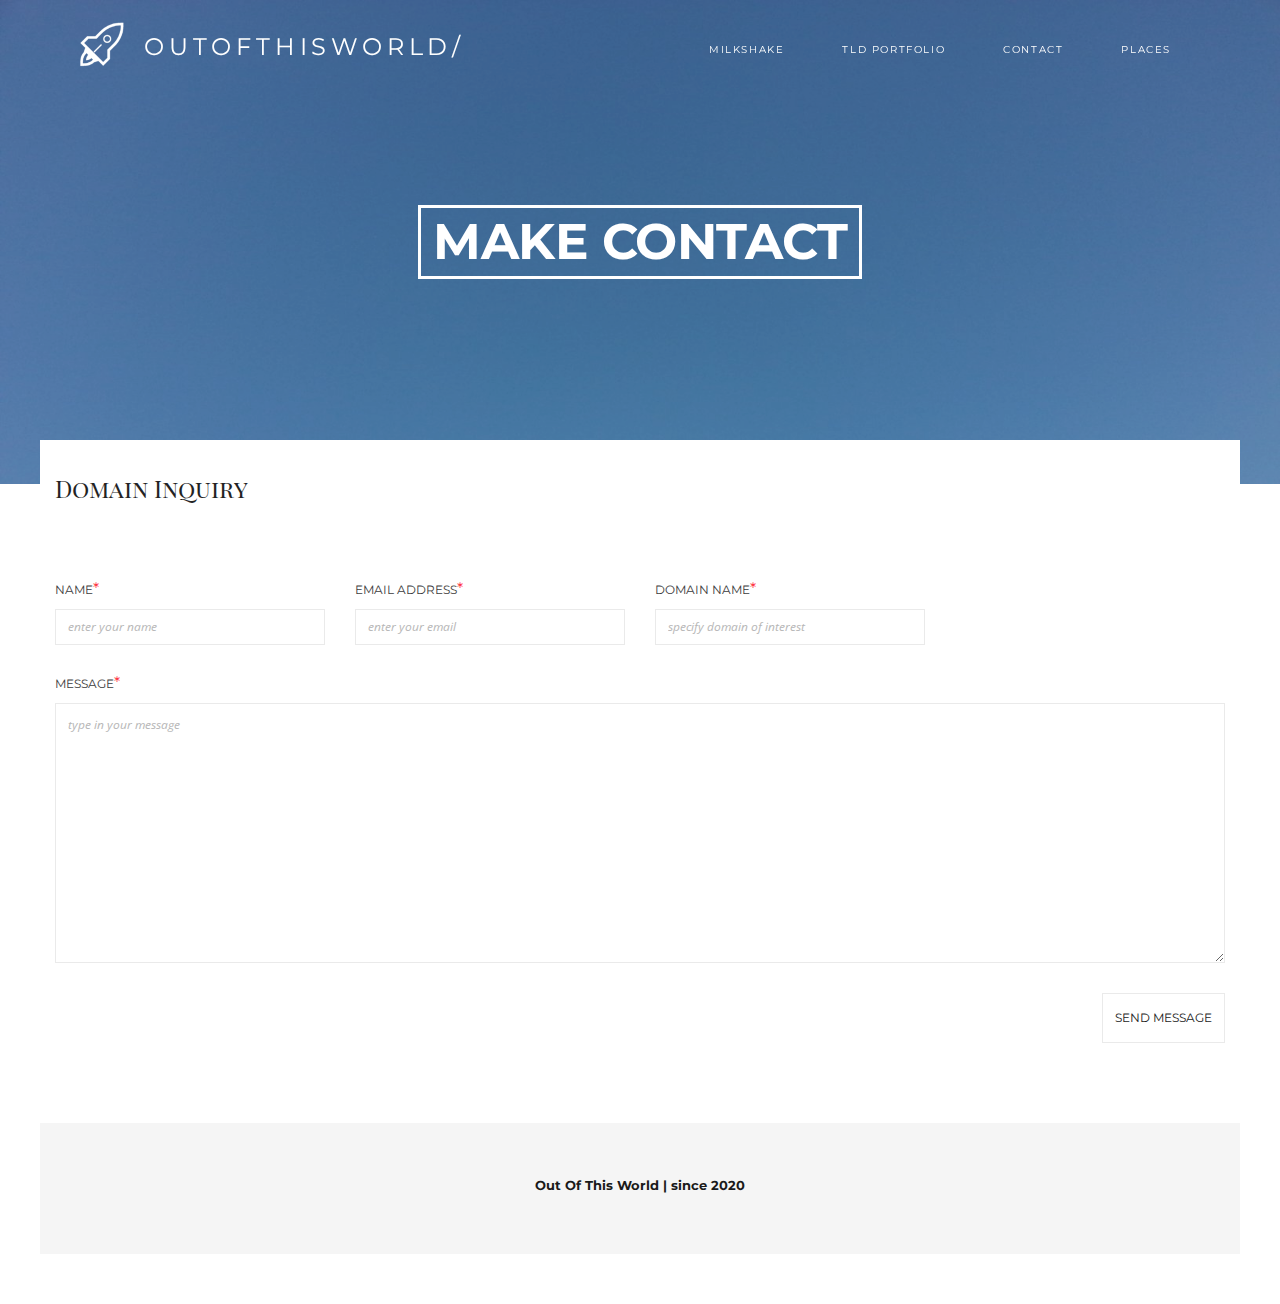
<file: contact.html>
<!DOCTYPE html>
<!--[if lt IE 9 ]><html lang="en" class="no-js oldie"><![endif]-->
<!--[if IE 9 ]><html lang="en" class="no-js ie9"><![endif]-->
<!--[if (gt IE 9)|!(IE)]><!--><html lang="en" class="no-js"><!--<![endif]-->

<head>
	<link rel="shortcut icon" href="favicon.ico" type="image/x-icon">
	<link rel="icon" href="favicon.png" type="image/png">
	<meta charset="UTF-8" />
	<meta name="viewport" content="width=device-width, initial-scale=1.0" />
	<title>-- OutOfThisWorld/ --> Contact</title>
	<meta name="description" content="OutOfThisWorld/ contact form." />

	<!-- FontAwesome -->
	<link href="css/font-awesome.css" media="screen" rel="stylesheet" type="text/css" />

	<!-- Core CSS -->
	<link href="css/bootstrap.css" media="screen" rel="stylesheet" type="text/css" />
	<link href="style.css" media="screen" rel="stylesheet" type="text/css" />
	<link href="custom.css" media="screen" rel="stylesheet" type="text/css" />

	<!-- Animate.css -->
	<link href="css/animate.css" media="screen" rel="stylesheet" type="text/css" />

	<!-- Modernizr Library -->
	<script src="js/libs/modernizr-3.3.1.min.js"></script>
</head>

<body itemscope itemtype="http://schema.org/WebPage" class="overflow-hidden">

	<!-- Page Loader -->
	<div class="loader">
		<div class="inner">
			<div class="loader-part-1"></div>
			<div class="loader-part-2"></div>
			<div class="loader-part-3"></div>
		</div>
	</div>
	<!--/ Page Loader -->

	<!-- Navigation Bar -->
	<nav class="navigation clearfix" data-become-sticky="600">
		<a class="logo" href="."><img src="images/logo-x2.png" alt="" width="44px" height="58px"/><img  class="image-sticky" src="images/logo-black-x2.png" alt="" width="44px" height="58px"/>outofthisworld/</a>

		<div class="navigation-link visible-xs"><a href="#"></a></div>

		<!-- Dropdown Menu -->
		<ul class="nav-menu clearfix">
			<li><a href="milkshake.html">MILKSHAKE</a></li>
			<li><a href="portfolio.html">TLD PORTFOLIO</a></li>
			<li><a href="#">CONTACT</a></li>
			<li><a href="places.html">PLACES</a></li>
			<!--<li><a href="/shakedown/">SHAKEDOWN</a></li>-->
		</ul>
		<!--/ Dropdown Menu -->
	</nav>
	<!--/ Navigation Bar -->

	<!-- Navigation Full Page -->
	<!--/ Navigation Full Page -->

    <!-- Header -->
    <header class="header" itemprop="WPHeader">
        <!-- Main Image or Slider -->
        <div id="main-slider" class="main-slider carousel slide fade-effect" data-interval="10000">
            <!-- Carousel items -->
            <div class="carousel-inner">
                <section class="active item parallax overlay" data-image="images/main.jpg">
                    <div class="description">
                        <!--<h1 class="page-title" data-animate-in="zoomIn" data-animate-out="zoomOut"><span>Make Contact</span></h1>-->
<h1 class="page-title" data-animate-in="zoomIn" data-animate-out="zoomOut"><span>
<div id="default-content" class="dynamic-content">
Make Contact
</div>
<div id="acumen" class="dynamic-content">
acumen/
</div>
<div id="snuff" class="dynamic-content">
snuff/
</div>
<div id="anoint" class="dynamic-content">
anoint/
</div>
<div id="touches" class="dynamic-content">
touches/
</div>
<div id="treads" class="dynamic-content">
treads/
</div>
<div id="irks" class="dynamic-content">
irks/
</div>
<div id="homeward" class="dynamic-content">
homeward/
</div>
<div id="well-being" class="dynamic-content">
well-being/
</div>
<div id="g-o" class="dynamic-content">
g-o/
</div>
<div id="tinsel" class="dynamic-content">
tinsel/
</div>
<div id="hiatus" class="dynamic-content">
hiatus/
</div>
<div id="radical" class="dynamic-content">
radical/
</div>
<div id="ampa" class="dynamic-content">
ampa/
</div>
<div id="redivider" class="dynamic-content">
redivider/
</div>
<div id="chose" class="dynamic-content">
chose/
</div>
<div id="somme" class="dynamic-content">
somme/
</div>
<div id="primum" class="dynamic-content">
primum/
</div>
<div id="boundless" class="dynamic-content">
boundless/
</div>
<div id="cinder" class="dynamic-content">
cinder/
</div>
<div id="huron" class="dynamic-content">
huron/
</div>
<div id="kinship" class="dynamic-content">
kinship/
</div>
<div id="pwrx" class="dynamic-content">
pwrx/
</div>
<div id="virtua" class="dynamic-content">
virtua/
</div>
<div id="sexe" class="dynamic-content">
sexe/
</div>
<div id="ods" class="dynamic-content">
ods/
</div>
<div id="entertain" class="dynamic-content">
entertain/
</div>
<div id="wwb" class="dynamic-content">
wwb/
</div>
<div id="ruckus" class="dynamic-content">
ruckus/
</div>
<div id="pes" class="dynamic-content">
pes/
</div>
<div id="quiero" class="dynamic-content">
quiero/
</div>
<div id="cleric" class="dynamic-content">
cleric/
</div>
<div id="akka" class="dynamic-content">
akka/
</div>
<div id="oze" class="dynamic-content">
oze/
</div>
<div id="served" class="dynamic-content">
served/
</div>
<div id="hoho" class="dynamic-content">
hoho/
</div>
<div id="emergence" class="dynamic-content">
emergence/
</div>
<div id="explosive" class="dynamic-content">
explosive/
</div>
<div id="moderna" class="dynamic-content">
moderna/
</div>
<div id="piai" class="dynamic-content">
piai/
</div>
<div id="mati" class="dynamic-content">
mati/
</div>
<div id="otter" class="dynamic-content">
otter/
</div>
<div id="yadu" class="dynamic-content">
yadu/
</div>
<div id="warden" class="dynamic-content">
warden/
</div>
<div id="skit" class="dynamic-content">
skit/
</div>
<div id="flout" class="dynamic-content">
flout/
</div>
<div id="fess" class="dynamic-content">
fess/
</div>
<div id="magnitude" class="dynamic-content">
magnitude/
</div>
<div id="imperative" class="dynamic-content">
imperative/
</div>
<div id="minion" class="dynamic-content">
minion/
</div>
<div id="premise" class="dynamic-content">
premise/
</div>
<div id="heres" class="dynamic-content">
heres/
</div>
<div id="immense" class="dynamic-content">
immense/
</div>
<div id="because" class="dynamic-content">
because/
</div>
<div id="slew" class="dynamic-content">
slew/
</div>
<div id="stab" class="dynamic-content">
stab/
</div>
<div id="waft" class="dynamic-content">
waft/
</div>
<div id="visceral" class="dynamic-content">
visceral/
</div>
<div id="accordion" class="dynamic-content">
accordion/
</div>
<div id="stallion" class="dynamic-content">
stallion/
</div>
<div id="arti" class="dynamic-content">
arti/
</div>
<div id="dire" class="dynamic-content">
dire/
</div>
<div id="liable" class="dynamic-content">
liable/
</div>
<div id="shovel" class="dynamic-content">
shovel/
</div>
<div id="levitate" class="dynamic-content">
levitate/
</div>
<div id="canny" class="dynamic-content">
canny/
</div>
<div id="sleeve" class="dynamic-content">
sleeve/
</div>
<div id="fists" class="dynamic-content">
fists/
</div>
<div id="todays" class="dynamic-content">
todays/
</div>
<div id="rhyme" class="dynamic-content">
rhyme/
</div>
<div id="prey" class="dynamic-content">
prey/
</div>
<div id="flaming" class="dynamic-content">
flaming/
</div>
<div id="dede" class="dynamic-content">
dede/
</div>
<div id="mire" class="dynamic-content">
mire/
</div>
<div id="jawa" class="dynamic-content">
jawa/
</div>
<div id="bubu" class="dynamic-content">
bubu/
</div>
<div id="bout" class="dynamic-content">
bout/
</div>
<div id="amulet" class="dynamic-content">
amulet/
</div>
<div id="prig" class="dynamic-content">
prig/
</div>
<div id="joos" class="dynamic-content">
joos/
</div>
<div id="mink" class="dynamic-content">
mink/
</div>
<div id="collar" class="dynamic-content">
collar/
</div>
<div id="momentous" class="dynamic-content">
momentous/
</div>
<div id="tenne" class="dynamic-content">
tenne/
</div>
<div id="opaque" class="dynamic-content">
opaque/
</div>
<div id="inni" class="dynamic-content">
inni/
</div>
<div id="sash" class="dynamic-content">
sash/
</div>
<div id="igne" class="dynamic-content">
igne/
</div>
<div id="adjective" class="dynamic-content">
adjective/
</div>
<div id="trai" class="dynamic-content">
trai/
</div>
<div id="gravitate" class="dynamic-content">
gravitate/
</div>
<div id="politic" class="dynamic-content">
politic/
</div>
<div id="hutia" class="dynamic-content">
hutia/
</div>
<div id="whitestar" class="dynamic-content">
☆/
</div>
<div id="dinghy" class="dynamic-content">
dinghy/
</div>
<div id="personage" class="dynamic-content">
personage/
</div>
<div id="g-spot" class="dynamic-content">
g-spot/
</div>
<div id="pyramid" class="dynamic-content">
pyramid/
</div>
<div id="vale" class="dynamic-content">
vale/
</div>
<div id="lynx" class="dynamic-content">
lynx/
</div>
<div id="bibliotheca" class="dynamic-content">
bibliotheca/
</div>
<div id="between" class="dynamic-content">
between/
</div>
<div id="sulphur" class="dynamic-content">
sulphur/
</div>
<div id="punto" class="dynamic-content">
punto/
</div>
<div id="crzy" class="dynamic-content">
crzy/
</div>
<div id="chavo" class="dynamic-content">
chavo/
</div>
<div id="dung" class="dynamic-content">
dung/
</div>
<div id="quoll" class="dynamic-content">
quoll/
</div>
<div id="clonal" class="dynamic-content">
clonal/
</div>
<div id="sabertooth" class="dynamic-content">
sabertooth/
</div>
<div id="badtothebone" class="dynamic-content">
badtothebone/
</div>
<div id="studded" class="dynamic-content">
studded/
</div>
<div id="atmospheric" class="dynamic-content">
atmospheric/
</div>
<div id="apse" class="dynamic-content">
apse/
</div>
<div id="komodo" class="dynamic-content">
komodo/
</div>
<div id="nodule" class="dynamic-content">
nodule/
</div>
<div id="empirical" class="dynamic-content">
empirical/
</div>
<div id="pearl" class="dynamic-content">
pearl/
</div>
<div id="epoch" class="dynamic-content">
epoch/
</div>
<div id="eagle" class="dynamic-content">
eagle/
</div>
<div id="drove" class="dynamic-content">
drove/
</div>
</span></h1>
                    </div>
                </section>
            </div>

        </div>
        <!--/ Main Image or Slider -->
    </header>
    <!--/ Header -->

    <!-- Page -->
    <!--/ Page -->

    <!-- Contact Page -->
    <div class="page-wrapper">
        <div class="container">
            <div class="row">
                <!-- Content -->
                <main class="content">
                <h3 class="post-title">Domain Inquiry</h3>
                <p>&nbsp;</p>

                    <!-- Contact Form -->

                    <form action="https://formspree.io/f/xjvprrjo" method="post" class="wpcf7-form">
                        <div class="row">
                            <div class="col-sm-6 col-md-3">
                                <div class="form-group required">
                                    <label for="name">NAME</label>
                                    <input type="text" id="name" name="name" value="" class="wpcf7-form-control" placeholder="enter your name" required />
                                </div>
                            </div>

                            <div class="col-sm-6 col-md-3">
                                <div class="form-group required">
                                    <label for="email">Email address</label>
                                    <input type="email" id="email" name="email" value="" class="wpcf7-form-control" placeholder="enter your email" required />
                                </div>
                            </div>

                            <div class="col-sm-6 col-md-3">
                                <div class="form-group required">
                                    <label for="subject">Domain name</label>
                                    <input type="text" id="subject" name="subject" value="" class="wpcf7-form-control" placeholder="specify domain of interest" required />
                                </div>
                            </div>
                        </div>

                        <div class="form-group required">
                            <label for="message">Message</label>
                            <textarea id="message" name="message from outofthisworld/contact" class="wpcf7-form-control" placeholder="type in your message" required></textarea>
                        </div>

                        <div class="text-right">
                            <input type="submit" value="Send Message" class="btn btn-transparent wpcf7-form-control wpcf7-submit"/>
                        </div>
                    </form><span id="contact"></span>

                    <!--/ Contact Form -->
                </main>
                <!--/ Content -->
            </div>
        </div>
    </div>
    <!--/ Contact Page -->

	<!-- Footer -->
	<footer class="footer <!--wide-->" itemprop="WPFooter">
		<div class="footer-widgets">
			<div class="container">
				<div class="row">
					<div>
						<div class="widget-categories">
							<h4 class="widget-title" style="width:auto; text-align:center; text-transform:none;">Out Of This World | since 2020</h4>
						</div>
					</div>
				</div>
			</div>
		</div>

		<!-- Social Links -->
		<!--/ Social Links -->

		<!-- Copyright -->
		<!--/ Copyright -->

	</footer>
	<!--/ Footer -->

	<!-- JS Section -->

	<!-- Libs -->
	<script src="js/libs/jquery-1.12.2.min.js"></script>
	<script src="js/libs/jquery-ui-1.11.4.min.js"></script>
	<script src="js/libs/bootstrap-3.3.6.min.js"></script>

	<!-- Placeholders -->
	<script src="js/jquery.powerful-placeholder.min.js"></script>

	<!-- Isotope -->
	<script src="js/isotope.pkgd.min.js"></script>
	<script src="js/packery-mode.pkgd.min.js"></script>
	<script src="js/imagesloaded.pkgd.min.js"></script>

	<!-- LightBox -->
	<script src="js/jquery.swipebox.min.js"></script>

	<!-- Owl Slider -->
	<script src="js/owl.carousel.js"></script>

	<!-- CarouFredSel -->
	<script src="js/jquery.carouFredSel-6.2.1-packed.js"></script>

	<!-- MouseWheel -->
	<script src="js/jquery.mousewheel.min.js"></script>

	<!-- TouchSwipe -->
	<script src="js/jquery.touchSwipe.min.js"></script>

	<!-- ScrollBar -->
	<script src="js/jquery.nicescroll.min.js"></script>

	<!-- StickyKit -->
	<script src="js/jquery.sticky-kit.min.js"></script>

	<!-- Google Map -->

	<!-- General Scripts -->
	<script src="js/general.js"></script>

    <!-- Domain Contact Loader -->
    <script src="js/dynamic.js"></script>

</body>
</html>
</file>
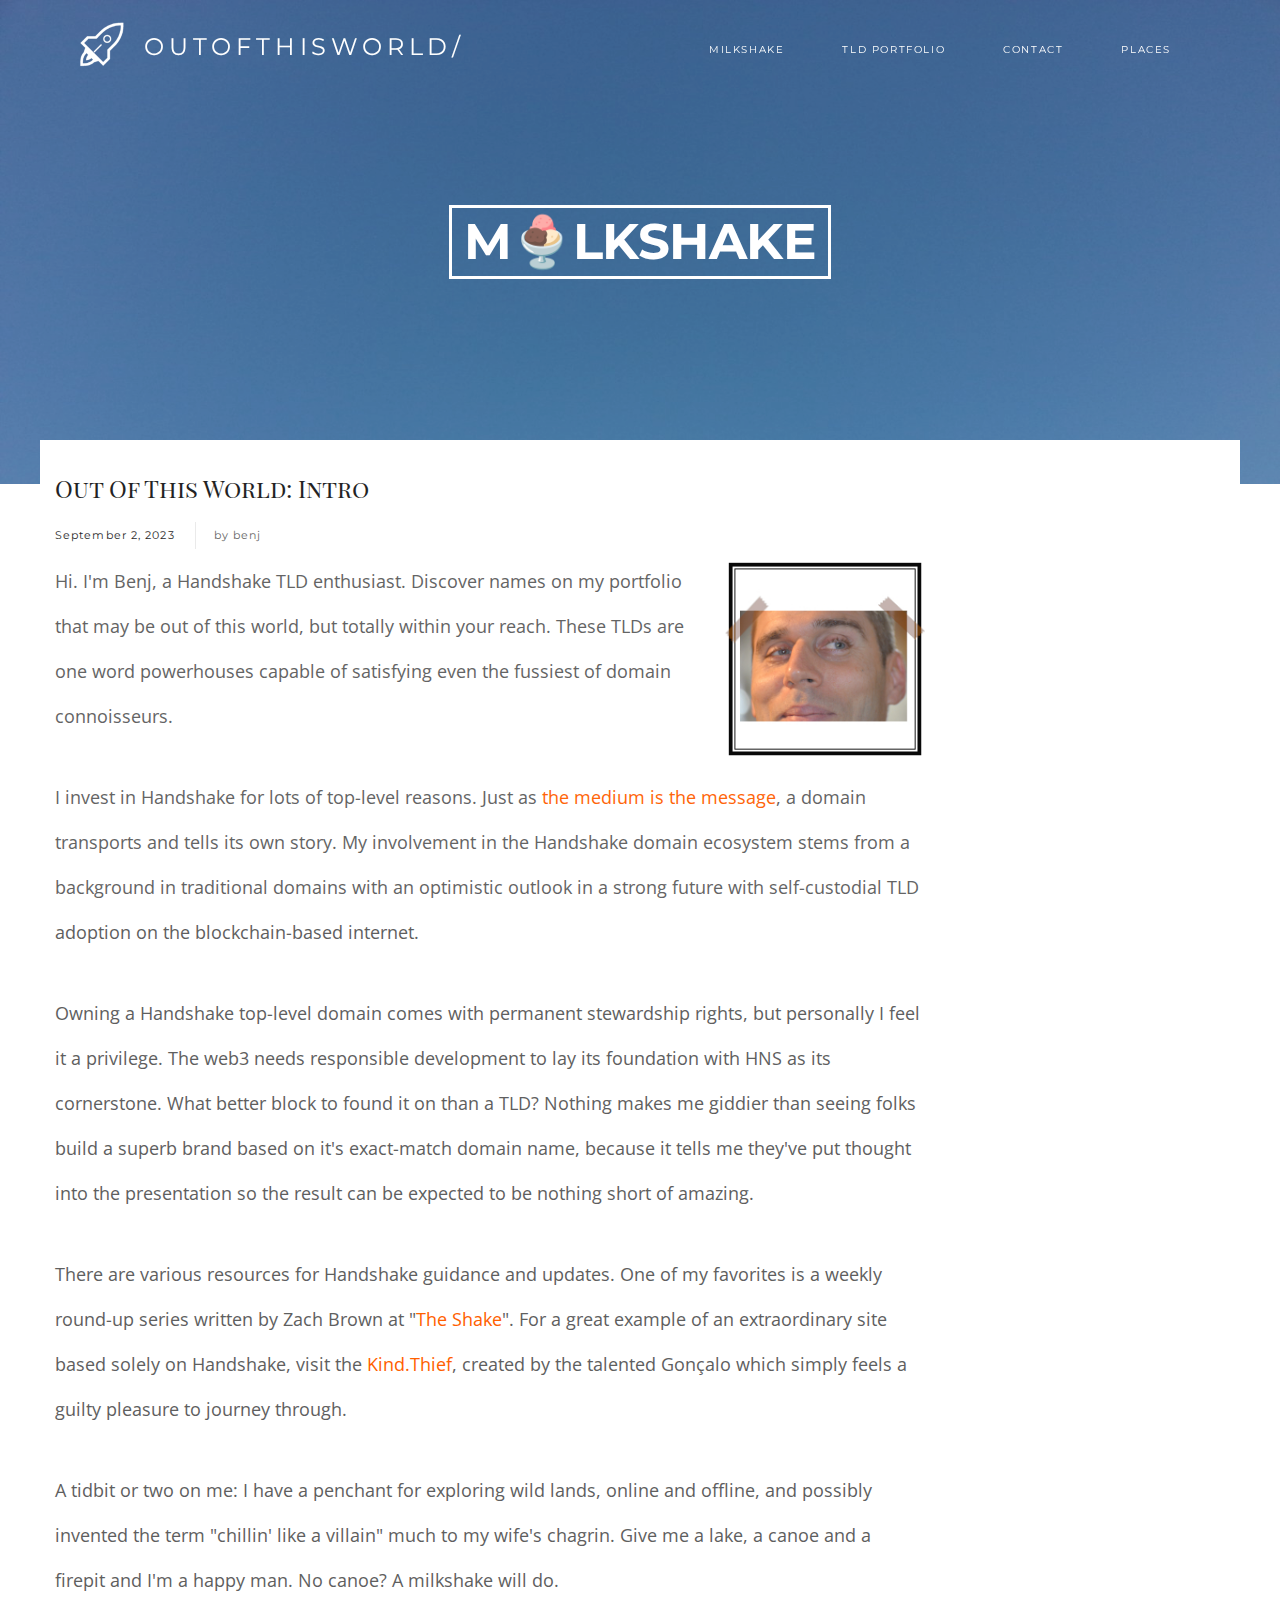
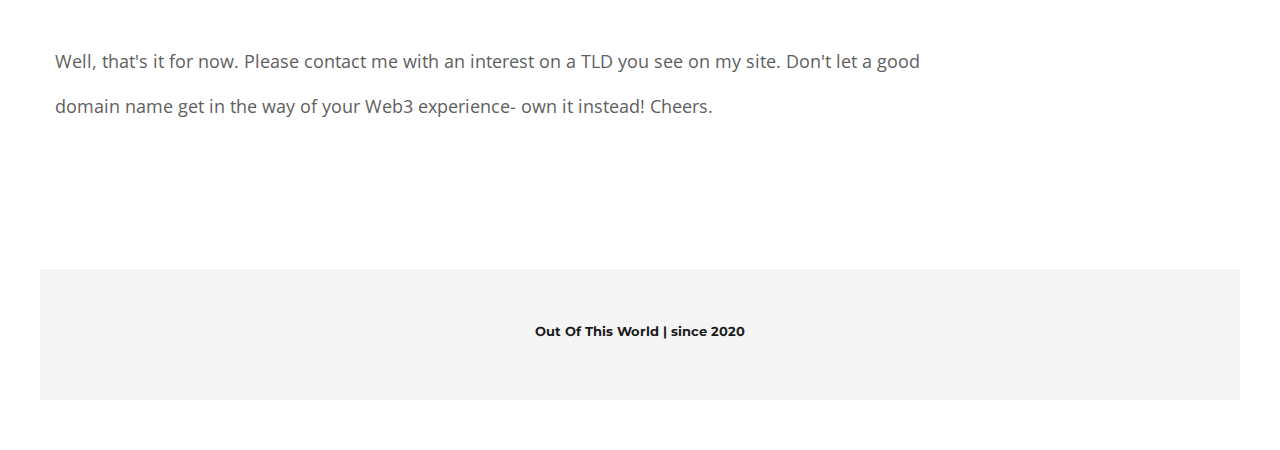
<file: milkshake.html>
<!DOCTYPE html>
<!--[if lt IE 9 ]><html lang="en" class="no-js oldie"><![endif]-->
<!--[if IE 9 ]><html lang="en" class="no-js ie9"><![endif]-->
<!--[if (gt IE 9)|!(IE)]><!--><html lang="en" class="no-js"><!--<![endif]-->

<head>
	<link rel="shortcut icon" href="favicon.ico" type="image/x-icon">
	<link rel="icon" href="favicon.png" type="image/png">
	<meta charset="UTF-8" />
	<meta name="viewport" content="width=device-width, initial-scale=1.0" />
	<title>-- OutOfThisWorld/ --> My Milkshake</title>
    <meta name="Keywords" content="outofthisworld, out of this world, milkshake">
	<meta name="description" content="OutOfThisWorld/ an Out Of This World milkshake but not a milkshake." />
    
	<!-- FontAwesome -->
	<link href="css/font-awesome.css" media="screen" rel="stylesheet" type="text/css" />

	<!-- Core CSS -->
	<link href="css/bootstrap.css" media="screen" rel="stylesheet" type="text/css" />
	<link href="style.css" media="screen" rel="stylesheet" type="text/css" />
	<link href="custom.css" media="screen" rel="stylesheet" type="text/css" />

	<!-- Animate.css -->
	<link href="css/animate.css" media="screen" rel="stylesheet" type="text/css" />

	<!-- Modernizr Library -->
	<script src="js/libs/modernizr-3.3.1.min.js"></script>

	<style type="text/css">
body {
  font-size: 18px;
}
.imgfloat {
	float: right;
	width: 210px;
	height: auto;
	display: block;
	padding-left: 10px;	
	pointer-events: none;
}
@media only screen and (max-width: 1229px) {
  body {
    font-size: 18px;
  }
  .imgfloat {
	width: 200px;
	height: auto;
}
}
@media only screen and (max-width: 991px) {
  body {
    font-size: 16px;
  }
  .imgfloat {
	width: 175px;
	height: auto;
}
}
@media only screen and (max-width: 767px) {
  body {
    font-size: 14px;
  }
  .imgfloat {
	width: 150px;
	height: auto;
}
}
@media only screen and (max-width: 479px) {
  body {
    font-size: 12px;
  }
  .imgfloat {
	width: 100px;
	height: auto;
}
}
	</style>

</head>

<body itemscope itemtype="http://schema.org/WebPage" class="overflow-hidden">
    
    <!-- Page Loader -->
	<div class="loader">
		<div class="inner">
			<div class="loader-part-1"></div>
			<div class="loader-part-2"></div>
			<div class="loader-part-3"></div>
		</div>
	</div>
	<!--/ Page Loader -->

	<!-- Navigation Bar -->
	<nav class="navigation clearfix" data-become-sticky="600">
		<a class="logo" href="."><img src="images/logo-x2.png" alt="" width="44px" height="58px"/><img  class="image-sticky" src="images/logo-black-x2.png" alt="" width="44px" height="58px"/>outofthisworld/</a>

		<div class="navigation-link visible-xs"><a href="#"></a></div>

		<!-- Dropdown Menu -->
		<ul class="nav-menu clearfix">
			<li><a href="#">MILKSHAKE</a></li>
			<li><a href="portfolio.html">TLD PORTFOLIO</a></li>
			<li><a href="contact.html">CONTACT</a></li>
			<li><a href="places.html">PLACES</a></li>
			<!--<li><a href="/shakedown/">SHAKEDOWN</a></li>-->
		</ul>
		<!--/ Dropdown Menu -->
	</nav>
	<!--/ Navigation Bar -->

	<!-- Navigation Full Page -->
	<!--/ Navigation Full Page -->

    <!-- Header -->
    <header class="header" itemprop="WPHeader">
        <!-- Main Image or Slider -->
        <div id="main-slider" class="main-slider carousel slide fade-effect" data-interval="10000">
            <!-- Carousel items -->
            <div class="carousel-inner">
                <section class="active item parallax overlay" data-image="images/main.jpg">
                    <div class="description">
                        <h1 class="page-title" data-animate-in="zoomIn" data-animate-out="zoomOut"><span>M🍨lkshake</span></h1>
                    </div>
                </section>
            </div>

        </div>
        <!--/ Main Image or Slider -->
    </header>
    <!--/ Header -->

    <!-- Page -->
    <div class="page-wrapper page-sidebar">
        <div class="container">
            <div class="row">
                <!-- Content -->
                <main class="content">
                    <!-- PostList -->
                    <div class="postlist">
                        <!-- Post -->
                        <article class="article" itemscope itemtype="http://schema.org/Article">
                            <h3 class="post-title">Out Of This World: Intro</h3>

                            <div class="post-meta">
                                <time class="post-date" datetime="2023-09-02T12:00:00" itemprop="dateCreated">September 2, 2023</time>
                                <span class="post-author" itemprop="author">by benj</span>
                            </div>

                            <!--<div class="post-media">
                                <img src="images/benj.jpg" alt="" itemprop="image" />

                                <div class="links">
                                    <a class="swipebox icon-search" data-rel="gallery" href="#" title="This is the Image Description"></a>
                                    <a href="#" itemprop="url" class="icon-eye"></a>
                                </div>
                            </div>

                            <div class="post-meta">
                                <time class="post-date" datetime="2021-02-18T12:00:00" itemprop="dateCreated">February 18, 2021</time>
                                <span class="post-author" itemprop="author">by outofthisworld/</span>
                            </div>-->

                            <div class="post-content" itemprop="articleBody">
          						<p>Hi. I'm Benj,<img src="images/benj.jpg" class="imgfloat" alt="author" itemprop="image" /> a Handshake TLD enthusiast. Discover names on my portfolio that may be out of this world, but totally within your reach. These TLDs are one word powerhouses capable of satisfying even the fussiest of domain connoisseurs.
                                <p>I invest in Handshake for lots of top-level reasons. Just as <a href="https://en.wikipedia.org/wiki/The_medium_is_the_message" target="_blank">the medium is the message</a>, a domain transports and tells its own story. My involvement in the Handshake domain ecosystem stems from a background in traditional domains with an optimistic outlook in a strong future with self-custodial TLD adoption on the blockchain-based internet.
                                <p>Owning a Handshake top-level domain comes with permanent stewardship rights, but personally I feel it a privilege. The web3 needs responsible development to lay its foundation with HNS as its cornerstone. What better block to found it on than a TLD? Nothing makes me giddier than seeing folks build a superb brand based on it's exact-match domain name, because it tells me they've put thought into the presentation so the result can be expected to be nothing short of amazing.
                                <p>There are various resources for Handshake guidance and updates. One of my favorites is a weekly round-up series written by Zach Brown at "<a href="https://theshake.substack.com/" target="_blank">The Shake</a>". For a great example of an extraordinary site based solely on Handshake, visit the <a href="http://kind.thief/" target="_blank">Kind.Thief</a>, created by the talented Gonçalo which simply feels a guilty pleasure to journey through.
                                <p>A tidbit or two on me: I have a penchant for exploring wild lands, online and offline, and possibly invented the term "chillin' like a villain" much to my wife's chagrin. Give me a lake, a canoe and a firepit and I'm a happy man. No canoe? A milkshake will do.
                                <p>Well, that's it for now. Please contact me with an interest on a TLD you see on my site. Don't let a good domain name get in the way of your Web3 experience- own it instead! Cheers.
                                </p>
                            </div>

                            <!--<div class="post-links">
                                <a class="btn btn-gray btn-transparent" itemprop="url" href="#">Read more</a>
                            </div>-->
                        </article>
                        <!--/ Post -->

                        <!-- Post -->
                        <!--/ Post -->

                        <!-- Post -->
                        <!--/ Post -->

                        <!-- Post -->
                        <!--/ Post -->

                        <!-- Post -->
                        <!--/ Post -->

                        <!-- Post -->
                        <!--/ Post -->

                        <!-- Post -->
                        <!--/ Post -->
                    </div>
                    <!--/ PostList -->

                    <!-- Pagination -->
                    <!--/ Pagination -->
                </main>
                <!--/ Content -->

                <!-- SideBar -->
                <!--<aside class="sidebar"> UNCOMMENT FOR USE WITH CATEGORIES-->
	                <!-- Widget Categories -->
	                <!--<div class="widget-categories">
		                <h4 class="widget-title">categories</h4>

		                <ul>
			                <li><a href="#">Post 1</a></li>
			                <li><a href="#">Post 2 </a></li>
			                <li><a href="#">Post 3</a></li>
			                <li><a href="#">Post 4</a></li>
			                <li><a href="#">Post 5</a></li>
			                <li><a href="#">Post 6</a></li>
		                </ul>
	                </div>-->
	                <!--/ Widget Categories -->
                <!--/ SideBar -->
            </div>
        </div>
    </div>
    <!--/ Page -->

	<!-- Footer -->
	<footer class="footer <!--wide-->" itemprop="WPFooter">
		<div class="footer-widgets">
			<div class="container">
				<div class="row">
					<div>
						<div class="widget-categories">
							<h4 class="widget-title" style="width:auto; text-align:center; text-transform:none;">Out Of This World | since 2020</h4>
						</div>
					</div>
				</div>
			</div>
		</div>

		<!-- Social Links -->
		<!--/ Social Links -->

		<!-- Copyright -->
		<!--/ Copyright -->

	</footer>
	<!--/ Footer -->

	<!-- JS Section -->

	<!-- Libs -->
	<script src="js/libs/jquery-1.12.2.min.js"></script>
	<script src="js/libs/jquery-ui-1.11.4.min.js"></script>
	<script src="js/libs/bootstrap-3.3.6.min.js"></script>

	<!-- Placeholders -->
	<script src="js/jquery.powerful-placeholder.min.js"></script>

	<!-- Isotope -->
	<script src="js/isotope.pkgd.min.js"></script>
	<script src="js/packery-mode.pkgd.min.js"></script>
	<script src="js/imagesloaded.pkgd.min.js"></script>

	<!-- LightBox -->
	<script src="js/jquery.swipebox.min.js"></script>

	<!-- Owl Slider -->
	<script src="js/owl.carousel.js"></script>

	<!-- CarouFredSel -->
	<script src="js/jquery.carouFredSel-6.2.1-packed.js"></script>

	<!-- MouseWheel -->
	<script src="js/jquery.mousewheel.min.js"></script>

	<!-- TouchSwipe -->
	<script src="js/jquery.touchSwipe.min.js"></script>

	<!-- ScrollBar -->
	<script src="js/jquery.nicescroll.min.js"></script>

	<!-- StickyKit -->
	<script src="js/jquery.sticky-kit.min.js"></script>

	<!-- Google Map -->

	<!-- General Scripts -->
	<script src="js/general.js"></script>

</body>
</html>
</file>
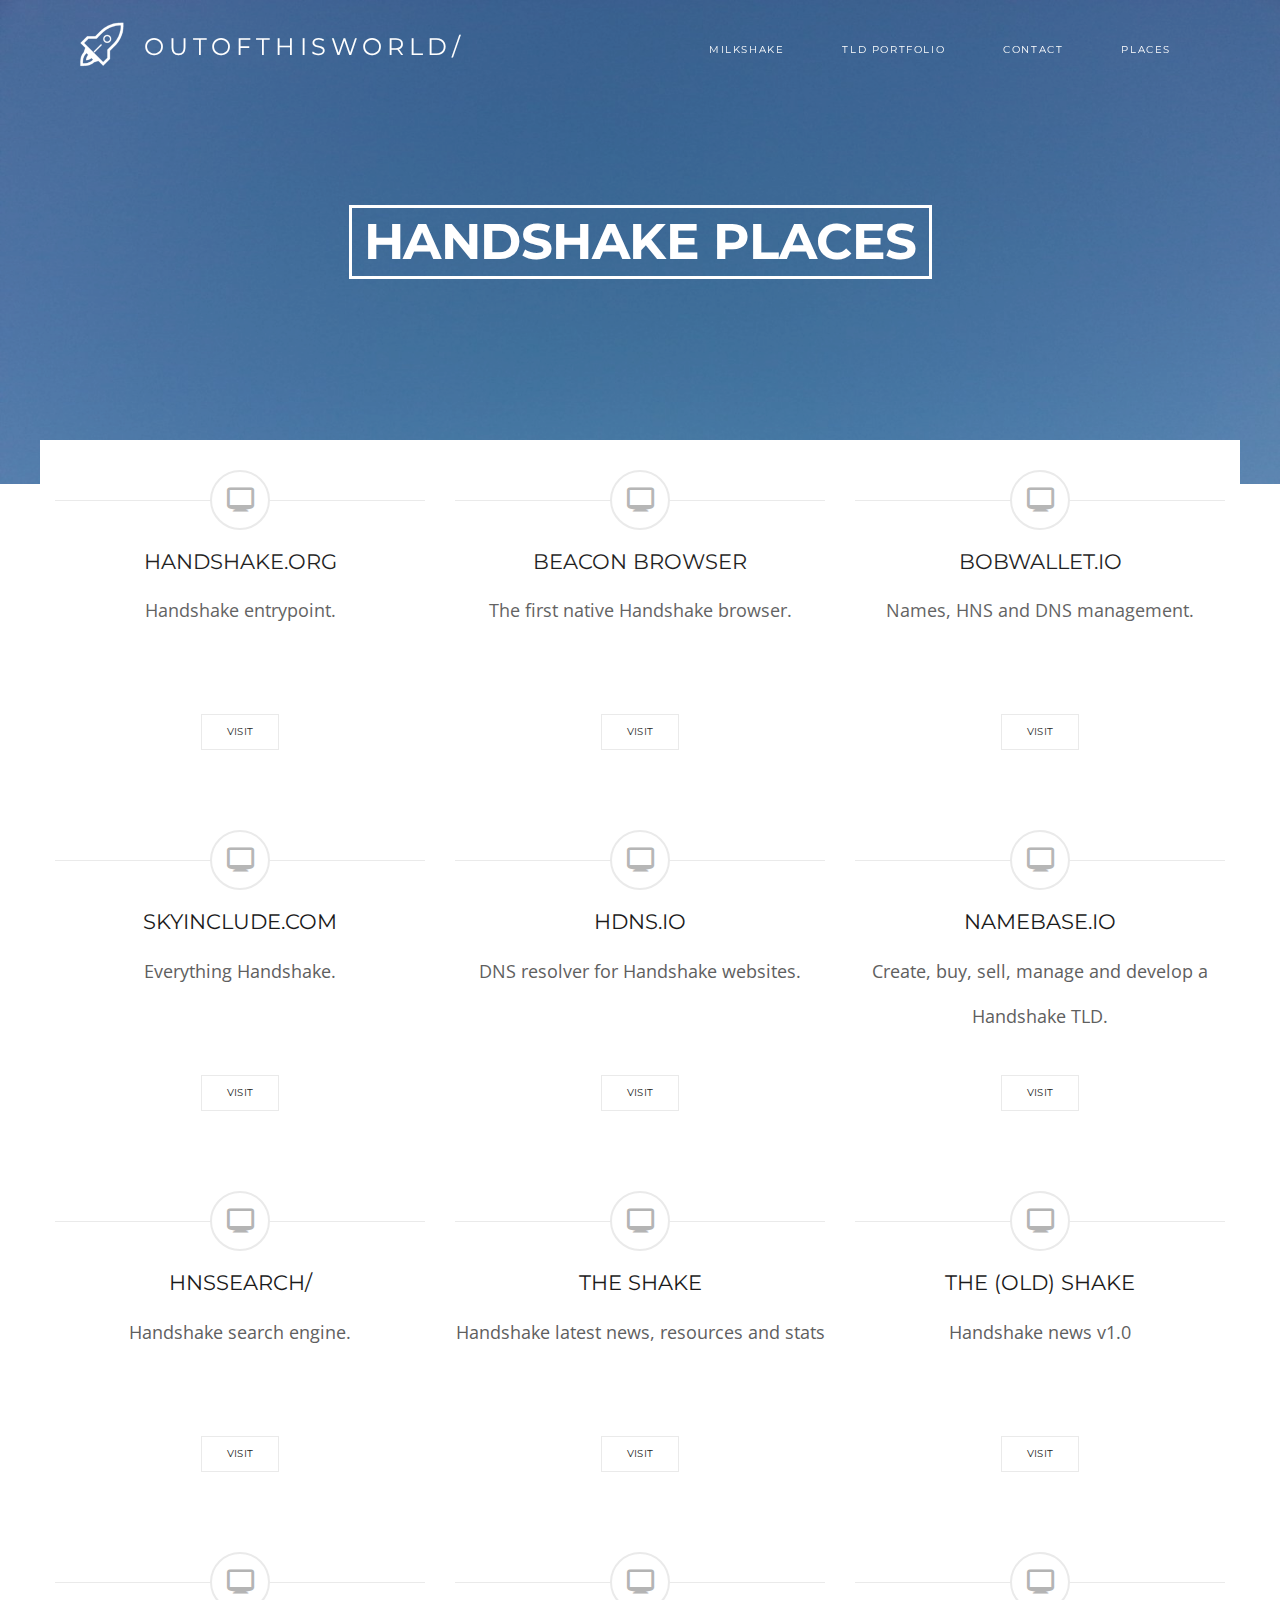
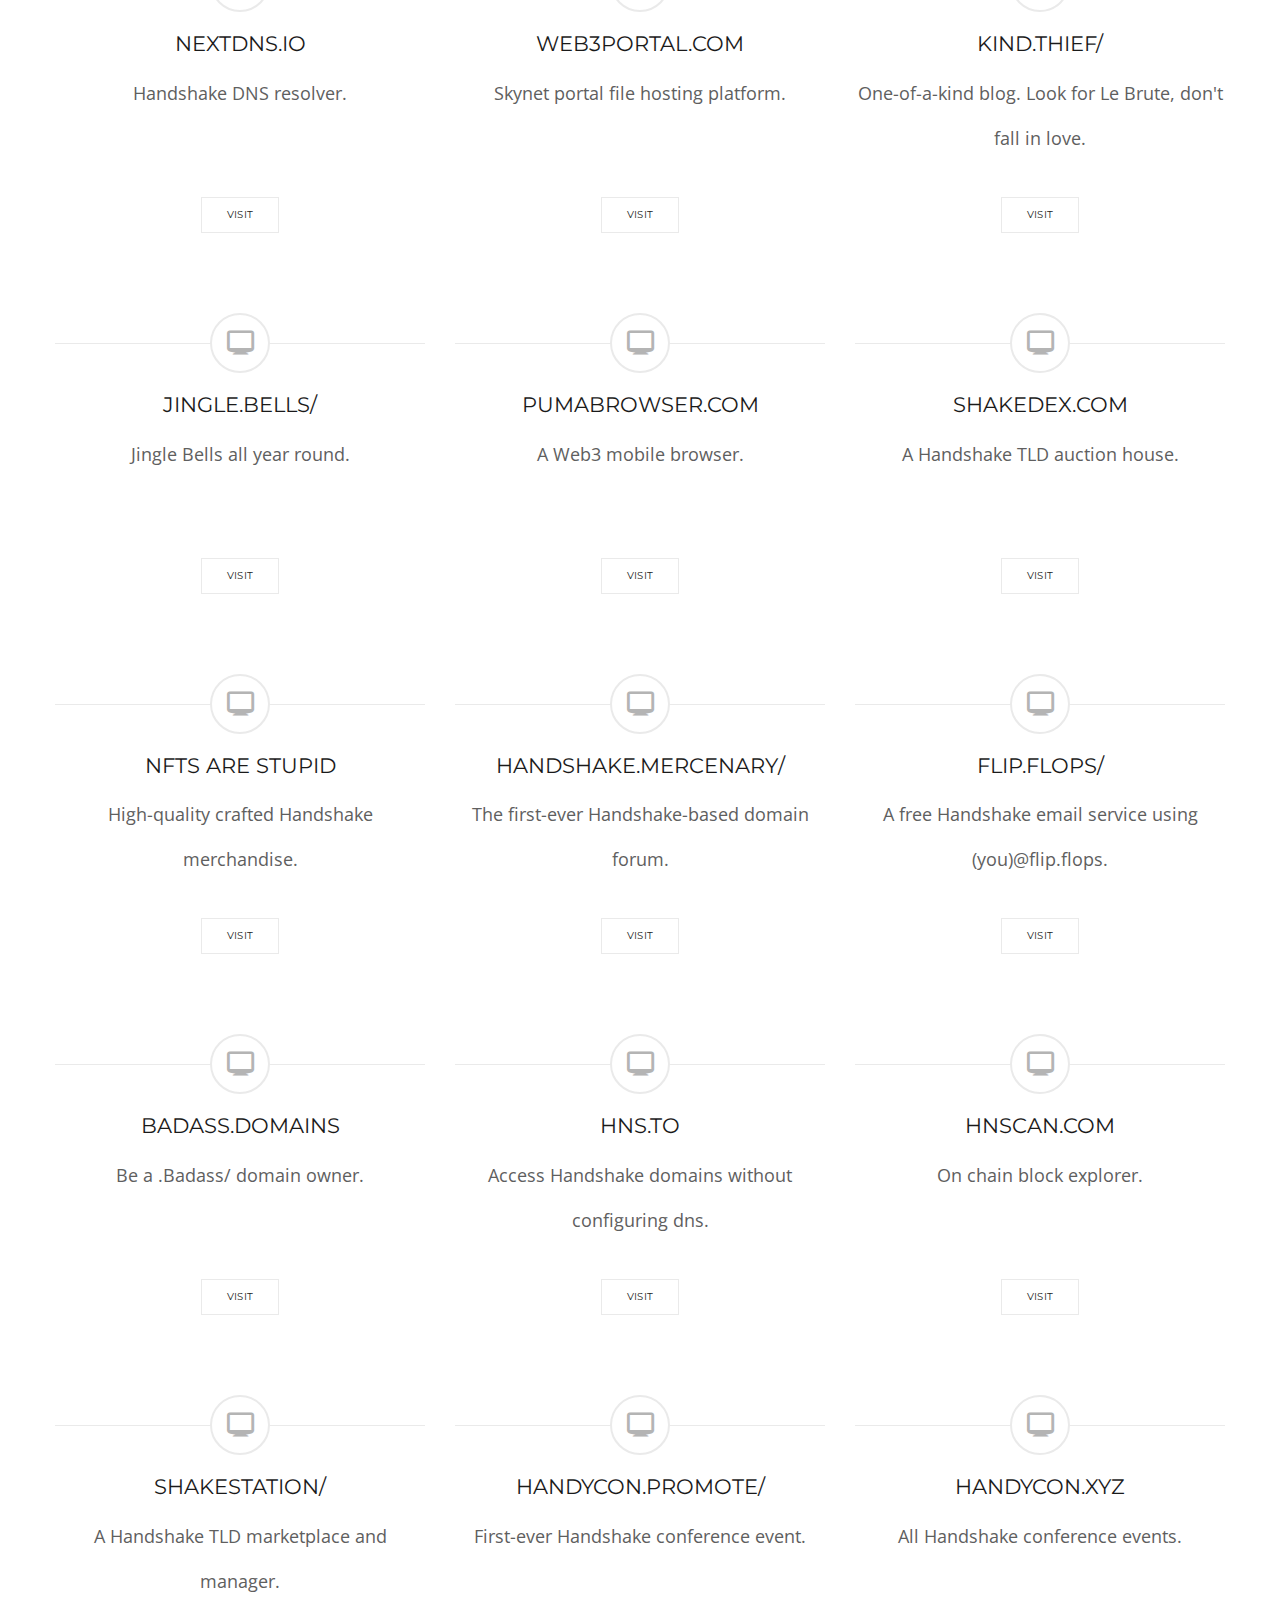
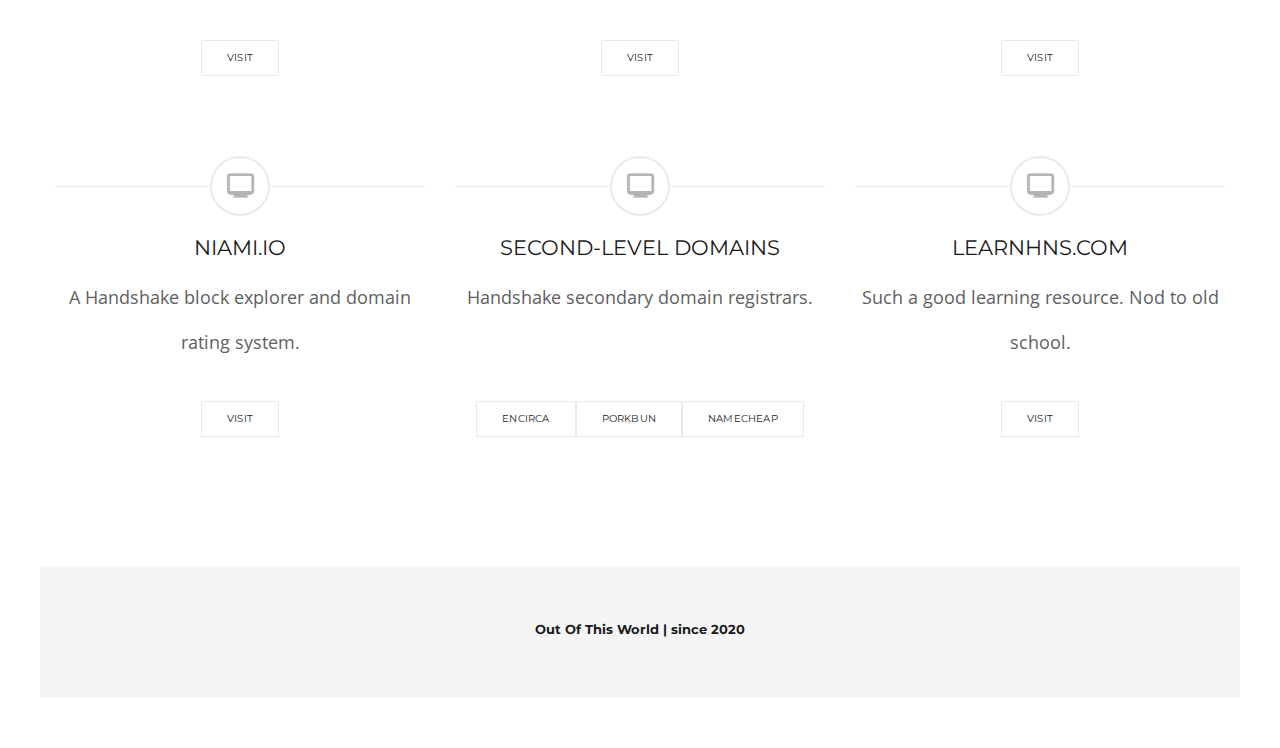
<file: places.html>
<!DOCTYPE html>
<!--[if lt IE 9 ]><html lang="en" class="no-js oldie"><![endif]-->
<!--[if IE 9 ]><html lang="en" class="no-js ie9"><![endif]-->
<!--[if (gt IE 9)|!(IE)]><!--><html lang="en" class="no-js"><!--<![endif]-->

<head>
	<link rel="shortcut icon" href="favicon.ico" type="image/x-icon">
	<link rel="icon" href="favicon.png" type="image/png">
	<meta charset="UTF-8" />
	<meta name="viewport" content="width=device-width, initial-scale=1.0" />
	<title>-- OutOfThisWorld/ --> Handshake Places</title>
    <meta name="Keywords" content="outofthisworld, handshake, resources, places">
	<meta name="description" content="OutOfThisWorld/ Handshake places and resources." />
    
	<!-- FontAwesome -->
	<link href="css/font-awesome.css" media="screen" rel="stylesheet" type="text/css" />

	<!-- Core CSS -->
	<link href="css/bootstrap.css" media="screen" rel="stylesheet" type="text/css" />
	<link href="style.css" media="screen" rel="stylesheet" type="text/css" />
	<link href="custom.css" media="screen" rel="stylesheet" type="text/css" />

	<!-- Animate.css -->
	<link href="css/animate.css" media="screen" rel="stylesheet" type="text/css" />

	<!-- Modernizr Library -->
	<script src="js/libs/modernizr-3.3.1.min.js"></script>

	<style type="text/css">
body {
  font-size: 18px;
}
.imgfloat {
	float: right;
	width: 210px;
	height: auto;
	display: block;
}
@media only screen and (max-width: 1229px) {
  body {
    font-size: 18px;
  }
  .imgfloat {
	width: 200px;
	height: auto;
}
}
@media only screen and (max-width: 991px) {
  body {
    font-size: 16px;
  }
  .imgfloat {
	width: 175px;
	height: auto;
}
}
@media only screen and (max-width: 767px) {
  body {
    font-size: 14px;
  }
  .imgfloat {
	width: 150px;
	height: auto;
}
}
@media only screen and (max-width: 479px) {
  body {
    font-size: 12px;
  }
  .imgfloat {
	width: 100px;
	height: auto;
}
}
	</style>

</head>

<body itemscope itemtype="http://schema.org/WebPage" class="overflow-hidden">
    
    <!-- Page Loader -->
	<div class="loader">
		<div class="inner">
			<div class="loader-part-1"></div>
			<div class="loader-part-2"></div>
			<div class="loader-part-3"></div>
		</div>
	</div>
	<!--/ Page Loader -->

	<!-- Navigation Bar -->
	<nav class="navigation clearfix" data-become-sticky="600">
		<a class="logo" href="."><img src="images/logo-x2.png" alt="" width="44px" height="58px"/><img  class="image-sticky" src="images/logo-black-x2.png" alt="" width="44px" height="58px"/>outofthisworld/</a>

		<div class="navigation-link visible-xs"><a href="#"></a></div>

		<!-- Dropdown Menu -->
		<ul class="nav-menu clearfix">
			<li><a href="milkshake.html">MILKSHAKE</a></li>
			<li><a href="portfolio.html">TLD PORTFOLIO</a></li>
			<li><a href="contact.html">CONTACT</a></li>
			<li><a href="#">PLACES</a></li>
			<!--<li><a href="/shakedown/">SHAKEDOWN</a></li>-->
		</ul>
		<!--/ Dropdown Menu -->
	</nav>
	<!--/ Navigation Bar -->

	<!-- Navigation Full Page -->
	<!--/ Navigation Full Page -->

    <!-- Header -->
    <header class="header" itemprop="WPHeader">
        <!-- Main Image or Slider -->
        <div id="main-slider" class="main-slider carousel slide fade-effect" data-interval="10000">
            <!-- Carousel items -->
            <div class="carousel-inner">
                <section class="active item parallax overlay" data-image="images/main.jpg">
                    <div class="description">
                        <h1 class="page-title" data-animate-in="zoomIn" data-animate-out="zoomOut"><span>Handshake Places</span></h1>
                    </div>
                </section>
            </div>

        </div>
        <!--/ Main Image or Slider -->
    </header>
    <!--/ Header -->

    <!-- Page -->
    <div class="page-wrapper">
        <div class="container">
            <div class="row">
                <!-- Content -->
                <main class="content">
                    <div class="row">
                        <!-- Service -->
                        <div class="col-sm-4 service">
                            <div class="inner">
                                <i class="icon-monitor"></i>
                                <h4 class="title">HANDSHAKE.ORG</h4>
                                <div class="description">
                                    <p>
                                    Handshake entrypoint.<br><br>
                                    </p>                                    
                                </div>
                                <div class="price">
                                    <a href="https://handshake.org/" target="_blank" class="btn btn-small btn-gray btn-transparent">Visit</a>
                                </div>
                            </div>
                        </div>
                        <!-- Service -->

                         <!-- Service -->
                        <div class="col-sm-4 service">
                            <div class="inner">
                                <i class="icon-monitor"></i>
                                <h4 class="title">BEACON BROWSER</h4>
                                <div class="description">
                                    <p>
                                    The first native Handshake browser.<br><br>
                                    </p>                                    
                                </div>
                                <div class="price">
                                    <a href="https://impervious.com" target="_blank" class="btn btn-small btn-gray btn-transparent">Visit</a>
                                </div>
                            </div>
                        </div>
                        <!-- Service -->

                       <!-- Service -->
                        <div class="col-sm-4 service">
                            <div class="inner">
                                <i class="icon-monitor"></i>
                                <h4 class="title">BOBWALLET.IO</h4>
                                <div class="description">
                                    <p>
                                    Names, HNS and DNS management.<br><br>
                                    </p>                                    
                                </div>
                                <div class="price">
                                    <a href="https://bobwallet.io/" target="_blank" class="btn btn-small btn-gray btn-transparent">Visit</a>
                                </div>
                            </div>
                        </div>
                        <!-- Service -->

                        <!-- Service -->
                        <div class="col-sm-4 service">
                            <div class="inner">
                                <i class="icon-monitor"></i>
                                <h4 class="title">SKYINCLUDE.COM</h4>
                                <div class="description">
                                    <p>
                                    Everything Handshake.<br><br>
                                    </p>                                    
                                </div>
                                <div class="price">
                                    <a href="https://skyinclude.com/" target="_blank" class="btn btn-small btn-gray btn-transparent">Visit</a>
                                </div>
                            </div>
                        </div>
                        <!-- Service -->

                        <!-- Service -->
                        <div class="col-sm-4 service">
                            <div class="inner">
                                <i class="icon-monitor"></i>
                                <h4 class="title">HDNS.IO</h4>
                                <div class="description">
                                    <p>
                                    DNS resolver for Handshake websites.<br><br>
                                    </p>                                    
                                </div>
                                <div class="price">
                                    <a href="https://www.hdns.io/" target="_blank" class="btn btn-small btn-gray btn-transparent">Visit</a>
                                </div>
                            </div>
                        </div>
                        <!-- Service -->

                        <!-- Service -->
                        <div class="col-sm-4 service">
                            <div class="inner">
                                <i class="icon-monitor"></i>
                                <h4 class="title">NAMEBASE.IO</h4>
                                <div class="description">
                                    <p>
                                    Create, buy, sell, manage and develop a Handshake TLD.
                                    </p>                                    
                                </div>
                                <div class="price">
                                    <a href="https://www.namebase.io/" target="_blank" class="btn btn-small btn-gray btn-transparent">Visit</a>
                                </div>
                            </div>
                        </div>
                        <!-- Service -->

                        <!-- Service -->
                        <!--<div class="col-sm-4 service">
                            <div class="inner">
                                <i class="icon-monitor"></i>
                                <h4 class="title">JOHNNYWU/</h4>
                                <div class="description">
                                    <p>
                                    Handshaker extraordinaire. Trains ninjas. This is his dLink.
                                    </p>                                    
                                </div>
                                <div class="price">
                                    <a href="http://johnnywu./" target="_blank" class="btn btn-small btn-gray btn-transparent">Visit</a>
                                </div>
                            </div>
                        </div>-->
                        <!-- Service -->

                        <!-- Service -->
                        <div class="col-sm-4 service">
                            <div class="inner">
                                <i class="icon-monitor"></i>
                                <h4 class="title">HNSSEARCH/</h4>
                                <div class="description">
                                    <p>
                                    Handshake search engine.<br><br>
                                    </p>                                    
                                </div>
                                <div class="price">
                                    <a href="http://hnssearch/" target="_blank" class="btn btn-small btn-gray btn-transparent">Visit</a>
                                </div>
                            </div>
                        </div>
                        <!-- Service -->

                        <!-- Service -->
                        <div class="col-sm-4 service">
                            <div class="inner">
                                <i class="icon-monitor"></i>
                                <h4 class="title">THE SHAKE</h4>
                                <div class="description">
                                    <p>
                                    Handshake latest news, resources and stats<br><br>
                                    </p>                                    
                                </div>
                                <div class="price">
                                    <a href="https://theshake.xyz/" target="_blank" class="btn btn-small btn-gray btn-transparent">Visit</a>
                                </div>
                            </div>
                        </div>
                        <!-- Service -->

                        <!-- Service -->
                        <div class="col-sm-4 service">
                            <div class="inner">
                                <i class="icon-monitor"></i>
                                <h4 class="title">THE (old) SHAKE</h4>
                                <div class="description">
                                    <p>
                                    Handshake news v1.0<br><br>
                                    </p>                                    
                                </div>
                                <div class="price">
                                    <a href="https://theshake.substack.com/" target="_blank" class="btn btn-small btn-gray btn-transparent">Visit</a>
                                </div>
                            </div>
                        </div>
                        <!-- Service -->

                        <!-- Service -->
                        <div class="col-sm-4 service">
                            <div class="inner">
                                <i class="icon-monitor"></i>
                                <h4 class="title">NEXTDNS.IO</h4>
                                <div class="description">
                                    <p>
                                    Handshake DNS resolver.<br><br>
                                    </p>                                    
                                </div>
                                <div class="price">
                                    <a href="https://nextdns.io/" target="_blank" class="btn btn-small btn-gray btn-transparent">Visit</a>
                                </div>
                            </div>
                        </div>
                        <!-- Service -->

                        <!-- Service -->
                        <div class="col-sm-4 service">
                            <div class="inner">
                                <i class="icon-monitor"></i>
                                <h4 class="title">WEB3PORTAL.COM</h4>
                                <div class="description">
                                    <p>
                                    Skynet portal file hosting platform.<br><br>
                                    </p>                                    
                                </div>
                                <div class="price">
                                    <a href="https://web3portal.com/" target="_blank" class="btn btn-small btn-gray btn-transparent">Visit</a>
                                </div>
                            </div>
                        </div>
                        <!-- Service -->

                        <!-- Service -->
                        <div class="col-sm-4 service">
                            <div class="inner">
                                <i class="icon-monitor"></i>
                                <h4 class="title">KIND.THIEF/</h4>
                                <div class="description">
                                    <p>
                                    One-of-a-kind blog. Look for Le Brute, don't fall in love.
                                    </p>                                    
                                </div>
                                <div class="price">
                                    <a href="http://kind.thief/" target="_blank" class="btn btn-small btn-gray btn-transparent">Visit</a>
                                </div>
                            </div>
                        </div>
                        <!-- Service -->

                        <!-- Service -->
                        <div class="col-sm-4 service">
                            <div class="inner">
                                <i class="icon-monitor"></i>
                                <h4 class="title">JINGLE.BELLS/</h4>
                                <div class="description">
                                    <p>
                                    Jingle Bells all year round.<br><br>
                                    </p>                                    
                                </div>
                                <div class="price">
                                    <a href="http://jingle.bells/" target="_blank" class="btn btn-small btn-gray btn-transparent">Visit</a>
                                </div>
                            </div>
                        </div>
                        <!-- Service -->

                        <!-- Service -->
                        <div class="col-sm-4 service">
                            <div class="inner">
                                <i class="icon-monitor"></i>
                                <h4 class="title">PUMABROWSER.COM</h4>
                                <div class="description">
                                    <p>
                                    A Web3 mobile browser.<br><br>
                                    </p>                                    
                                </div>
                                <div class="price">
                                    <a href="https://www.pumabrowser.com/" target="_blank" class="btn btn-small btn-gray btn-transparent">Visit</a>
                                </div>
                            </div>
                        </div>
                        <!-- Service -->

                        <!-- Service -->
                        <div class="col-sm-4 service">
                            <div class="inner">
                                <i class="icon-monitor"></i>
                                <h4 class="title">SHAKEDEX.COM</h4>
                                <div class="description">
                                    <p>
                                    A Handshake TLD auction house.<br><br>
                                    </p>                                    
                                </div>
                                <div class="price">
                                    <a href="https://www.shakedex.com/" target="_blank" class="btn btn-small btn-gray btn-transparent">Visit</a>
                                </div>
                            </div>
                        </div>
                        <!-- Service -->

                        <!-- Service -->
                        <div class="col-sm-4 service">
                            <div class="inner">
                                <i class="icon-monitor"></i>
                                <h4 class="title">NFTS ARE STUPID</h4>
                                <div class="description">
                                    <p>
                                    High-quality crafted Handshake merchandise.<br>
                                    </p>                                    
                                </div>
                                <div class="price">
                                    <a href="https://nftsarestupid.com/" target="_blank" class="btn btn-small btn-gray btn-transparent">Visit</a>
                                </div>
                            </div>
                        </div>
                        <!-- Service -->

                        <!-- Service -->
                        <div class="col-sm-4 service">
                            <div class="inner">
                                <i class="icon-monitor"></i>
                                <h4 class="title">HANDSHAKE.MERCENARY/</h4>
                                <div class="description">
                                    <p>
                                    The first-ever Handshake-based domain forum.
                                    </p>                                    
                                </div>
                                <div class="price">
                                    <a href="http://handshake.mercenary/" target="_blank" class="btn btn-small btn-gray btn-transparent">Visit</a>
                                </div>
                            </div>
                        </div>
                        <!-- Service -->

                        <!-- Service -->
                        <div class="col-sm-4 service">
                            <div class="inner">
                                <i class="icon-monitor"></i>
                                <h4 class="title">FLIP.FLOPS/</h4>
                                <div class="description">
                                    <p>
                                    A free Handshake email service using (you)@flip.flops.
                                    </p>                                    
                                </div>
                                <div class="price">
                                    <a href="http://flip.flops/" target="_blank" class="btn btn-small btn-gray btn-transparent">Visit</a>
                                </div>
                            </div>
                        </div>
                        <!-- Service -->

                        <!-- Service -->
                        <div class="col-sm-4 service">
                            <div class="inner">
                                <i class="icon-monitor"></i>
                                <h4 class="title">BADASS.DOMAINS</h4>
                                <div class="description">
                                    <p>
                                    Be a .Badass/ domain owner.<br><br>
                                    </p>                                    
                                </div>
                                <div class="price">
                                    <a href="https://badass.domains/" target="_blank" class="btn btn-small btn-gray btn-transparent">Visit</a>
                                </div>
                            </div>
                        </div>
                        <!-- Service -->

                        <!-- Service -->
                        <div class="col-sm-4 service">
                            <div class="inner">
                                <i class="icon-monitor"></i>
                                <h4 class="title">HNS.TO</h4>
                                <div class="description">
                                    <p>
                                    Access Handshake domains without configuring dns.
                                    </p>                                    
                                </div>
                                <div class="price">
                                    <a href="https://hns.to/" target="_blank" class="btn btn-small btn-gray btn-transparent">Visit</a>
                                </div>
                            </div>
                        </div>
                        <!-- Service -->

                        <!-- Service -->
                        <div class="col-sm-4 service">
                            <div class="inner">
                                <i class="icon-monitor"></i>
                                <h4 class="title">HNSCAN.COM</h4>
                                <div class="description">
                                    <p>
                                    On chain block explorer.<br><br>
                                    </p>                                    
                                </div>
                                <div class="price">
                                    <a href="https://hnscan.com/" target="_blank" class="btn btn-small btn-gray btn-transparent">Visit</a>
                                </div>
                            </div>
                        </div>
                        <!-- Service -->

                        <!-- Service -->
                        <div class="col-sm-4 service">
                            <div class="inner">
                                <i class="icon-monitor"></i>
                                <h4 class="title">SHAKESTATION/</h4>
                                <div class="description">
                                    <p>
                                    A Handshake TLD marketplace and manager.
                                    </p>                                    
                                </div>
                                <div class="price">
                                    <a href="http://shakestation/" target="_blank" class="btn btn-small btn-gray btn-transparent">Visit</a>
                                </div>
                            </div>
                        </div>
                        <!-- Service -->

                        <!-- Service -->
                        <div class="col-sm-4 service">
                            <div class="inner">
                                <i class="icon-monitor"></i>
                                <h4 class="title">HANDYCON.PROMOTE/</h4>
                                <div class="description">
                                    <p>
                                    First-ever Handshake conference event.<br><br>
                                    </p>                                    
                                </div>
                                <div class="price">
                                    <a href="http://handycon.promote/" target="_blank" class="btn btn-small btn-gray btn-transparent">Visit</a>
                                </div>
                            </div>
                        </div>
                        <!-- Service -->

                        <!-- Service -->
                        <div class="col-sm-4 service">
                            <div class="inner">
                                <i class="icon-monitor"></i>
                                <h4 class="title">HANDYCON.XYZ</h4>
                                <div class="description">
                                    <p>
                                    All Handshake conference events.<br><br>
                                    </p>                                    
                                </div>
                                <div class="price">
                                    <a href="http://handycon.xyz/" target="_blank" class="btn btn-small btn-gray btn-transparent">Visit</a>
                                </div>
                            </div>
                        </div>
                        <!-- Service -->

                        <!-- Service -->
                        <div class="col-sm-4 service">
                            <div class="inner">
                                <i class="icon-monitor"></i>
                                <h4 class="title">NIAMI.IO</h4>
                                <div class="description">
                                    <p>
                                    A Handshake block explorer and domain rating system.
                                    </p>                                    
                                </div>
                                <div class="price">
                                    <a href="https://www.niami.io/" target="_blank" class="btn btn-small btn-gray btn-transparent">Visit</a>
                                </div>
                            </div>
                        </div>
                        <!-- Service -->

                        <!-- Service -->
                        <div class="col-sm-4 service">
                            <div class="inner">
                                <i class="icon-monitor"></i>
                                <h4 class="title">SECOND-LEVEL DOMAINS</h4>
                                <div class="description">
                                    <p>
                                    Handshake secondary domain registrars.<br><br>
                                    </p>                                    
                                </div>
                                <div class="price">
                                    <a href="https://www.encirca.com/handshake/" target="_blank" class="btn btn-small btn-gray btn-transparent">Encirca</a><a href="https://porkbun.com/handshake" target="_blank" class="btn btn-small btn-gray btn-transparent">Porkbun</a><a href="https://www.namecheap.com/domains/handshake-domains/" target="_blank" class="btn btn-small btn-gray btn-transparent">Namecheap</a>
                                </div>
                            </div>
                        </div>
                        <!-- Service -->

                        <!-- Service -->
                        <div class="col-sm-4 service">
                            <div class="inner">
                                <i class="icon-monitor"></i>
                                <h4 class="title">LearnHNS.com</h4>
                                <div class="description">
                                    <p>
                                    Such a good learning resource. Nod to old school.<br>
                                    </p>                                    
                                </div>
                                <div class="price">
                                    <a href="https://learnhns.com/" target="_blank" class="btn btn-small btn-gray btn-transparent">Visit</a>
                                </div>
                            </div>
                        </div>
                        <!-- Service -->
                    </div>
                </main>
                <!--/ Content -->
            </div>
        </div>
    </div>
    <!--/ Page -->

	<!-- Footer -->
	<footer class="footer <!--wide-->" itemprop="WPFooter">
		<div class="footer-widgets">
			<div class="container">
				<div class="row">
					<div>
						<div class="widget-categories">
							<h4 class="widget-title" style="width:auto; text-align:center; text-transform:none;">Out Of This World | since 2020</h4>
						</div>
					</div>
				</div>
			</div>
		</div>

		<!-- Social Links -->
		<!--/ Social Links -->

		<!-- Copyright -->
		<!--/ Copyright -->

	</footer>
	<!--/ Footer -->

	<!-- JS Section -->

	<!-- Libs -->
	<script src="js/libs/jquery-1.12.2.min.js"></script>
	<script src="js/libs/jquery-ui-1.11.4.min.js"></script>
	<script src="js/libs/bootstrap-3.3.6.min.js"></script>

	<!-- Placeholders -->
	<script src="js/jquery.powerful-placeholder.min.js"></script>

	<!-- Isotope -->
	<script src="js/isotope.pkgd.min.js"></script>
	<script src="js/packery-mode.pkgd.min.js"></script>
	<script src="js/imagesloaded.pkgd.min.js"></script>

	<!-- LightBox -->
	<script src="js/jquery.swipebox.min.js"></script>

	<!-- Owl Slider -->
	<script src="js/owl.carousel.js"></script>

	<!-- CarouFredSel -->
	<script src="js/jquery.carouFredSel-6.2.1-packed.js"></script>

	<!-- MouseWheel -->
	<script src="js/jquery.mousewheel.min.js"></script>

	<!-- TouchSwipe -->
	<script src="js/jquery.touchSwipe.min.js"></script>

	<!-- ScrollBar -->
	<script src="js/jquery.nicescroll.min.js"></script>

	<!-- StickyKit -->
	<script src="js/jquery.sticky-kit.min.js"></script>

	<!-- Google Map -->

	<!-- General Scripts -->
	<script src="js/general.js"></script>

</body>
</html>
</file>
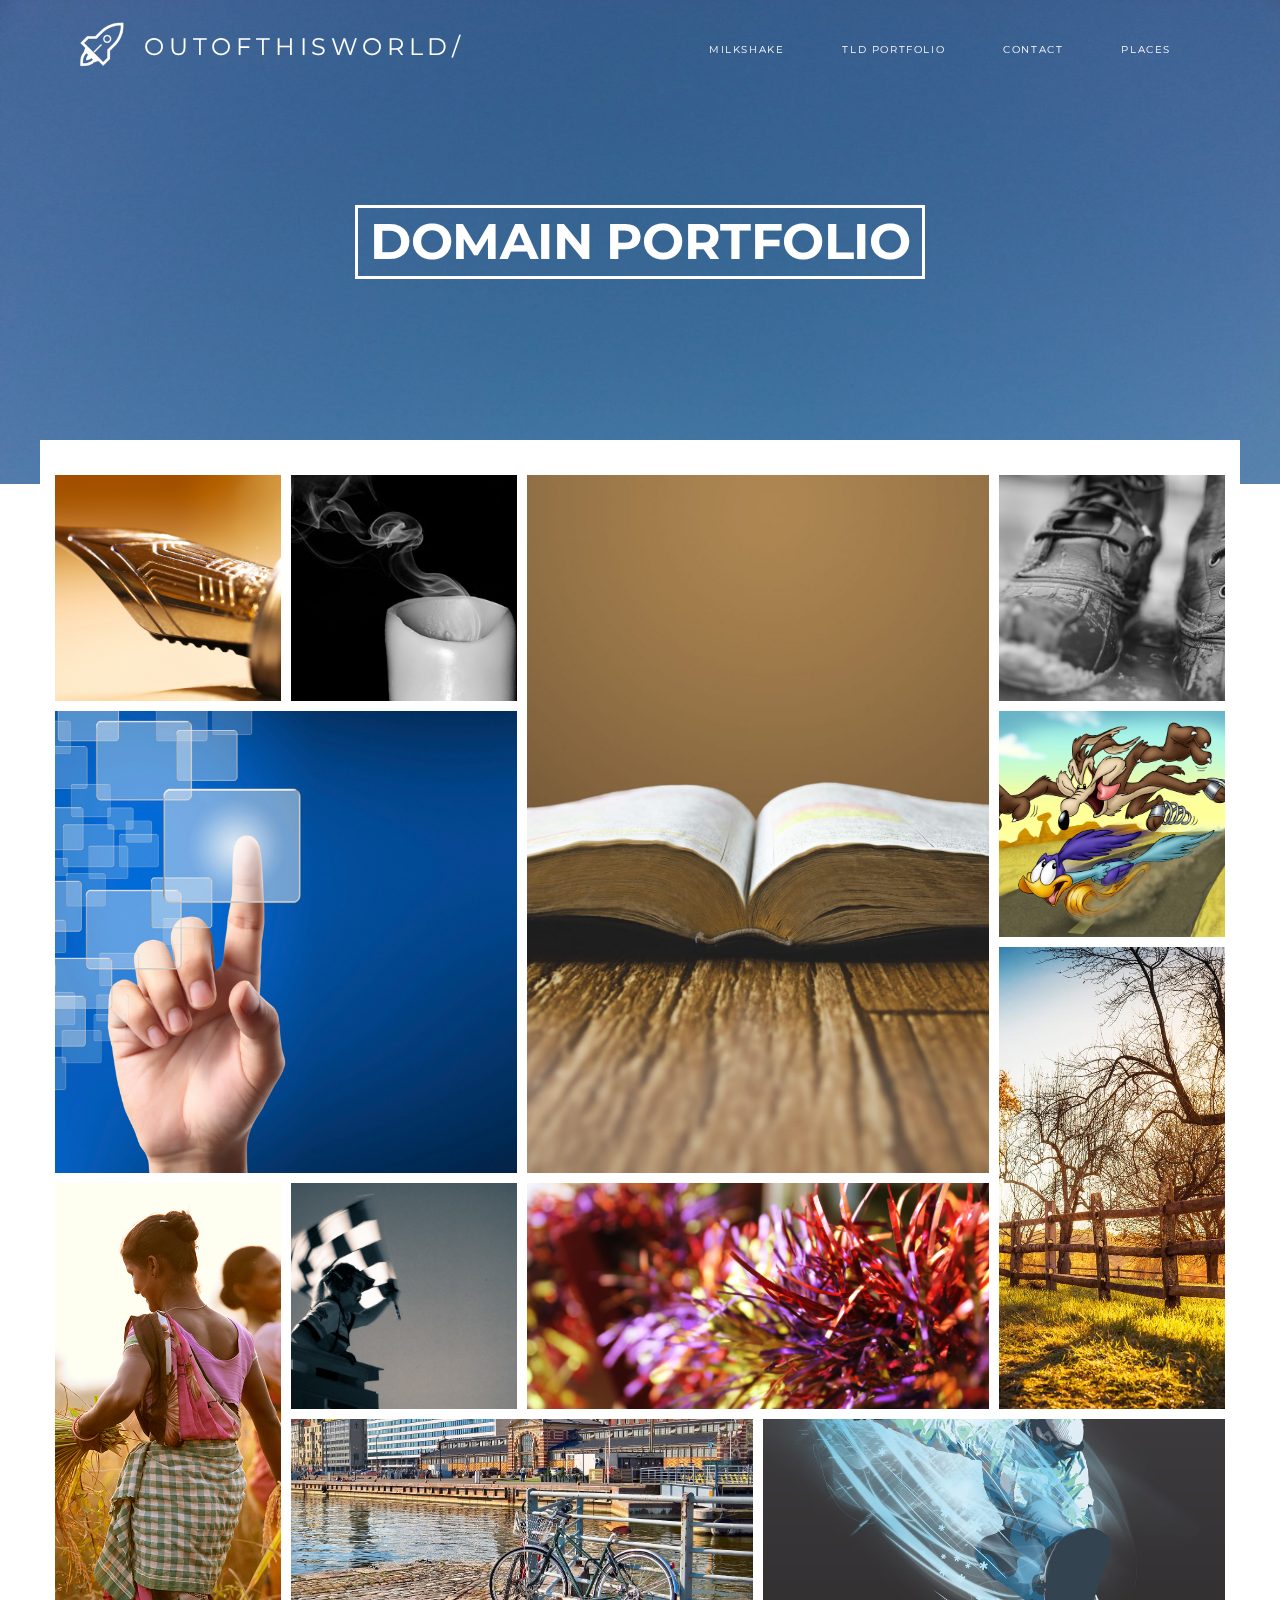
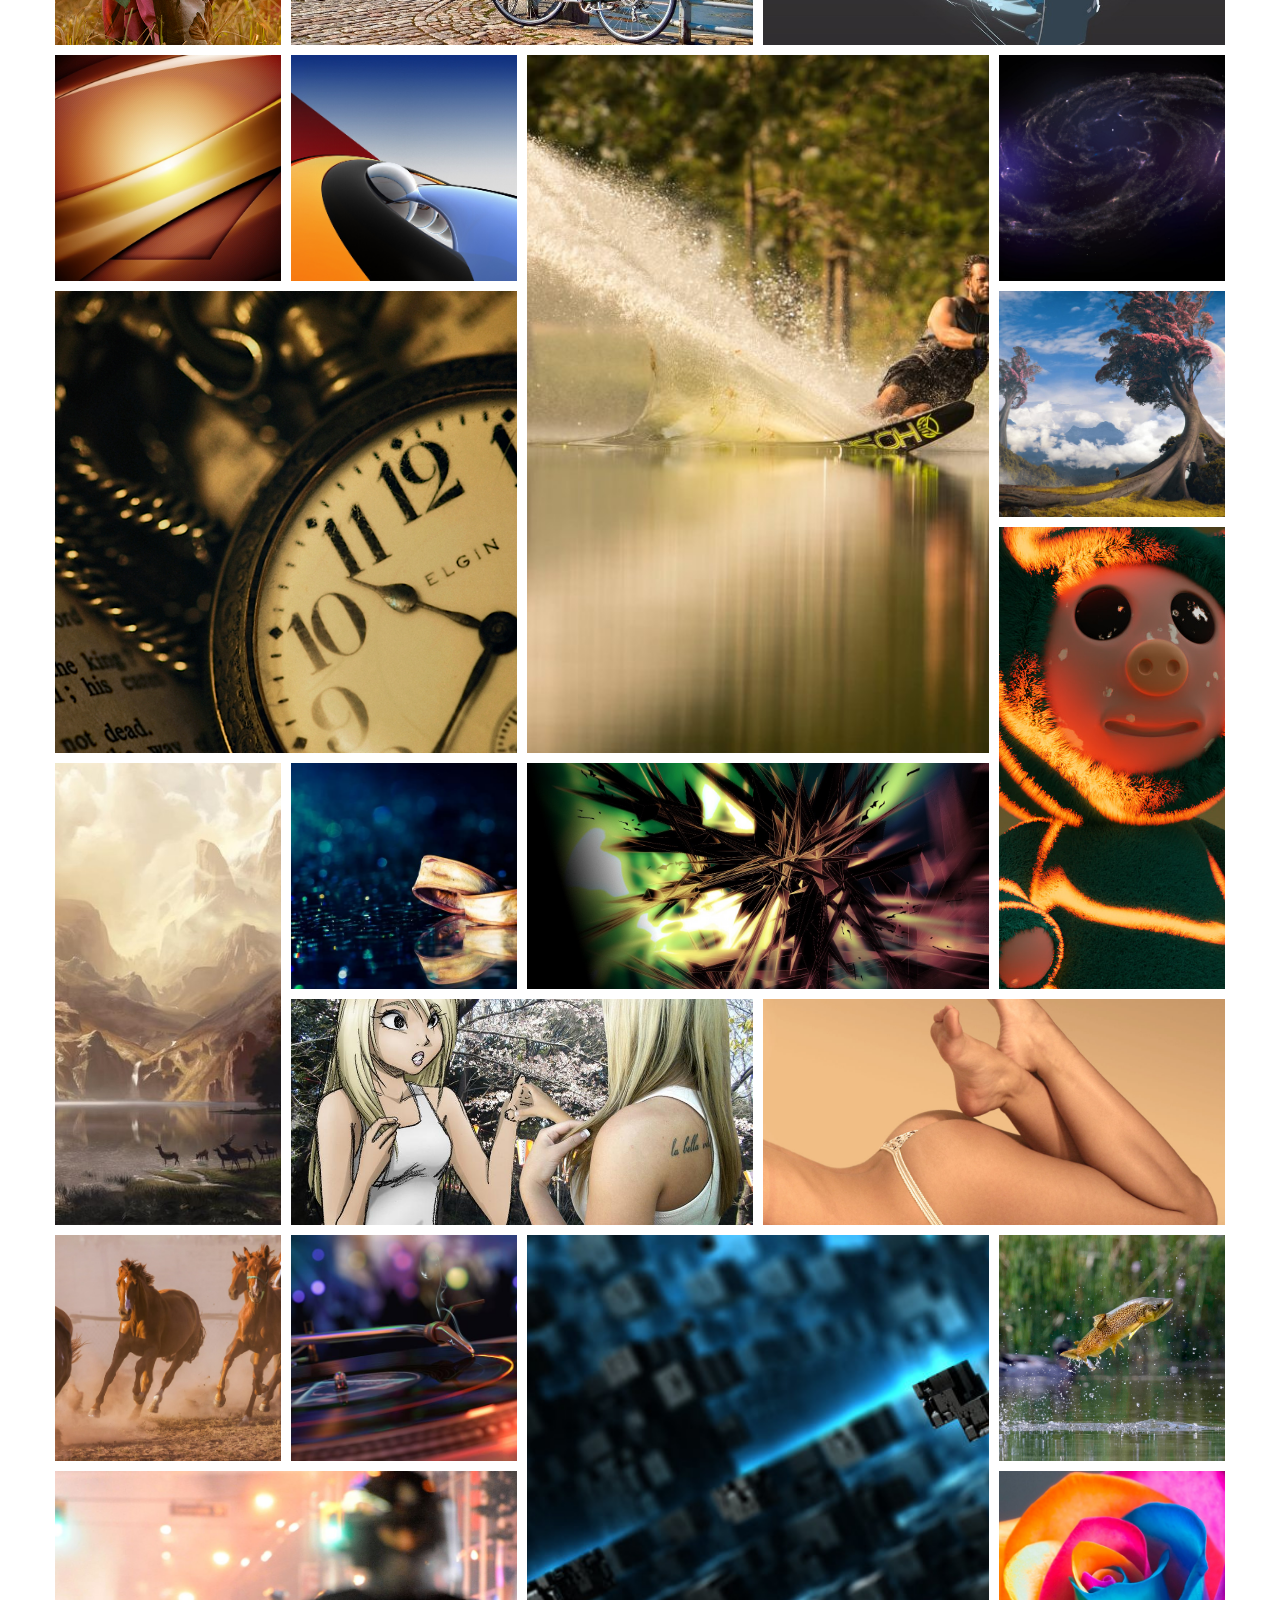
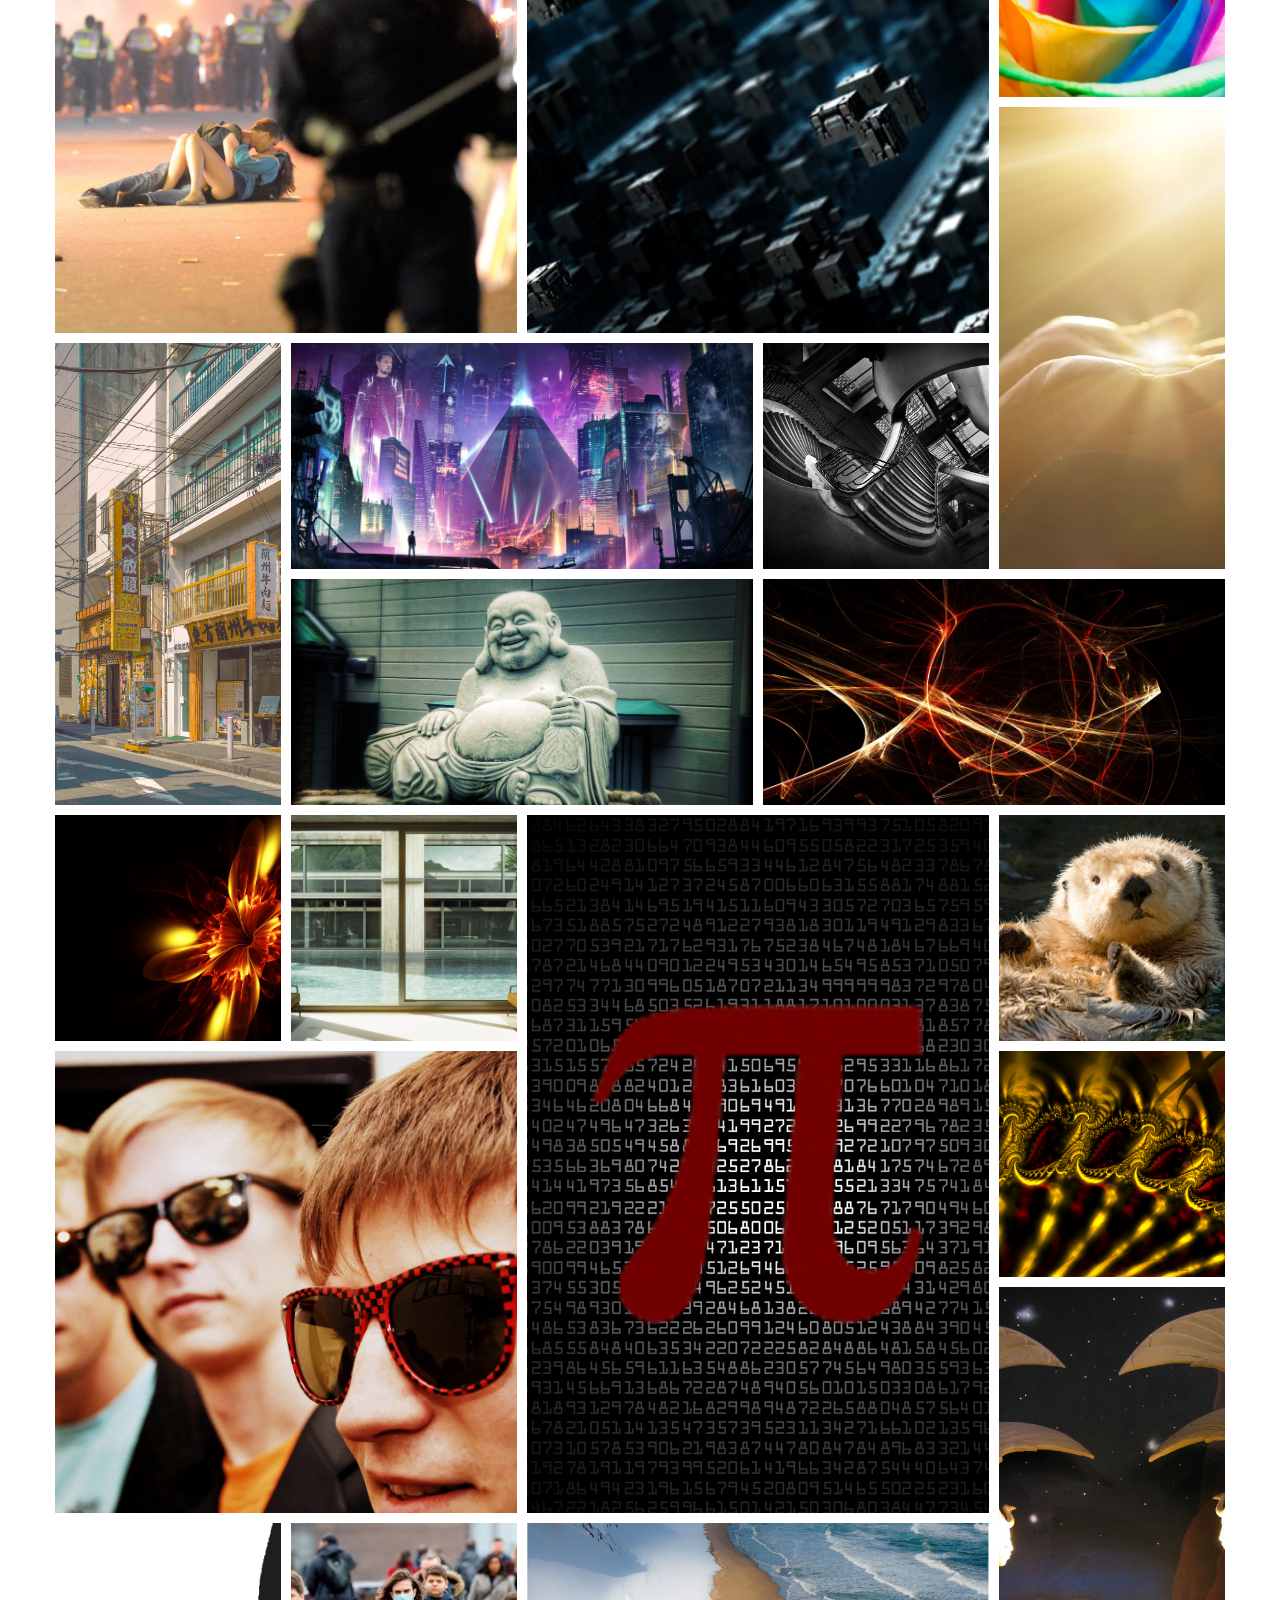
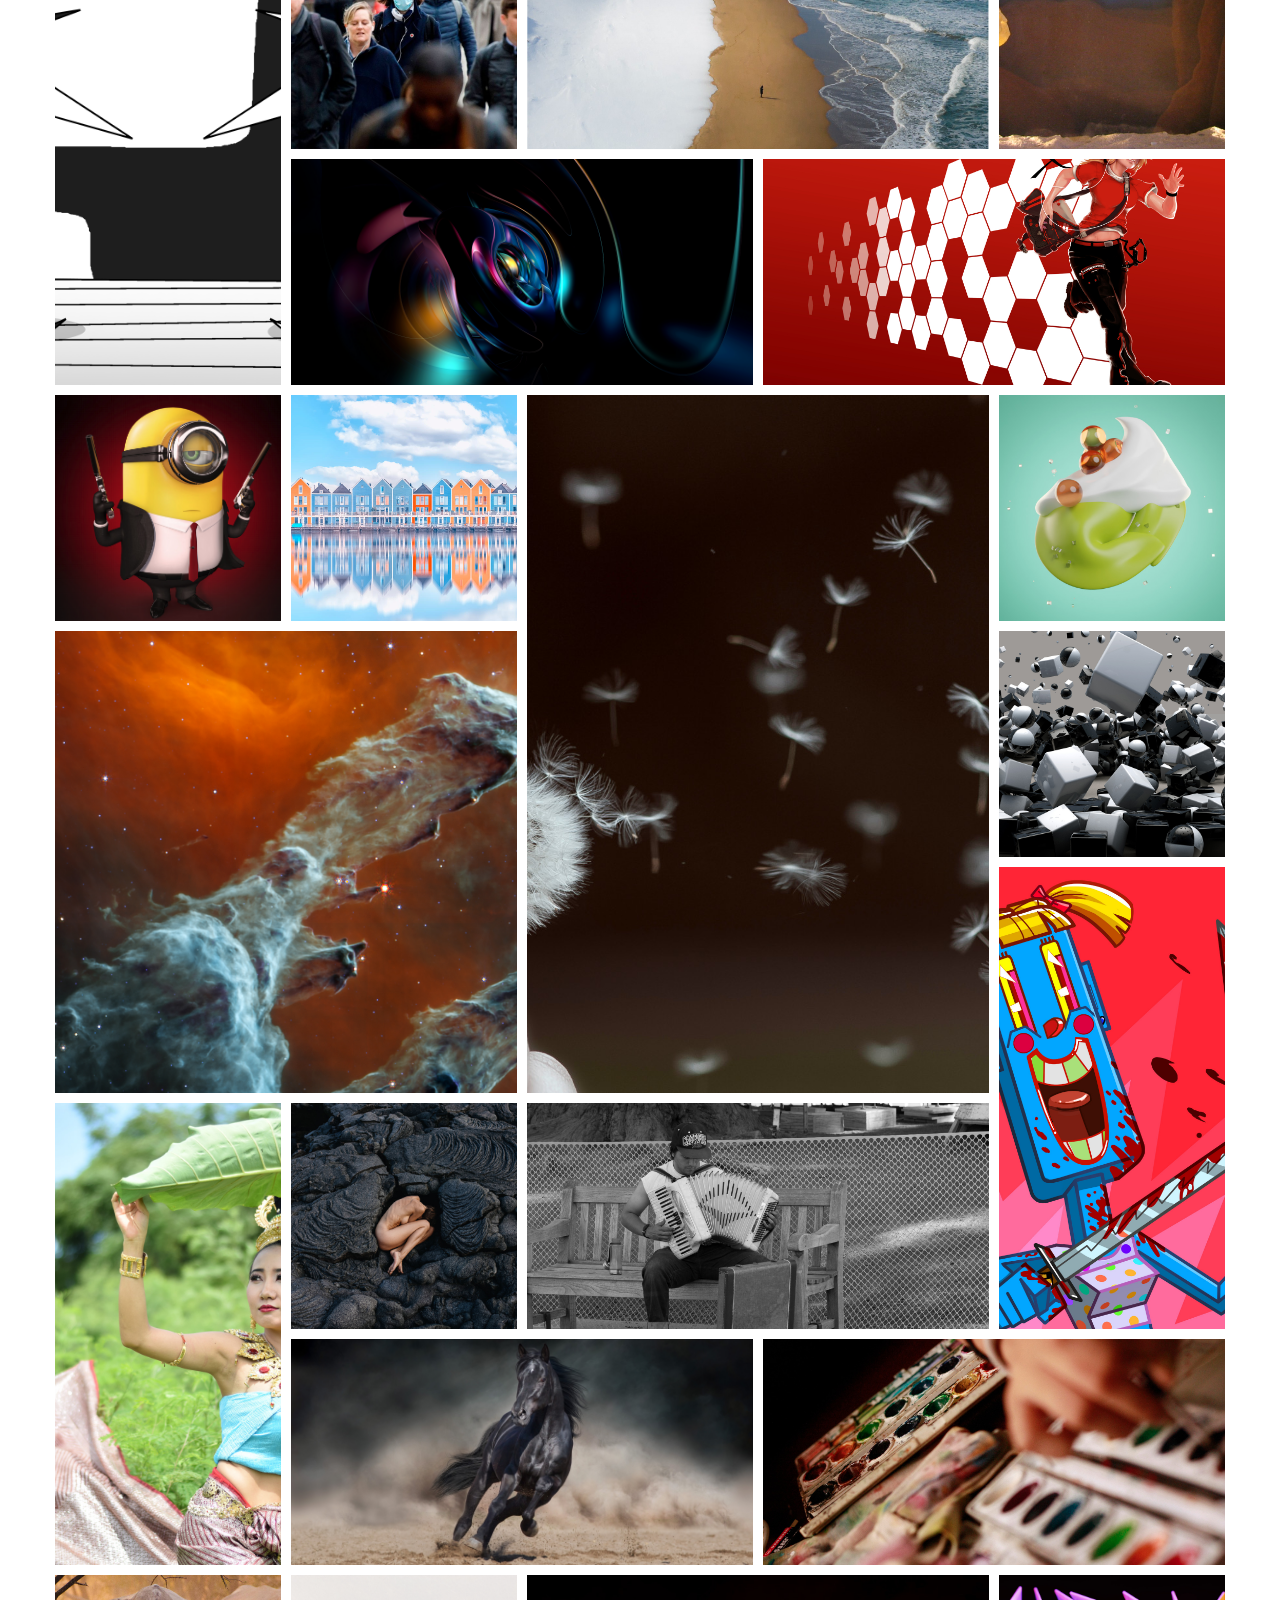
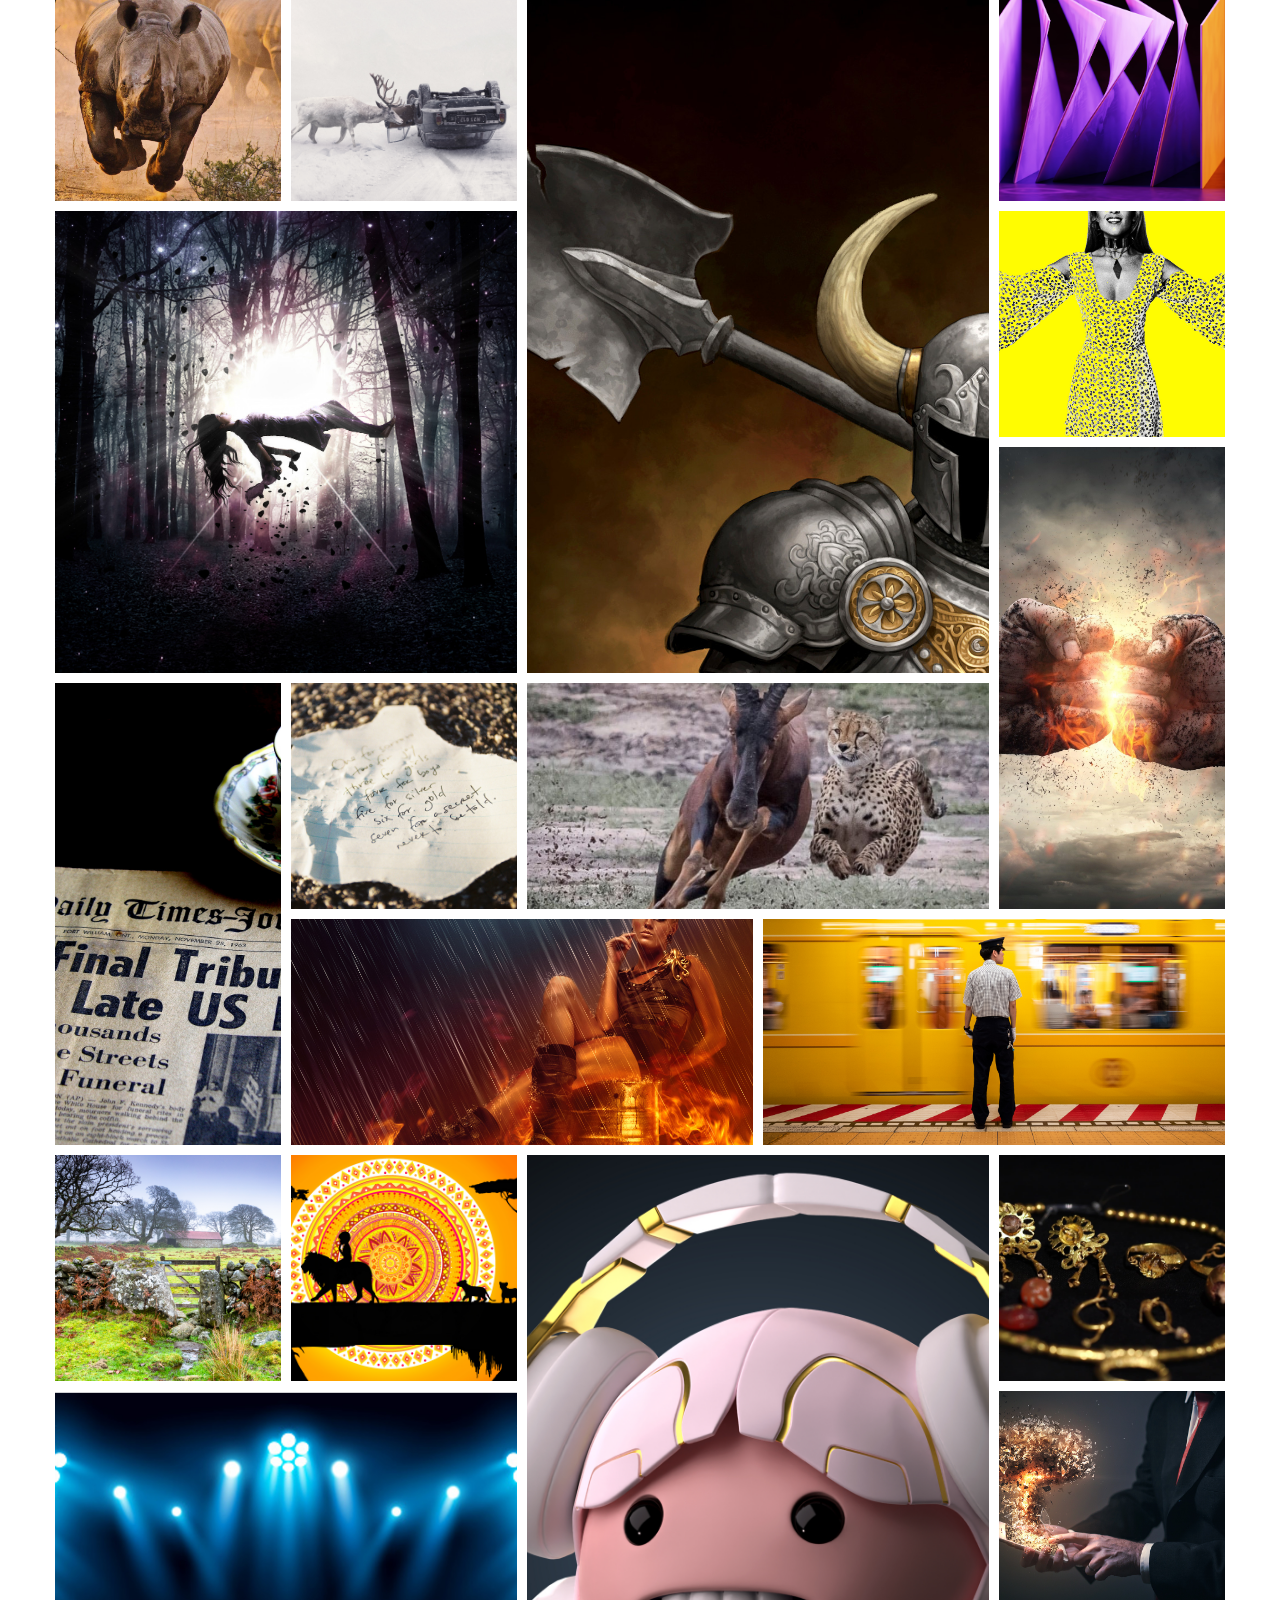
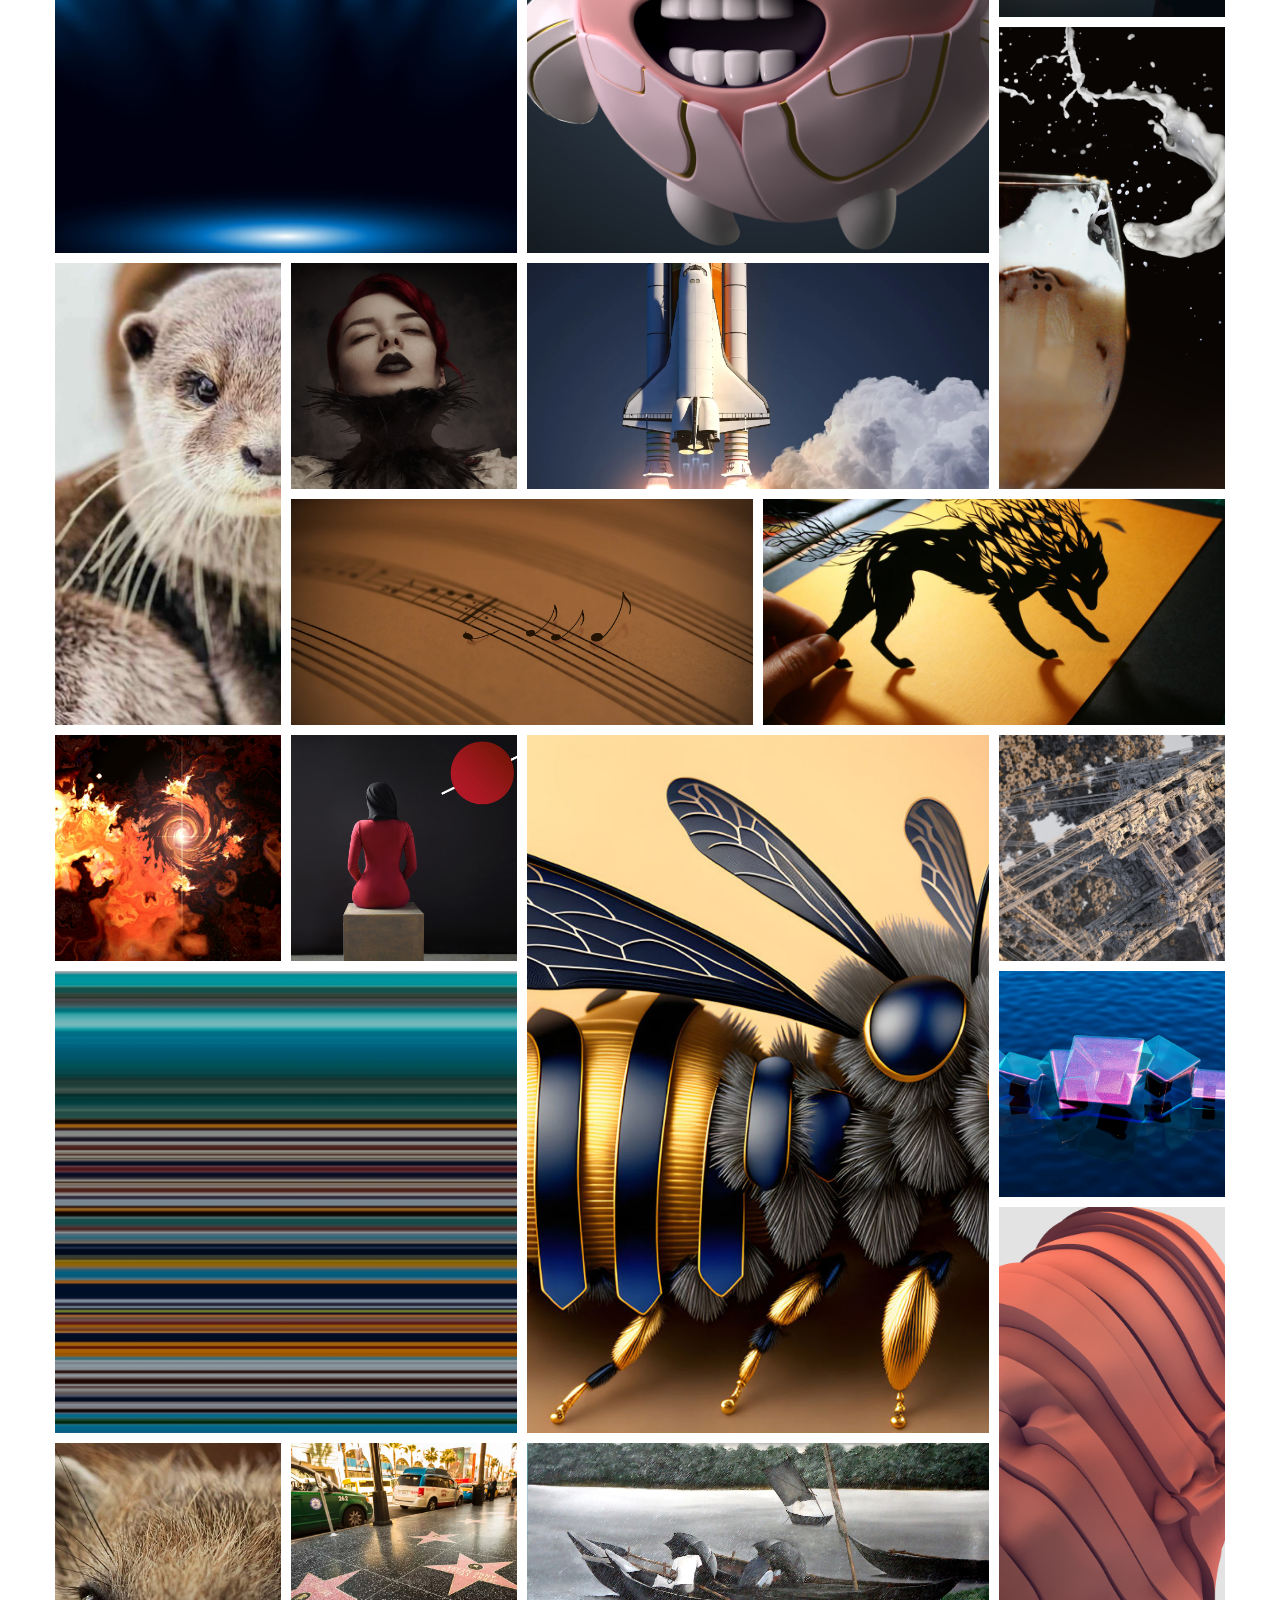
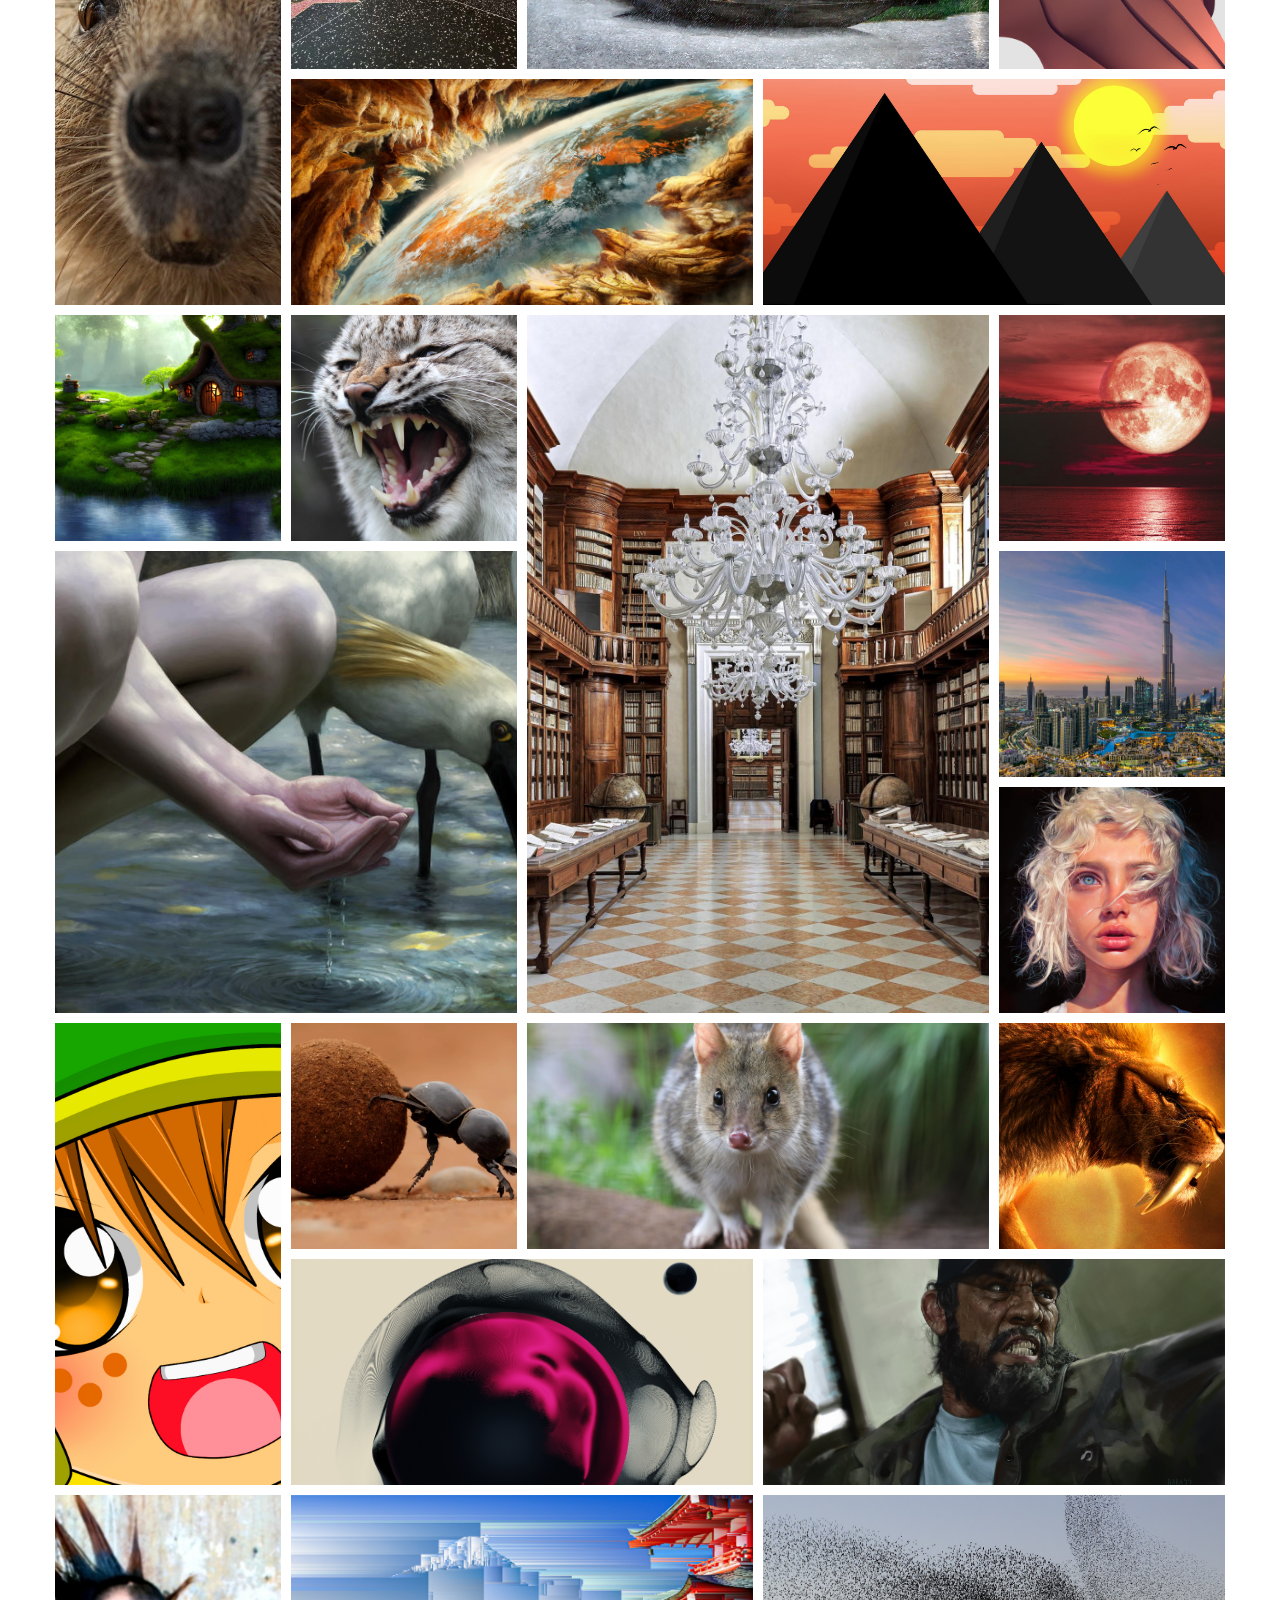
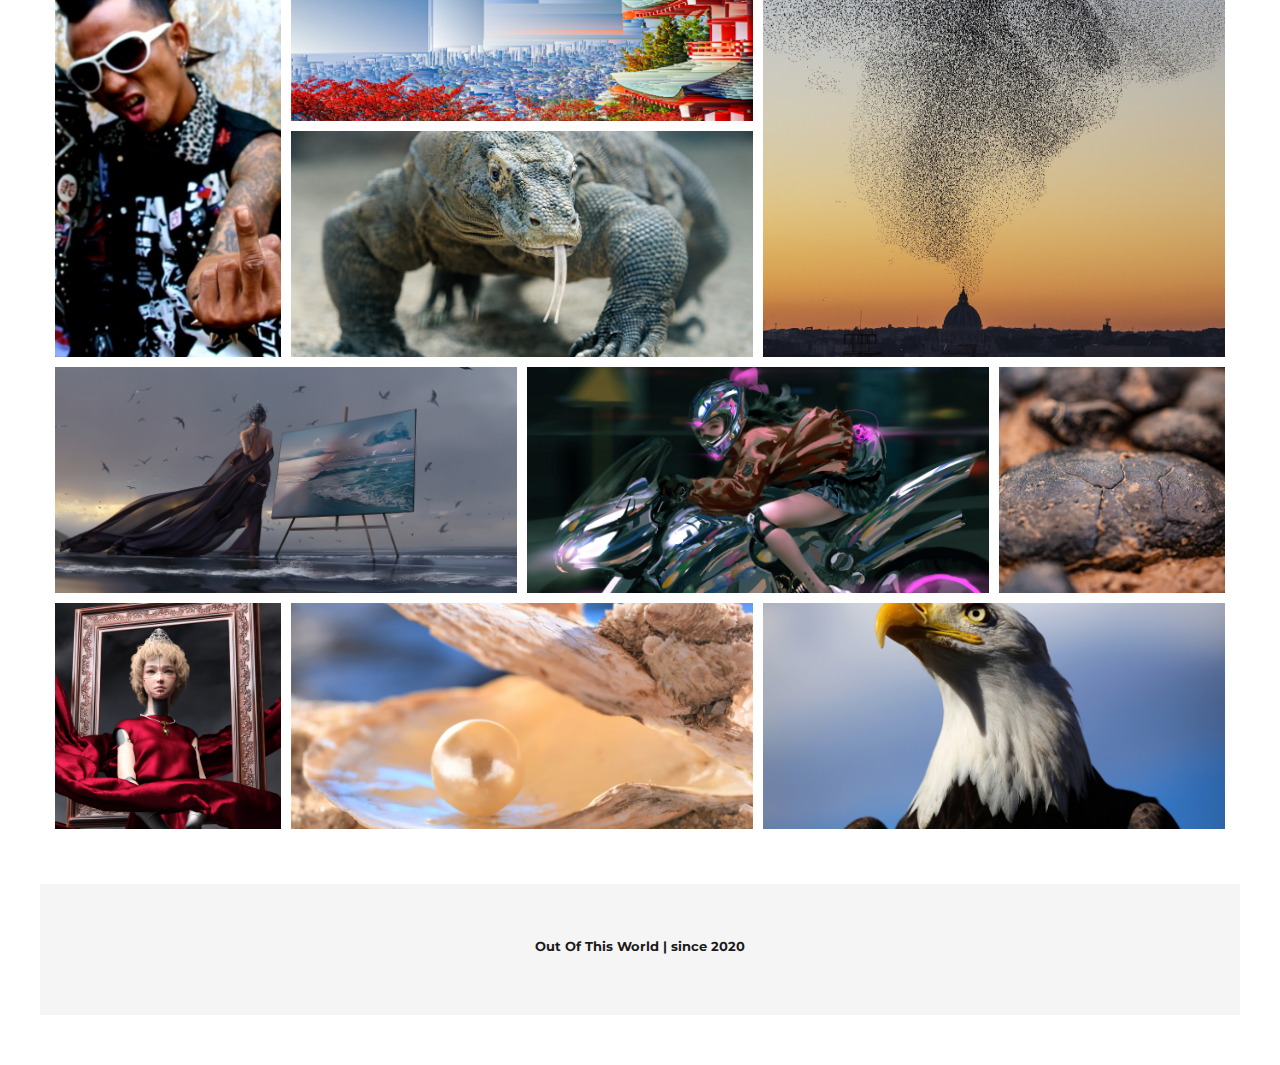
<file: portfolio.html>
<!DOCTYPE html>
<!--[if lt IE 9 ]><html lang="en" class="no-js oldie"><![endif]-->
<!--[if IE 9 ]><html lang="en" class="no-js ie9"><![endif]-->
<!--[if (gt IE 9)|!(IE)]><!--><html lang="en" class="no-js"><!--<![endif]-->

<head>
	<link rel="shortcut icon" href="favicon.ico" type="image/x-icon">
	<link rel="icon" href="favicon.png" type="image/png">
	<meta charset="UTF-8" />
	<meta name="viewport" content="width=device-width, initial-scale=1.0" />
	<title>-- OutOfThisWorld/ --> TLD Portfolio</title>
	<meta name="description" content="OutOfThisWorld/ handshake top-level domain names portfolio." />

	<!-- FontAwesome -->
	<link href="css/font-awesome.css" media="screen" rel="stylesheet" type="text/css" />

	<!-- Core CSS -->
	<link href="css/bootstrap.css" media="screen" rel="stylesheet" type="text/css" />
	<link href="style.css" media="screen" rel="stylesheet" type="text/css" />
	<link href="custom.css" media="screen" rel="stylesheet" type="text/css" />

	<!-- Animate.css -->
	<link href="css/animate.css" media="screen" rel="stylesheet" type="text/css" />

	<!-- Modernizr Library -->
	<script src="js/libs/modernizr-3.3.1.min.js"></script>
</head>

<body itemscope itemtype="http://schema.org/WebPage" class="overflow-hidden">

	<!-- Page Loader -->
	<div class="loader">
		<div class="inner">
			<div class="loader-part-1"></div>
			<div class="loader-part-2"></div>
			<div class="loader-part-3"></div>
		</div>
	</div>
	<!--/ Page Loader -->

	<!-- Navigation Bar -->
	<nav class="navigation clearfix" data-become-sticky="600">
		<a class="logo" href="."><img src="images/logo-x2.png" alt="" width="44px" height="58px"/><img  class="image-sticky" src="images/logo-black-x2.png" alt="" width="44px" height="58px"/>outofthisworld/</a>

		<div class="navigation-link visible-xs"><a href="#"></a></div>

		<!-- Dropdown Menu -->
		<ul class="nav-menu clearfix">
			<li><a href="milkshake.html">milkshake</a></li>
			<li><a href="#">TLD PORTFOLIO</a></li>
			<li><a href="contact.html">CONTACT</a></li>
			<li><a href="places.html">PLACES</a></li>
			<!--<li><a href="/shakedown/">SHAKEDOWN</a></li>-->
		</ul>
		<!--/ Dropdown Menu -->
	</nav>
	<!--/ Navigation Bar -->

	<!-- Navigation Full Page -->
	<!--/ Navigation Full Page -->

    <!-- Header -->
    <header class="header" itemprop="WPHeader">
        <!-- Main Image or Slider -->
        <div id="main-slider" class="main-slider carousel slide fade-effect" data-interval="10000">
            <!-- Carousel items -->
            <div class="carousel-inner">
                <section class="active item parallax overlay" data-image="images/main.jpg">
                    <div class="description">
                        <h1 class="page-title" data-animate-in="zoomIn" data-animate-out="zoomOut"><span>Domain Portfolio</span></h1>
                    </div>
                </section>
            </div>

        </div>
        <!--/ Main Image or Slider -->
    </header>
    <!--/ Header -->

    <!-- Page -->
    <div class="page-wrapper">
        <div class="container">
            <div class="row">
                <!-- Content -->
                <main class="content">
                    <!-- Portfolio Filter -->
                    <!--/ Portfolio Filter -->

                    <!-- Portfolio Items -->
                    <section class="portfolio">
                        <ul class="portfolio-items">
                        <!-- Items1 -->
                            <li class="portfolio-item" data-category="acumen">
                                <a href="contact.html?dn=acumen" class="item-link js-action-delay">
                                    <span class="item-image" style="background-image: url(images/acumen.jpg);"></span>

                                    <div class="item-hover">
                                        <div class="item-inner">
                                            <h4 class="item-title">acumen/</h4>
                                        </div>
                                    </div>
                                </a>
                            </li>

                            <li class="portfolio-item" data-category="snuff">
                                <a href="contact.html?dn=snuff" class="item-link js-action-delay">
                                    <span class="item-image" style="background-image: url(images/snuff.jpg);"></span>

                                    <div class="item-hover">
                                        <div class="item-inner">
                                            <h4 class="item-title">snuff/</h4>
                                        </div>
                                    </div>
                                </a>
                            </li>

                            <li class="portfolio-item width2 height3" data-category="anoint">
                                <a href="contact.html?dn=anoint" class="item-link js-action-delay">
                                    <span class="item-image" style="background-image: url(images/anoint.jpg);"></span>

                                    <div class="item-hover">
                                        <div class="item-inner">
                                            <h4 class="item-title">anoint/</h4>
                                        </div>
                                    </div>
                                </a>
                            </li>

                            <li class="portfolio-item width2 height2" data-category="touches">
                                <a href="contact.html?dn=touches" class="item-link js-action-delay">
                                    <span class="item-image" style="background-image: url(images/touches.jpg);"></span>

                                    <div class="item-hover">
                                        <div class="item-inner">
                                            <h4 class="item-title">touches/</h4>
                                        </div>
                                    </div>
                                </a>
                            </li>

                            <li class="portfolio-item" data-category="treads">
                                <a href="contact.html?dn=treads" class="item-link js-action-delay">
                                    <span class="item-image" style="background-image: url(images/treads.jpg);"></span>

                                    <div class="item-hover">
                                        <div class="item-inner">
                                            <h4 class="item-title">treads/</h4>
                                        </div>
                                    </div>
                                </a>
                            </li>

                            <li class="portfolio-item" data-category="irks">
                                <a href="contact.html?dn=irks" class="item-link js-action-delay">
                                    <span class="item-image" style="background-image: url(images/irks.jpg);"></span>

                                    <div class="item-hover">
                                        <div class="item-inner">
                                            <h4 class="item-title">irks/</h4>
                                        </div>
                                    </div>
                                </a>
                            </li>

                            <li class="portfolio-item height2" data-category="homeward">
                                <a href="contact.html?dn=homeward" class="item-link js-action-delay">
                                    <span class="item-image" style="background-image: url(images/homeward.jpg);"></span>

                                    <div class="item-hover">
                                        <div class="item-inner">
                                            <h4 class="item-title">homeward/</h4>
                                        </div>
                                    </div>
                                </a>
                            </li>

                            <li class="portfolio-item height2" data-category="well-being">
                                <a href="contact.html?dn=well-being" class="item-link js-action-delay">
                                    <span class="item-image" style="background-image: url(images/well-being.jpg);"></span>

                                    <div class="item-hover">
                                        <div class="item-inner">
                                            <h4 class="item-title">well-being/</h4>
                                        </div>
                                    </div>
                                </a>
                            </li>

                            <li class="portfolio-item" data-category="g-o">
                                <a href="contact.html?dn=g-o" class="item-link js-action-delay">
                                    <span class="item-image" style="background-image: url(images/g-o.jpg);"></span>

                                    <div class="item-hover">
                                        <div class="item-inner">
                                            <h4 class="item-title">g-o/</h4>
                                        </div>
                                    </div>
                                </a>
                            </li>

                            <li class="portfolio-item width2" data-category="tinsel">
                                <a href="contact.html?dn=tinsel" class="item-link js-action-delay">
                                    <span class="item-image" style="background-image: url(images/tinsel.jpg);"></span>

                                    <div class="item-hover">
                                        <div class="item-inner">
                                            <h4 class="item-title">tinsel/</h4>
                                        </div>
                                    </div>
                                </a>
                            </li>

                            <li class="portfolio-item width2" data-category="hiatus">
                                <a href="contact.html?dn=hiatus" class="item-link js-action-delay">
                                    <span class="item-image" style="background-image: url(images/hiatus.jpg);"></span>

                                    <div class="item-hover">
                                        <div class="item-inner">
                                            <h4 class="item-title">hiatus/</h4>
                                        </div>
                                    </div>
                                </a>
                            </li>

                            <li class="portfolio-item width2" data-category="radical">
                                <a href="contact.html?dn=radical" class="item-link js-action-delay">
                                    <span class="item-image" style="background-image: url(images/radical.jpg);"></span>

                                    <div class="item-hover">
                                        <div class="item-inner">
                                            <h4 class="item-title">radical/</h4>
                                        </div>
                                    </div>
                                </a>
                            </li>

                        <!-- /Items1 -->
                        <!-- Items2 -->
                            <li class="portfolio-item" data-category="ampa">
                                <a href="contact.html?dn=ampa" class="item-link js-action-delay">
                                    <span class="item-image" style="background-image: url(images/ampa.jpg);"></span>

                                    <div class="item-hover">
                                        <div class="item-inner">
                                            <h4 class="item-title">ampa/</h4>
                                        </div>
                                    </div>
                                </a>
                            </li>

                            <li class="portfolio-item" data-category="redivider">
                                <a href="contact.html?dn=redivider" class="item-link js-action-delay">
                                    <span class="item-image" style="background-image: url(images/redivider.jpg);"></span>

                                    <div class="item-hover">
                                        <div class="item-inner">
                                            <h4 class="item-title">redivider/</h4>
                                        </div>
                                    </div>
                                </a>
                            </li>

                            <li class="portfolio-item width2 height3" data-category="chose">
                                <a href="contact.html?dn=chose" class="item-link js-action-delay">
                                    <span class="item-image" style="background-image: url(images/chose.jpg);"></span>

                                    <div class="item-hover">
                                        <div class="item-inner">
                                            <h4 class="item-title">chose/</h4>
                                        </div>
                                    </div>
                                </a>
                            </li>

                            <li class="portfolio-item width2 height2" data-category="somme">
                                <a href="contact.html?dn=somme" class="item-link js-action-delay">
                                    <span class="item-image" style="background-image: url(images/somme.jpg);"></span>

                                    <div class="item-hover">
                                        <div class="item-inner">
                                            <h4 class="item-title">somme/</h4>
                                        </div>
                                    </div>
                                </a>
                            </li>

                            <li class="portfolio-item" data-category="primum">
                                <a href="contact.html?dn=primum" class="item-link js-action-delay">
                                    <span class="item-image" style="background-image: url(images/primum.jpg);"></span>

                                    <div class="item-hover">
                                        <div class="item-inner">
                                            <h4 class="item-title">primum/</h4>
                                        </div>
                                    </div>
                                </a>
                            </li>

                            <li class="portfolio-item" data-category="boundless">
                                <a href="contact.html?dn=boundless" class="item-link js-action-delay">
                                    <span class="item-image" style="background-image: url(images/boundless.jpg);"></span>

                                    <div class="item-hover">
                                        <div class="item-inner">
                                            <h4 class="item-title">boundless/</h4>
                                        </div>
                                    </div>
                                </a>
                            </li>

                            <li class="portfolio-item height2" data-category="cinder">
                                <a href="contact.html?dn=cinder" class="item-link js-action-delay">
                                    <span class="item-image" style="background-image: url(images/cinder.jpg);"></span>

                                    <div class="item-hover">
                                        <div class="item-inner">
                                            <h4 class="item-title">cinder/</h4>
                                        </div>
                                    </div>
                                </a>
                            </li>

                            <li class="portfolio-item height2" data-category="huron">
                                <a href="contact.html?dn=huron" class="item-link js-action-delay">
                                    <span class="item-image" style="background-image: url(images/huron.jpg);"></span>

                                    <div class="item-hover">
                                        <div class="item-inner">
                                            <h4 class="item-title">huron/</h4>
                                        </div>
                                    </div>
                                </a>
                            </li>

                            <li class="portfolio-item" data-category="kinship">
                                <a href="contact.html?dn=kinship" class="item-link js-action-delay">
                                    <span class="item-image" style="background-image: url(images/kinship.jpg);"></span>

                                    <div class="item-hover">
                                        <div class="item-inner">
                                            <h4 class="item-title">kinship/</h4>
                                        </div>
                                    </div>
                                </a>
                            </li>

                            <li class="portfolio-item width2" data-category="pwrx">
                                <a href="contact.html?dn=pwrx" class="item-link js-action-delay">
                                    <span class="item-image" style="background-image: url(images/pwrx.jpg);"></span>

                                    <div class="item-hover">
                                        <div class="item-inner">
                                            <h4 class="item-title">pwrx/</h4>
                                        </div>
                                    </div>
                                </a>
                            </li>

                            <li class="portfolio-item width2" data-category="virtua">
                                <a href="contact.html?dn=virtua" class="item-link js-action-delay">
                                    <span class="item-image" style="background-image: url(images/virtua.jpg);"></span>

                                    <div class="item-hover">
                                        <div class="item-inner">
                                            <h4 class="item-title">virtua/</h4>
                                        </div>
                                    </div>
                                </a>
                            </li>

                            <li class="portfolio-item width2" data-category="sexe">
                                <a href="contact.html?dn=sexe" class="item-link js-action-delay">
                                    <span class="item-image" style="background-image: url(images/sexe.jpg);"></span>

                                    <div class="item-hover">
                                        <div class="item-inner">
                                            <h4 class="item-title">sexe/</h4>
                                        </div>
                                    </div>
                                </a>
                            </li>

                        <!-- /Items2 -->
                        <!-- Items3 -->
                            <li class="portfolio-item" data-category="ods">
                                <a href="contact.html?dn=ods" class="item-link js-action-delay">
                                    <span class="item-image" style="background-image: url(images/ods.jpg);"></span>

                                    <div class="item-hover">
                                        <div class="item-inner">
                                            <h4 class="item-title">ods/</h4>
                                        </div>
                                    </div>
                                </a>
                            </li>

                            <li class="portfolio-item" data-category="entertain">
                                <a href="contact.html?dn=entertain" class="item-link js-action-delay">
                                    <span class="item-image" style="background-image: url(images/entertain.jpg);"></span>

                                    <div class="item-hover">
                                        <div class="item-inner">
                                            <h4 class="item-title">entertain/</h4>
                                        </div>
                                    </div>
                                </a>
                            </li>

                            <li class="portfolio-item width2 height3" data-category="wwb">
                                <a href="contact.html?dn=wwb" class="item-link js-action-delay">
                                    <span class="item-image" style="background-image: url(images/wwb.jpg);"></span>

                                    <div class="item-hover">
                                        <div class="item-inner">
                                            <h4 class="item-title">wwb/</h4>
                                        </div>
                                    </div>
                                </a>
                            </li>

                            <li class="portfolio-item width2 height2" data-category="ruckus">
                                <a href="contact.html?dn=ruckus" class="item-link js-action-delay">
                                    <span class="item-image" style="background-image: url(images/ruckus.jpg);"></span>

                                    <div class="item-hover">
                                        <div class="item-inner">
                                            <h4 class="item-title">ruckus/</h4>
                                        </div>
                                    </div>
                                </a>
                            </li>

                            <li class="portfolio-item" data-category="pes">
                                <a href="contact.html?dn=pes" class="item-link js-action-delay">
                                    <span class="item-image" style="background-image: url(images/pes.jpg);"></span>

                                    <div class="item-hover">
                                        <div class="item-inner">
                                            <h4 class="item-title">pes/</h4>
                                        </div>
                                    </div>
                                </a>
                            </li>

                            <li class="portfolio-item" data-category="quiero">
                                <a href="contact.html?dn=quiero" class="item-link js-action-delay">
                                    <span class="item-image" style="background-image: url(images/quiero.jpg);"></span>

                                    <div class="item-hover">
                                        <div class="item-inner">
                                            <h4 class="item-title">quiero/</h4>
                                        </div>
                                    </div>
                                </a>
                            </li>

                            <li class="portfolio-item height2" data-category="cleric">
                                <a href="contact.html?dn=cleric" class="item-link js-action-delay">
                                    <span class="item-image" style="background-image: url(images/cleric.jpg);"></span>

                                    <div class="item-hover">
                                        <div class="item-inner">
                                            <h4 class="item-title">cleric/</h4>
                                        </div>
                                    </div>
                                </a>
                            </li>

                            <li class="portfolio-item height2" data-category="akka">
                                <a href="contact.html?dn=akka" class="item-link js-action-delay">
                                    <span class="item-image" style="background-image: url(images/akka.jpg);"></span>

                                    <div class="item-hover">
                                        <div class="item-inner">
                                            <h4 class="item-title">akka/</h4>
                                        </div>
                                    </div>
                                </a>
                            </li>

                            <li class="portfolio-item width2" data-category="oze">
                                <a href="contact.html?dn=oze" class="item-link js-action-delay">
                                    <span class="item-image" style="background-image: url(images/oze.jpg);"></span>

                                    <div class="item-hover">
                                        <div class="item-inner">
                                            <h4 class="item-title">oze/</h4>
                                        </div>
                                    </div>
                                </a>
                            </li>

                            <li class="portfolio-item" data-category="served">
                                <a href="contact.html?dn=served" class="item-link js-action-delay">
                                    <span class="item-image" style="background-image: url(images/served.jpg);"></span>

                                    <div class="item-hover">
                                        <div class="item-inner">
                                            <h4 class="item-title">served/</h4>
                                        </div>
                                    </div>
                                </a>
                            </li>

                            <li class="portfolio-item width2" data-category="hoho">
                                <a href="contact.html?dn=hoho" class="item-link js-action-delay">
                                    <span class="item-image" style="background-image: url(images/hoho.jpg);"></span>

                                    <div class="item-hover">
                                        <div class="item-inner">
                                            <h4 class="item-title">hoho/</h4>
                                        </div>
                                    </div>
                                </a>
                            </li>

                            <li class="portfolio-item width2" data-category="emergence">
                                <a href="contact.html?dn=emergence" class="item-link js-action-delay">
                                    <span class="item-image" style="background-image: url(images/emergence.jpg);"></span>

                                    <div class="item-hover">
                                        <div class="item-inner">
                                            <h4 class="item-title">emergence/</h4>
                                        </div>
                                    </div>
                                </a>
                            </li>

                        <!-- /Items3 -->
                        <!-- Items4 -->
                            <li class="portfolio-item" data-category="explosive">
                                <a href="contact.html?dn=explosive" class="item-link js-action-delay">
                                    <span class="item-image" style="background-image: url(images/explosive.jpg);"></span>

                                    <div class="item-hover">
                                        <div class="item-inner">
                                            <h4 class="item-title">explosive/</h4>
                                        </div>
                                    </div>
                                </a>
                            </li>

                            <li class="portfolio-item" data-category="moderna">
                                <a href="contact.html?dn=moderna" class="item-link js-action-delay">
                                    <span class="item-image" style="background-image: url(images/moderna.jpg);"></span>

                                    <div class="item-hover">
                                        <div class="item-inner">
                                            <h4 class="item-title">moderna/</h4>
                                        </div>
                                    </div>
                                </a>
                            </li>

                            <li class="portfolio-item width2 height3" data-category="piai">
                                <a href="contact.html?dn=piai" class="item-link js-action-delay">
                                    <span class="item-image" style="background-image: url(images/piai.jpg);"></span>

                                    <div class="item-hover">
                                        <div class="item-inner">
                                            <h4 class="item-title">piai/</h4>
                                        </div>
                                    </div>
                                </a>
                            </li>

                            <li class="portfolio-item width2 height2" data-category="mati">
                                <a href="contact.html?dn=mati" class="item-link js-action-delay">
                                    <span class="item-image" style="background-image: url(images/mati.jpg);"></span>

                                    <div class="item-hover">
                                        <div class="item-inner">
                                            <h4 class="item-title">mati/</h4>
                                        </div>
                                    </div>
                                </a>
                            </li>

                            <li class="portfolio-item" data-category="otter">
                                <a href="contact.html?dn=otter" class="item-link js-action-delay">
                                    <span class="item-image" style="background-image: url(images/otter.jpg);"></span>

                                    <div class="item-hover">
                                        <div class="item-inner">
                                            <h4 class="item-title">otter/</h4>
                                        </div>
                                    </div>
                                </a>
                            </li>

                            <li class="portfolio-item" data-category="yadu">
                                <a href="contact.html?dn=yadu" class="item-link js-action-delay">
                                    <span class="item-image" style="background-image: url(images/yadu.jpg);"></span>

                                    <div class="item-hover">
                                        <div class="item-inner">
                                            <h4 class="item-title">yadu/</h4>
                                        </div>
                                    </div>
                                </a>
                            </li>

                            <li class="portfolio-item height2" data-category="warden">
                                <a href="contact.html?dn=warden" class="item-link js-action-delay">
                                    <span class="item-image" style="background-image: url(images/warden.jpg);"></span>

                                    <div class="item-hover">
                                        <div class="item-inner">
                                            <h4 class="item-title">warden/</h4>
                                        </div>
                                    </div>
                                </a>
                            </li>

                            <li class="portfolio-item height2" data-category="skit">
                                <a href="contact.html?dn=skit" class="item-link js-action-delay">
                                    <span class="item-image" style="background-image: url(images/skit.jpg);"></span>

                                    <div class="item-hover">
                                        <div class="item-inner">
                                            <h4 class="item-title">skit/</h4>
                                        </div>
                                    </div>
                                </a>
                            </li>

                            <li class="portfolio-item" data-category="flout">
                                <a href="contact.html?dn=flout" class="item-link js-action-delay">
                                    <span class="item-image" style="background-image: url(images/flout.jpg);"></span>

                                    <div class="item-hover">
                                        <div class="item-inner">
                                            <h4 class="item-title">flout/</h4>
                                        </div>
                                    </div>
                                </a>
                            </li>

                            <li class="portfolio-item width2" data-category="fess">
                                <a href="contact.html?dn=fess" class="item-link js-action-delay">
                                    <span class="item-image" style="background-image: url(images/fess.jpg);"></span>

                                    <div class="item-hover">
                                        <div class="item-inner">
                                            <h4 class="item-title">fess/</h4>
                                        </div>
                                    </div>
                                </a>
                            </li>

                            <li class="portfolio-item width2" data-category="magnitude">
                                <a href="contact.html?dn=magnitude" class="item-link js-action-delay">
                                    <span class="item-image" style="background-image: url(images/magnitude.jpg);"></span>

                                    <div class="item-hover">
                                        <div class="item-inner">
                                            <h4 class="item-title">magnitude/</h4>
                                        </div>
                                    </div>
                                </a>
                            </li>

                            <li class="portfolio-item width2" data-category="imperative">
                                <a href="contact.html?dn=imperative" class="item-link js-action-delay">
                                    <span class="item-image" style="background-image: url(images/imperative.jpg);"></span>

                                    <div class="item-hover">
                                        <div class="item-inner">
                                            <h4 class="item-title">imperative/</h4>
                                        </div>
                                    </div>
                                </a>
                            </li>

                        <!-- /Items4 -->
                        <!-- Items5 -->
                            <li class="portfolio-item" data-category="minion">
                                <a href="contact.html?dn=minion" class="item-link js-action-delay">
                                    <span class="item-image" style="background-image: url(images/minion.jpg);"></span>

                                    <div class="item-hover">
                                        <div class="item-inner">
                                            <h4 class="item-title">minion/</h4>
                                        </div>
                                    </div>
                                </a>
                            </li>

                            <li class="portfolio-item" data-category="premise">
                                <a href="contact.html?dn=premise" class="item-link js-action-delay">
                                    <span class="item-image" style="background-image: url(images/premise.jpg);"></span>

                                    <div class="item-hover">
                                        <div class="item-inner">
                                            <h4 class="item-title">premise/</h4>
                                        </div>
                                    </div>
                                </a>
                            </li>

                            <li class="portfolio-item width2 height3" data-category="heres">
                                <a href="contact.html?dn=heres" class="item-link js-action-delay">
                                    <span class="item-image" style="background-image: url(images/heres.jpg);"></span>

                                    <div class="item-hover">
                                        <div class="item-inner">
                                            <h4 class="item-title">heres/</h4>
                                        </div>
                                    </div>
                                </a>
                            </li>

                            <li class="portfolio-item width2 height2" data-category="immense">
                                <a href="contact.html?dn=immense" class="item-link js-action-delay">
                                    <span class="item-image" style="background-image: url(images/immense.jpg);"></span>

                                    <div class="item-hover">
                                        <div class="item-inner">
                                            <h4 class="item-title">immense/</h4>
                                        </div>
                                    </div>
                                </a>
                            </li>

                            <li class="portfolio-item" data-category="because">
                                <a href="contact.html?dn=because" class="item-link js-action-delay">
                                    <span class="item-image" style="background-image: url(images/because.jpg);"></span>

                                    <div class="item-hover">
                                        <div class="item-inner">
                                            <h4 class="item-title">because/</h4>
                                        </div>
                                    </div>
                                </a>
                            </li>

                            <li class="portfolio-item" data-category="slew">
                                <a href="contact.html?dn=slew" class="item-link js-action-delay">
                                    <span class="item-image" style="background-image: url(images/slew.jpg);"></span>

                                    <div class="item-hover">
                                        <div class="item-inner">
                                            <h4 class="item-title">slew/</h4>
                                        </div>
                                    </div>
                                </a>
                            </li>

                            <li class="portfolio-item height2" data-category="stab">
                                <a href="contact.html?dn=stab" class="item-link js-action-delay">
                                    <span class="item-image" style="background-image: url(images/stab.jpg);"></span>

                                    <div class="item-hover">
                                        <div class="item-inner">
                                            <h4 class="item-title">stab/</h4>
                                        </div>
                                    </div>
                                </a>
                            </li>

                            <li class="portfolio-item height2" data-category="waft">
                                <a href="contact.html?dn=waft" class="item-link js-action-delay">
                                    <span class="item-image" style="background-image: url(images/waft.jpg);"></span>

                                    <div class="item-hover">
                                        <div class="item-inner">
                                            <h4 class="item-title">waft/</h4>
                                        </div>
                                    </div>
                                </a>
                            </li>

                            <li class="portfolio-item" data-category="visceral">
                                <a href="contact.html?dn=visceral" class="item-link js-action-delay">
                                    <span class="item-image" style="background-image: url(images/visceral.jpg);"></span>

                                    <div class="item-hover">
                                        <div class="item-inner">
                                            <h4 class="item-title">visceral/</h4>
                                        </div>
                                    </div>
                                </a>
                            </li>

                            <li class="portfolio-item width2" data-category="accordion">
                                <a href="contact.html?dn=accordion" class="item-link js-action-delay">
                                    <span class="item-image" style="background-image: url(images/accordion.jpg);"></span>

                                    <div class="item-hover">
                                        <div class="item-inner">
                                            <h4 class="item-title">accordion/</h4>
                                        </div>
                                    </div>
                                </a>
                            </li>

                            <li class="portfolio-item width2" data-category="stallion">
                                <a href="contact.html?dn=stallion" class="item-link js-action-delay">
                                    <span class="item-image" style="background-image: url(images/stallion.jpg);"></span>

                                    <div class="item-hover">
                                        <div class="item-inner">
                                            <h4 class="item-title">stallion/</h4>
                                        </div>
                                    </div>
                                </a>
                            </li>

                            <li class="portfolio-item width2" data-category="arti">
                                <a href="contact.html?dn=arti" class="item-link js-action-delay">
                                    <span class="item-image" style="background-image: url(images/arti.jpg);"></span>

                                    <div class="item-hover">
                                        <div class="item-inner">
                                            <h4 class="item-title">arti/</h4>
                                        </div>
                                    </div>
                                </a>
                            </li>

                        <!-- /Items5 -->
                        <!-- Items6 -->
                            <li class="portfolio-item" data-category="dire">
                                <a href="contact.html?dn=dire" class="item-link js-action-delay">
                                    <span class="item-image" style="background-image: url(images/dire.jpg);"></span>

                                    <div class="item-hover">
                                        <div class="item-inner">
                                            <h4 class="item-title">dire/</h4>
                                        </div>
                                    </div>
                                </a>
                            </li>

                            <li class="portfolio-item" data-category="liable">
                                <a href="contact.html?dn=liable" class="item-link js-action-delay">
                                    <span class="item-image" style="background-image: url(images/liable.jpg);"></span>

                                    <div class="item-hover">
                                        <div class="item-inner">
                                            <h4 class="item-title">liable/</h4>
                                        </div>
                                    </div>
                                </a>
                            </li>

                            <li class="portfolio-item width2 height3" data-category="shovel">
                                <a href="contact.html?dn=shovel" class="item-link js-action-delay">
                                    <span class="item-image" style="background-image: url(images/shovel.jpg);"></span>

                                    <div class="item-hover">
                                        <div class="item-inner">
                                            <h4 class="item-title">shovel/</h4>
                                        </div>
                                    </div>
                                </a>
                            </li>

                            <li class="portfolio-item width2 height2" data-category="levitate">
                                <a href="contact.html?dn=levitate" class="item-link js-action-delay">
                                    <span class="item-image" style="background-image: url(images/levitate.jpg);"></span>

                                    <div class="item-hover">
                                        <div class="item-inner">
                                            <h4 class="item-title">levitate/</h4>
                                        </div>
                                    </div>
                                </a>
                            </li>

                            <li class="portfolio-item" data-category="canny">
                                <a href="contact.html?dn=canny" class="item-link js-action-delay">
                                    <span class="item-image" style="background-image: url(images/canny.jpg);"></span>

                                    <div class="item-hover">
                                        <div class="item-inner">
                                            <h4 class="item-title">canny/</h4>
                                        </div>
                                    </div>
                                </a>
                            </li>

                            <li class="portfolio-item" data-category="sleeve">
                                <a href="contact.html?dn=sleeve" class="item-link js-action-delay">
                                    <span class="item-image" style="background-image: url(images/sleeve.jpg);"></span>

                                    <div class="item-hover">
                                        <div class="item-inner">
                                            <h4 class="item-title">sleeve/</h4>
                                        </div>
                                    </div>
                                </a>
                            </li>

                            <li class="portfolio-item height2" data-category="fists">
                                <a href="contact.html?dn=fists" class="item-link js-action-delay">
                                    <span class="item-image" style="background-image: url(images/fists.jpg);"></span>

                                    <div class="item-hover">
                                        <div class="item-inner">
                                            <h4 class="item-title">fists/</h4>
                                        </div>
                                    </div>
                                </a>
                            </li>

                            <li class="portfolio-item height2" data-category="todays">
                                <a href="contact.html?dn=todays" class="item-link js-action-delay">
                                    <span class="item-image" style="background-image: url(images/todays.jpg);"></span>

                                    <div class="item-hover">
                                        <div class="item-inner">
                                            <h4 class="item-title">todays/</h4>
                                        </div>
                                    </div>
                                </a>
                            </li>

                            <li class="portfolio-item" data-category="rhyme">
                                <a href="contact.html?dn=rhyme" class="item-link js-action-delay">
                                    <span class="item-image" style="background-image: url(images/rhyme.jpg);"></span>

                                    <div class="item-hover">
                                        <div class="item-inner">
                                            <h4 class="item-title">rhyme/</h4>
                                        </div>
                                    </div>
                                </a>
                            </li>

                            <li class="portfolio-item width2" data-category="prey">
                                <a href="contact.html?dn=prey" class="item-link js-action-delay">
                                    <span class="item-image" style="background-image: url(images/prey.jpg);"></span>

                                    <div class="item-hover">
                                        <div class="item-inner">
                                            <h4 class="item-title">prey/</h4>
                                        </div>
                                    </div>
                                </a>
                            </li>

                            <li class="portfolio-item width2" data-category="flaming">
                                <a href="contact.html?dn=flaming" class="item-link js-action-delay">
                                    <span class="item-image" style="background-image: url(images/flaming.jpg);"></span>

                                    <div class="item-hover">
                                        <div class="item-inner">
                                            <h4 class="item-title">flaming/</h4>
                                        </div>
                                    </div>
                                </a>
                            </li>

                            <li class="portfolio-item width2" data-category="dede">
                                <a href="contact.html?dn=dede" class="item-link js-action-delay">
                                    <span class="item-image" style="background-image: url(images/dede.jpg);"></span>

                                    <div class="item-hover">
                                        <div class="item-inner">
                                            <h4 class="item-title">dede/</h4>
                                        </div>
                                    </div>
                                </a>
                            </li>

                        <!-- /Items6 -->
                        <!-- Items7 -->
                            <li class="portfolio-item" data-category="mire">
                                <a href="contact.html?dn=mire" class="item-link js-action-delay">
                                    <span class="item-image" style="background-image: url(images/mire.jpg);"></span>

                                    <div class="item-hover">
                                        <div class="item-inner">
                                            <h4 class="item-title">mire/</h4>
                                        </div>
                                    </div>
                                </a>
                            </li>

                            <li class="portfolio-item" data-category="jawa">
                                <a href="contact.html?dn=jawa" class="item-link js-action-delay">
                                    <span class="item-image" style="background-image: url(images/jawa.jpg);"></span>

                                    <div class="item-hover">
                                        <div class="item-inner">
                                            <h4 class="item-title">jawa/</h4>
                                        </div>
                                    </div>
                                </a>
                            </li>

                            <li class="portfolio-item width2 height3" data-category="bubu">
                                <a href="contact.html?dn=bubu" class="item-link js-action-delay">
                                    <span class="item-image" style="background-image: url(images/bubu.jpg);"></span>

                                    <div class="item-hover">
                                        <div class="item-inner">
                                            <h4 class="item-title">bubu/</h4>
                                        </div>
                                    </div>
                                </a>
                            </li>

                            <li class="portfolio-item width2 height2" data-category="bout">
                                <a href="contact.html?dn=bout" class="item-link js-action-delay">
                                    <span class="item-image" style="background-image: url(images/bout.jpg);"></span>

                                    <div class="item-hover">
                                        <div class="item-inner">
                                            <h4 class="item-title">bout/</h4>
                                        </div>
                                    </div>
                                </a>
                            </li>

                            <li class="portfolio-item" data-category="amulet">
                                <a href="contact.html?dn=amulet" class="item-link js-action-delay">
                                    <span class="item-image" style="background-image: url(images/amulet.jpg);"></span>

                                    <div class="item-hover">
                                        <div class="item-inner">
                                            <h4 class="item-title">amulet/</h4>
                                        </div>
                                    </div>
                                </a>
                            </li>

                            <li class="portfolio-item" data-category="prig">
                                <a href="contact.html?dn=prig" class="item-link js-action-delay">
                                    <span class="item-image" style="background-image: url(images/prig.jpg);"></span>

                                    <div class="item-hover">
                                        <div class="item-inner">
                                            <h4 class="item-title">prig/</h4>
                                        </div>
                                    </div>
                                </a>
                            </li>

                            <li class="portfolio-item height2" data-category="joos">
                                <a href="contact.html?dn=joos" class="item-link js-action-delay">
                                    <span class="item-image" style="background-image: url(images/joos.jpg);"></span>

                                    <div class="item-hover">
                                        <div class="item-inner">
                                            <h4 class="item-title">joos/</h4>
                                        </div>
                                    </div>
                                </a>
                            </li>

                            <li class="portfolio-item height2" data-category="mink">
                                <a href="contact.html?dn=mink" class="item-link js-action-delay">
                                    <span class="item-image" style="background-image: url(images/mink.jpg);"></span>

                                    <div class="item-hover">
                                        <div class="item-inner">
                                            <h4 class="item-title">mink/</h4>
                                        </div>
                                    </div>
                                </a>
                            </li>

                            <li class="portfolio-item" data-category="collar">
                                <a href="contact.html?dn=collar" class="item-link js-action-delay">
                                    <span class="item-image" style="background-image: url(images/collar.jpg);"></span>

                                    <div class="item-hover">
                                        <div class="item-inner">
                                            <h4 class="item-title">collar/</h4>
                                        </div>
                                    </div>
                                </a>
                            </li>

                            <li class="portfolio-item width2" data-category="momentous">
                                <a href="contact.html?dn=momentous" class="item-link js-action-delay">
                                    <span class="item-image" style="background-image: url(images/momentous.jpg);"></span>

                                    <div class="item-hover">
                                        <div class="item-inner">
                                            <h4 class="item-title">momentous/</h4>
                                        </div>
                                    </div>
                                </a>
                            </li>

                            <li class="portfolio-item width2" data-category="tenne">
                                <a href="contact.html?dn=tenne" class="item-link js-action-delay">
                                    <span class="item-image" style="background-image: url(images/tenne.jpg);"></span>

                                    <div class="item-hover">
                                        <div class="item-inner">
                                            <h4 class="item-title">tenne/</h4>
                                        </div>
                                    </div>
                                </a>
                            </li>

                            <li class="portfolio-item width2" data-category="opaque">
                                <a href="contact.html?dn=opaque" class="item-link js-action-delay">
                                    <span class="item-image" style="background-image: url(images/opaque.jpg);"></span>

                                    <div class="item-hover">
                                        <div class="item-inner">
                                            <h4 class="item-title">opaque/</h4>
                                        </div>
                                    </div>
                                </a>
                            </li>

                        <!-- /Items7 -->
                        <!-- Items8 -->
                            <li class="portfolio-item" data-category="inni">
                                <a href="contact.html?dn=inni" class="item-link js-action-delay">
                                    <span class="item-image" style="background-image: url(images/inni.jpg);"></span>

                                    <div class="item-hover">
                                        <div class="item-inner">
                                            <h4 class="item-title">inni/</h4>
                                        </div>
                                    </div>
                                </a>
                            </li>

                            <li class="portfolio-item" data-category="sash">
                                <a href="contact.html?dn=sash" class="item-link js-action-delay">
                                    <span class="item-image" style="background-image: url(images/sash.jpg);"></span>

                                    <div class="item-hover">
                                        <div class="item-inner">
                                            <h4 class="item-title">sash/</h4>
                                        </div>
                                    </div>
                                </a>
                            </li>

                            <li class="portfolio-item width2 height3" data-category="igne">
                                <a href="contact.html?dn=igne" class="item-link js-action-delay">
                                    <span class="item-image" style="background-image: url(images/igne.jpg);"></span>

                                    <div class="item-hover">
                                        <div class="item-inner">
                                            <h4 class="item-title">igne/</h4>
                                        </div>
                                    </div>
                                </a>
                            </li>

                            <li class="portfolio-item width2 height2" data-category="adjective">
                                <a href="contact.html?dn=adjective" class="item-link js-action-delay">
                                    <span class="item-image" style="background-image: url(images/adjective.jpg);"></span>

                                    <div class="item-hover">
                                        <div class="item-inner">
                                            <h4 class="item-title">adjective/</h4>
                                        </div>
                                    </div>
                                </a>
                            </li>

                            <li class="portfolio-item" data-category="trai">
                                <a href="contact.html?dn=trai" class="item-link js-action-delay">
                                    <span class="item-image" style="background-image: url(images/trai.jpg);"></span>

                                    <div class="item-hover">
                                        <div class="item-inner">
                                            <h4 class="item-title">trai/</h4>
                                        </div>
                                    </div>
                                </a>
                            </li>

                            <li class="portfolio-item" data-category="gravitate">
                                <a href="contact.html?dn=gravitate" class="item-link js-action-delay">
                                    <span class="item-image" style="background-image: url(images/gravitate.jpg);"></span>

                                    <div class="item-hover">
                                        <div class="item-inner">
                                            <h4 class="item-title">gravitate/</h4>
                                        </div>
                                    </div>
                                </a>
                            </li>

                            <li class="portfolio-item height2" data-category="politic">
                                <a href="contact.html?dn=politic" class="item-link js-action-delay">
                                    <span class="item-image" style="background-image: url(images/politic.jpg);"></span>

                                    <div class="item-hover">
                                        <div class="item-inner">
                                            <h4 class="item-title">politic/</h4>
                                        </div>
                                    </div>
                                </a>
                            </li>

                            <li class="portfolio-item height2" data-category="hutia">
                                <a href="contact.html?dn=hutia" class="item-link js-action-delay">
                                    <span class="item-image" style="background-image: url(images/hutia.jpg);"></span>

                                    <div class="item-hover">
                                        <div class="item-inner">
                                            <h4 class="item-title">hutia/</h4>
                                        </div>
                                    </div>
                                </a>
                            </li>

                            <li class="portfolio-item" data-category="whitestar">
                                <a href="contact.html?dn=whitestar" class="item-link js-action-delay">
                                    <span class="item-image" style="background-image: url(images/whitestar.jpg);"></span>

                                    <div class="item-hover">
                                        <div class="item-inner">
                                            <h4 class="item-title">☆/</h4>
                                        </div>
                                    </div>
                                </a>
                            </li>

                            <li class="portfolio-item width2" data-category="dinghy">
                                <a href="contact.html?dn=dinghy" class="item-link js-action-delay">
                                    <span class="item-image" style="background-image: url(images/dinghy.jpg);"></span>

                                    <div class="item-hover">
                                        <div class="item-inner">
                                            <h4 class="item-title">dinghy/</h4>
                                        </div>
                                    </div>
                                </a>
                            </li>

                            <li class="portfolio-item width2" data-category="g-spot">
                                <a href="contact.html?dn=g-spot" class="item-link js-action-delay">
                                    <span class="item-image" style="background-image: url(images/g-spot.jpg);"></span>

                                    <div class="item-hover">
                                        <div class="item-inner">
                                            <h4 class="item-title">g-spot/</h4>
                                        </div>
                                    </div>
                                </a>
                            </li>

                            <li class="portfolio-item width2" data-category="pyramid">
                                <a href="contact.html?dn=pyramid" class="item-link js-action-delay">
                                    <span class="item-image" style="background-image: url(images/pyramid.jpg);"></span>

                                    <div class="item-hover">
                                        <div class="item-inner">
                                            <h4 class="item-title">pyramid/</h4>
                                        </div>
                                    </div>
                                </a>
                            </li>

                        <!-- /Items8 -->
                        <!-- Items9 -->
                            <li class="portfolio-item" data-category="vale">
                                <a href="contact.html?dn=vale" class="item-link js-action-delay">
                                    <span class="item-image" style="background-image: url(images/vale.jpg);"></span>

                                    <div class="item-hover">
                                        <div class="item-inner">
                                            <h4 class="item-title">vale/</h4>
                                        </div>
                                    </div>
                                </a>
                            </li>

                            <li class="portfolio-item" data-category="lynx">
                                <a href="contact.html?dn=lynx" class="item-link js-action-delay">
                                    <span class="item-image" style="background-image: url(images/lynx.jpg);"></span>

                                    <div class="item-hover">
                                        <div class="item-inner">
                                            <h4 class="item-title">lynx/</h4>
                                        </div>
                                    </div>
                                </a>
                            </li>

                            <li class="portfolio-item width2 height3" data-category="bibliotheca">
                                <a href="contact.html?dn=bibliotheca" class="item-link js-action-delay">
                                    <span class="item-image" style="background-image: url(images/bibliotheca.jpg);"></span>

                                    <div class="item-hover">
                                        <div class="item-inner">
                                            <h4 class="item-title">bibliotheca/</h4>
                                        </div>
                                    </div>
                                </a>
                            </li>

                            <li class="portfolio-item width2 height2" data-category="between">
                                <a href="contact.html?dn=between" class="item-link js-action-delay">
                                    <span class="item-image" style="background-image: url(images/between.jpg);"></span>

                                    <div class="item-hover">
                                        <div class="item-inner">
                                            <h4 class="item-title">between/</h4>
                                        </div>
                                    </div>
                                </a>
                            </li>

                            <li class="portfolio-item" data-category="sulphur">
                                <a href="contact.html?dn=sulphur" class="item-link js-action-delay">
                                    <span class="item-image" style="background-image: url(images/sulphur.jpg);"></span>

                                    <div class="item-hover">
                                        <div class="item-inner">
                                            <h4 class="item-title">sulphur/</h4>
                                        </div>
                                    </div>
                                </a>
                            </li>

                            <li class="portfolio-item" data-category="punto">
                                <a href="contact.html?dn=punto" class="item-link js-action-delay">
                                    <span class="item-image" style="background-image: url(images/punto.jpg);"></span>

                                    <div class="item-hover">
                                        <div class="item-inner">
                                            <h4 class="item-title">punto/</h4>
                                        </div>
                                    </div>
                                </a>
                            </li>

                            <li class="portfolio-item" data-category="crzy">
                                <a href="contact.html?dn=crzy" class="item-link js-action-delay">
                                    <span class="item-image" style="background-image: url(images/crzy.jpg);"></span>

                                    <div class="item-hover">
                                        <div class="item-inner">
                                            <h4 class="item-title">crzy/</h4>
                                        </div>
                                    </div>
                                </a>
                            </li>

                            <li class="portfolio-item height2" data-category="chavo">
                                <a href="contact.html?dn=chavo" class="item-link js-action-delay">
                                    <span class="item-image" style="background-image: url(images/chavo.jpg);"></span>

                                    <div class="item-hover">
                                        <div class="item-inner">
                                            <h4 class="item-title">chavo/</h4>
                                        </div>
                                    </div>
                                </a>
                            </li>

                            <li class="portfolio-item" data-category="dung">
                                <a href="contact.html?dn=dung" class="item-link js-action-delay">
                                    <span class="item-image" style="background-image: url(images/dung.jpg);"></span>

                                    <div class="item-hover">
                                        <div class="item-inner">
                                            <h4 class="item-title">dung/</h4>
                                        </div>
                                    </div>
                                </a>
                            </li>

                            <li class="portfolio-item width2" data-category="quoll">
                                <a href="contact.html?dn=quoll" class="item-link js-action-delay">
                                    <span class="item-image" style="background-image: url(images/quoll.jpg);"></span>

                                    <div class="item-hover">
                                        <div class="item-inner">
                                            <h4 class="item-title">quoll/</h4>
                                        </div>
                                    </div>
                                </a>
                            </li>

                            <li class="portfolio-item width2" data-category="clonal">
                                <a href="contact.html?dn=clonal" class="item-link js-action-delay">
                                    <span class="item-image" style="background-image: url(images/clonal.jpg);"></span>

                                    <div class="item-hover">
                                        <div class="item-inner">
                                            <h4 class="item-title">clonal/</h4>
                                        </div>
                                    </div>
                                </a>
                            </li>

                            <li class="portfolio-item" data-category="sabertooth">
                                <a href="contact.html?dn=sabertooth" class="item-link js-action-delay">
                                    <span class="item-image" style="background-image: url(images/sabertooth.jpg);"></span>

                                    <div class="item-hover">
                                        <div class="item-inner">
                                            <h4 class="item-title">sabertooth/</h4>
                                        </div>
                                    </div>
                                </a>
                            </li>

                        <!-- /Items9 -->
                        <!-- Items10 -->
                            <li class="portfolio-item width2" data-category="badtothebone">
                                <a href="contact.html?dn=badtothebone" class="item-link js-action-delay">
                                    <span class="item-image" style="background-image: url(images/badtothebone.jpg);"></span>

                                    <div class="item-hover">
                                        <div class="item-inner">
                                            <h4 class="item-title">badtothebone/</h4>
                                        </div>
                                    </div>
                                </a>
                            </li>

                        <!-- /Items9 -->
                        <!-- Items10 -->
                            <li class="portfolio-item height2" data-category="studded">
                                <a href="contact.html?dn=studded" class="item-link js-action-delay">
                                    <span class="item-image" style="background-image: url(images/studded.jpg);"></span>

                                    <div class="item-hover">
                                        <div class="item-inner">
                                            <h4 class="item-title">studded/</h4>
                                        </div>
                                    </div>
                                </a>
                            </li>

                            <li class="portfolio-item width2" data-category="atmospheric">
                                <a href="contact.html?dn=atmospheric" class="item-link js-action-delay">
                                    <span class="item-image" style="background-image: url(images/atmospheric.jpg);"></span>

                                    <div class="item-hover">
                                        <div class="item-inner">
                                            <h4 class="item-title">atmospheric/</h4>
                                        </div>
                                    </div>
                                </a>
                            </li>

                            <li class="portfolio-item width2 height2" data-category="apse">
                                <a href="contact.html?dn=apse" class="item-link js-action-delay">
                                    <span class="item-image" style="background-image: url(images/apse.jpg);"></span>

                                    <div class="item-hover">
                                        <div class="item-inner">
                                            <h4 class="item-title">apse/</h4>
                                        </div>
                                    </div>
                                </a>
                            </li>

                            <li class="portfolio-item width2" data-category="komodo">
                                <a href="contact.html?dn=komodo" class="item-link js-action-delay">
                                    <span class="item-image" style="background-image: url(images/komodo.jpg);"></span>

                                    <div class="item-hover">
                                        <div class="item-inner">
                                            <h4 class="item-title">komodo/</h4>
                                        </div>
                                    </div>
                                </a>
                            </li>

                            <li class="portfolio-item width2" data-category="empirical">
                                <a href="contact.html?dn=empirical" class="item-link js-action-delay">
                                    <span class="item-image" style="background-image: url(images/empirical.jpg);"></span>

                                    <div class="item-hover">
                                        <div class="item-inner">
                                            <h4 class="item-title">empirical/</h4>
                                        </div>
                                    </div>
                                </a>
                            </li>

                            <li class="portfolio-item width2" data-category="drove">
                                <a href="contact.html?dn=drove" class="item-link js-action-delay">
                                    <span class="item-image" style="background-image: url(images/drove.jpg);"></span>

                                    <div class="item-hover">
                                        <div class="item-inner">
                                            <h4 class="item-title">drove/</h4>
                                        </div>
                                    </div>
                                </a>
                            </li>

                            <li class="portfolio-item" data-category="nodule">
                                <a href="contact.html?dn=nodule" class="item-link js-action-delay">
                                    <span class="item-image" style="background-image: url(images/nodule.jpg);"></span>

                                    <div class="item-hover">
                                        <div class="item-inner">
                                            <h4 class="item-title">nodule/</h4>
                                        </div>
                                    </div>
                                </a>
                            </li>

                            <li class="portfolio-item" data-category="epoch">
                                <a href="contact.html?dn=epoch" class="item-link js-action-delay">
                                    <span class="item-image" style="background-image: url(images/epoch.jpg);"></span>

                                    <div class="item-hover">
                                        <div class="item-inner">
                                            <h4 class="item-title">epoch/</h4>
                                        </div>
                                    </div>
                                </a>
                            </li>

                            <li class="portfolio-item width2" data-category="pearl">
                                <a href="contact.html?dn=pearl" class="item-link js-action-delay">
                                    <span class="item-image" style="background-image: url(images/pearl.jpg);"></span>

                                    <div class="item-hover">
                                        <div class="item-inner">
                                            <h4 class="item-title">pearl/</h4>
                                        </div>
                                    </div>
                                </a>
                            </li>

                            <li class="portfolio-item width2" data-category="eagle">
                                <a href="contact.html?dn=eagle" class="item-link js-action-delay">
                                    <span class="item-image" style="background-image: url(images/eagle.jpg);"></span>

                                    <div class="item-hover">
                                        <div class="item-inner">
                                            <h4 class="item-title">eagle/</h4>
                                        </div>
                                    </div>
                                </a>
                            </li>

                            <!--<li class="portfolio-item" data-category="EXAMPLE">
                                <a href="contact.html?dn=EXAMPLE" class="item-link js-action-delay">
                                    <span class="item-image" style="background-image: url(images/EXAMPLE.jpg);"></span>

                                    <div class="item-hover">
                                        <div class="item-inner">
                                            <h4 class="item-title">EXAMPLE/</h4>
                                        </div>
                                    </div>
                                </a>
                            </li>

                            <li class="portfolio-item width2" data-category="EXAMPLE">
                                <a href="contact.html?dn=EXAMPLE" class="item-link js-action-delay">
                                    <span class="item-image" style="background-image: url(images/EXAMPLE.jpg);"></span>

                                    <div class="item-hover">
                                        <div class="item-inner">
                                            <h4 class="item-title">EXAMPLE/</h4>
                                        </div>
                                    </div>
                                </a>
                            </li>-->

                        <!-- /Items10 -->
                        </ul>
                    </section>
                    <!--/ Portfolio Items -->

                </main>
                <!--/ Content -->
            </div>
        </div>
    </div>
    <!--/ Page -->

	<!-- Footer -->
	<footer class="footer <!--wide-->" itemprop="WPFooter">
		<div class="footer-widgets">
			<div class="container">
				<div class="row">
					<div>
						<div class="widget-categories">
							<h4 class="widget-title" style="width:auto; text-align:center; text-transform:none;">Out Of This World | since 2020</h4>
						</div>
					</div>
				</div>
			</div>
		</div>

		<!-- Social Links -->
		<!--/ Social Links -->

		<!-- Copyright -->
		<!--/ Copyright -->

	</footer>
	<!--/ Footer -->

	<!-- JS Section -->

	<!-- Libs -->
	<script src="js/libs/jquery-1.12.2.min.js"></script>
	<script src="js/libs/jquery-ui-1.11.4.min.js"></script>
	<script src="js/libs/bootstrap-3.3.6.min.js"></script>

	<!-- Placeholders -->
	<script src="js/jquery.powerful-placeholder.min.js"></script>

	<!-- Isotope -->
	<script src="js/isotope.pkgd.min.js"></script>
	<script src="js/packery-mode.pkgd.min.js"></script>
	<script src="js/imagesloaded.pkgd.min.js"></script>

	<!-- LightBox -->
	<script src="js/jquery.swipebox.min.js"></script>

	<!-- Owl Slider -->
	<script src="js/owl.carousel.js"></script>

	<!-- CarouFredSel -->
	<script src="js/jquery.carouFredSel-6.2.1-packed.js"></script>

	<!-- MouseWheel -->
	<script src="js/jquery.mousewheel.min.js"></script>

	<!-- TouchSwipe -->
	<script src="js/jquery.touchSwipe.min.js"></script>

	<!-- ScrollBar -->
	<script src="js/jquery.nicescroll.min.js"></script>

	<!-- StickyKit -->
	<script src="js/jquery.sticky-kit.min.js"></script>

	<!-- Google Map -->

	<!-- General Scripts -->
	<script src="js/general.js"></script>

    <!-- Domain Contact Loader -->
    <script src="js/dynamic.js"></script>

</body>
</html>
</file>
<file: style.css>
/*
	WARNING! DO NOT EDIT THIS FILE!

	To make it easy to update your theme, you should not edit the styles in this file. Instead use
	the custom.css file to add your styles. You can copy a style from this file and paste it in
	custom.css and it will override the style in this file. You have been warned! :)


	CSS STRUCTURE:

	FONTS
		- Google Fonts
		- Font Icons

	RESET

	GENERAL
		- General Styles
		- Typography
		- Helper Classes

	LAYOUT
		- General Layout
		- Header
		- Footer
		- Full Page Navigation Footer

	COMPONENTS
		- Page Loader
		- Page Title
		- Page Title Before
		- Ajax Button
		- Logo
		- Map
		- ScrollBar Width Detection

	BUTTONS

	FORMS
		- Form Fields
		- CheckBoxes, Radios
		- Search Form in Header
		- Widget Search, Subscribe
		- Widget Subscribe
		- Widget Login
		- Comment Form
		- Contact Form

	NAVIGATION
		- Dropdown Menu
		- Button for Dropdown Menu
		- Navigation Bar
		- Navigation Full Page
		- Menu on Full Page

	PAGINATION
		- Pagination
		- Pager

	TABS

	TOGGLES

	SLIDERS
		- Owl Slider Basics
		- BS Slider Effects
		- Main Image or Slider
		- Post Slider
		- Team Slider
		- Photography Slider

	SERVICES

	PRICING

	POST
		- General Post Styles
		- Masonry Posts
		- Widget Posts

	POST DETAILS
		- BlockQuote
		- Unordered List
		- Ordered List
		- Definition List
		- HighLighted First Letter
		- Blog Details

	COMMENTS

	PORTFOLIO
		- Portfolio Item List
		- Portfolio Filter

	PORTFOLIO DETAILS

	WIDGETS
		- General Widget Styles
		- Widget Categories
		- Widget Tags
		- Widget Calendar
		- Widget Subscribe
		- Widget Text
		- Widget About The Author
		- Widget Team
		- Widget Skills

	SECTIONS

	SWIPEBOX
*/
/* Google Fonts */
/*-----------------------------------*/
@import url(https://fonts.googleapis.com/css?family=Open+Sans:400,400italic);
@import url(https://fonts.googleapis.com/css?family=Montserrat:400,700);
@import url(https://fonts.googleapis.com/css?family=Playfair+Display+SC:400);
@import url(https://fonts.googleapis.com/css?family=Raleway:400);
/* Font Icons */
/*-----------------------------------*/
@font-face {
  font-family: 'flyIcons';
  src: url('fonts/flyIcons/flyIcons.eot');
  src: url('fonts/flyIcons/flyIcons.eot?#iefix') format('embedded-opentype'), url('fonts/flyIcons/flyIcons.ttf') format('truetype'), url('fonts/flyIcons/flyIcons.woff') format('woff'), url('fonts/flyIcons/flyIcons.svg#flyIcons') format('svg');
  font-weight: normal;
  font-style: normal;
}
[class^="icon-"],
[class*=" icon-"] {
  font-family: 'flyIcons';
  speak: none;
  font-style: normal;
  font-weight: normal;
  font-variant: normal;
  text-transform: none;
  line-height: 1;
  -webkit-font-smoothing: antialiased;
  -moz-osx-font-smoothing: grayscale;
}
.icon-monitor:before {
  content: "\e601";
}
.icon-note:before {
  content: "\e602";
}
.icon-brush:before {
  content: "\e603";
}
.icon-bag:before {
  content: "\e604";
}
.icon-cup:before {
  content: "\e605";
}
.icon-mail:before {
  content: "\e606";
}
.icon-heart:before {
  content: "\e607";
}
.icon-wallet:before {
  content: "\e612";
}
.icon-chart:before {
  content: "\e613";
}
.icon-check:before {
  content: "\e634";
}
.icon-arrow-down:before {
  content: "\e900";
}
.icon-arrow-right:before {
  content: "\e901";
}
.icon-arrow-up:before {
  content: "\e902";
}
.icon-arrow-left:before {
  content: "\e903";
}
.icon-arrow-right-2:before {
  content: "\e904";
}
.icon-search:before {
  content: "\e905";
}
.icon-search2:before {
  content: "\e906";
}
.icon-close:before {
  content: "\e907";
}
.icon-list:before {
  content: "\e908";
}
.icon-eye:before {
  content: "\e909";
}
.icon-arrow-left-2:before {
  content: "\e90a";
}
.icon-arrow-down-2:before {
  content: "\e90b";
}
.icon-arrow-up-2:before {
  content: "\e90c";
}
.icon-info:before {
  content: "\e90d";
}
/* Global Reset */
/*-----------------------------------*/
html,
body,
div,
span,
applet,
object,
iframe,
h1,
h2,
h3,
h4,
h5,
h6,
p,
blockquote,
pre,
a,
abbr,
acronym,
address,
big,
cite,
code,
del,
dfn,
em,
img,
ins,
kbd,
q,
s,
samp,
small,
strike,
strong,
sub,
sup,
tt,
var,
b,
u,
i,
center,
dl,
dt,
dd,
ol,
ul,
li,
fieldset,
form,
label,
legend,
table,
caption,
tbody,
tfoot,
thead,
tr,
th,
td,
article,
aside,
canvas,
details,
embed,
figure,
figcaption,
footer,
header,
hgroup,
menu,
nav,
output,
ruby,
section,
summary,
time,
mark,
audio,
video {
  margin: 0;
  padding: 0;
  border: 0;
  font-size: 100%;
  font: inherit;
  vertical-align: baseline;
}
article,
aside,
details,
figcaption,
figure,
footer,
header,
hgroup,
menu,
nav,
section {
  display: block;
}
body {
  line-height: 1;
}
ol,
ul {
  list-style: none;
}
blockquote,
q {
  quotes: none;
}
blockquote:before,
blockquote:after,
q:before,
q:after {
  content: '';
  content: none;
}
table {
  border-collapse: collapse;
  border-spacing: 0;
}
html {
  font-size: 100%;
  -webkit-text-size-adjust: 100%;
  -ms-text-size-adjust: 100%;
  -webkit-font-smoothing: subpixel-antialiased;
}
/* General Styles */
/*-----------------------------------*/
html.hidden {
  display: block !important;
}
body {
  font-family: 'Open Sans', sans-serif;
  font-size: 13px;
  font-weight: 400;
  color: #5f5f5f;
  letter-spacing: 0;
  background: #fff;
  -webkit-background-size: cover;
  -moz-background-size: cover;
  -o-background-size: cover;
  -ms-background-size: cover;
  background-size: cover;
  background-position: center top;
  background-repeat: no-repeat;
  position: relative;
  overflow-x: hidden;
}
@media only screen and (max-width: 1229px) {
  body {
    font-size: 12px;
  }
}
@media only screen and (max-width: 991px) {
  body {
    font-size: 11px;
  }
}
@media only screen and (max-width: 767px) {
  body {
    font-size: 10px;
  }
}
.oldie body {
  background: none;
  filter: none;
  font-size: 19px;
  color: #353535;
  text-align: center;
  padding-top: 200px;
}
::-moz-selection {
  background: #ffc47f;
  color: #fff;
  text-shadow: none;
}
::selection {
  background: #ffc47f;
  color: #fff;
  text-shadow: none;
}
img {
  display: block;
  max-width: 100%;
  height: auto;
}
img.inline {
  display: inline-block;
}
.gm-style img {
  display: inline-block;
  max-width: none;
}
embed,
iframe {
  max-width: 100%;
  border: none;
}
.video-player {
  width: 100%;
}
h1,
h2,
h3,
h4,
h5,
h6,
.h1,
.h2,
.h3,
.h4,
.h5,
.h6 {
  font-family: 'Montserrat', sans-serif;
  font-weight: 400;
  line-height: 1;
  color: #1a1a1a;
  text-transform: uppercase;
  letter-spacing: 0;
  margin: 0 0 0.8em;
}
h1 a,
h2 a,
h3 a,
h4 a,
h5 a,
h6 a,
.h1 a,
.h2 a,
.h3 a,
.h4 a,
.h5 a,
.h6 a,
h1 a:focus,
h2 a:focus,
h3 a:focus,
h4 a:focus,
h5 a:focus,
h6 a:focus,
.h1 a:focus,
.h2 a:focus,
.h3 a:focus,
.h4 a:focus,
.h5 a:focus,
.h6 a:focus {
  color: #1a1a1a;
}
h1 a:hover,
h2 a:hover,
h3 a:hover,
h4 a:hover,
h5 a:hover,
h6 a:hover,
.h1 a:hover,
.h2 a:hover,
.h3 a:hover,
.h4 a:hover,
.h5 a:hover,
.h6 a:hover,
h1 a:active,
h2 a:active,
h3 a:active,
h4 a:active,
h5 a:active,
h6 a:active,
.h1 a:active,
.h2 a:active,
.h3 a:active,
.h4 a:active,
.h5 a:active,
.h6 a:active {
  color: #ffc47f;
}
/* Typography */
/*-----------------------------------*/
h1,
.h1 {
  font-size: 24px;
}
h2,
.h2 {
  font-size: 21px;
}
h3,
.h3 {
  font-size: 20px;
}
h4,
.h4 {
  font-size: 16px;
}
h5,
.h5 {
  font-size: 14px;
}
h6,
.h6 {
  font-size: 13px;
}
@media only screen and (max-width: 991px) {
  h1,
  .h1 {
    font-size: 24px;
  }
  h2,
  .h2 {
    font-size: 20px;
  }
  h3,
  .h3 {
    font-size: 18px;
  }
  h4,
  .h4 {
    font-size: 16px;
  }
  h5,
  .h5 {
    font-size: 14px;
  }
}
@media only screen and (max-width: 767px) {
  h1,
  .h1 {
    font-size: 20px;
  }
  h2,
  .h2 {
    font-size: 18px;
  }
  h3,
  .h3 {
    font-size: 16px;
  }
  h4,
  .h4 {
    font-size: 14px;
  }
  h5,
  .h5 {
    font-size: 13px;
  }
  h6,
  .h6 {
    font-size: 12px;
  }
}
@media only screen and (max-width: 479px) {
  h1,
  .h1 {
    font-size: 16px;
  }
  h2,
  .h2 {
    font-size: 15px;
  }
  h3,
  .h3 {
    font-size: 14px;
  }
  h4,
  .h4 {
    font-size: 13px;
  }
  h5,
  .h5 {
    font-size: 12px;
  }
  h6,
  .h6 {
    font-size: 11px;
  }
}
a {
  color: #ff6000;
  -webkit-transition: color 0.2s ease-out;
  -moz-transition: color 0.2s ease-out;
  -o-transition: color 0.2s ease-out;
  -ms-transition: color 0.2s ease-out;
  transition: color 0.2s ease-out;
}
a:focus {
  outline: none;
  text-decoration: none;
  color: #ff6000;
}
a:hover,
a:active {
  color: #ffc47f;
  text-decoration: none;
  outline: none;
}
a:active {
  background-color: transparent;
}
a.link-underlined {
  text-decoration: underline;
}
em {
  font-style: italic;
}
strong {
  font-weight: 700;
}
small {
  font-size: 85%;
}
pre {
  border-radius: 0;
}
i {
  position: relative;
  display: inline-block;
  text-decoration: none;
  font-style: normal;
}
p {
  line-height: 2.5;
  word-wrap: break-word;
  margin-bottom: 2em;
}
@media only screen and (max-width: 1229px) {
  p {
    line-height: 2;
  }
}
code {
  padding: 2px 4px;
  font-size: 90%;
  -webkit-border-radius: 0;
  -moz-border-radius: 0;
  border-radius: 0;
}
/* Helper Classes */
/*-----------------------------------*/
.lowercase {
  text-transform: lowercase;
}
.uppercase {
  text-transform: uppercase;
}
.notransform {
  text-transform: none !important;
}
.italic {
  font-style: italic !important;
}
.overflow-hidden {
  overflow: hidden !important;
}
.inline-block {
  display: inline-block !important;
}
.position-static {
  position: static !important;
}
.position-relative {
  position: relative !important;
}
.position-absolute {
  position: absolute !important;
}
.position-fixed {
  position: fixed !important;
}
.font-thin {
  font-weight: 100 !important;
}
.font-light {
  font-weight: 300 !important;
}
.font-normal {
  font-weight: 400 !important;
}
.font-medium {
  font-weight: 500 !important;
}
.font-semi {
  font-weight: 600 !important;
}
.font-bold {
  font-weight: 700 !important;
}
.no-padding {
  padding: 0 !important;
}
.no-padding-top {
  padding-top: 0 !important;
}
.no-padding-bottom {
  padding-bottom: 0 !important;
}
.text-md {
  font-size: 13px !important;
}
.text-sm {
  font-size: 11px !important;
}
.text-xs {
  font-size: 10px !important;
}
.color-yellow,
.link-yellow {
  color: #ffc47f;
}
.color-orange,
.link-orange {
  color: #ff6000;
}
.color-red,
.link-red {
  color: #fe2231;
}
.color-purple,
.link-purple {
  color: #9560f5;
}
.color-blue,
.link-blue {
  color: #0072ff;
}
.color-green,
.link-green {
  color: #3aaa35;
}
.color-brown,
.link-brown {
  color: #7f5122;
}
.link-yellow:hover,
.link-orange:hover,
.link-red:hover,
.link-purple:hover,
.link-blue:hover,
.link-green:hover,
.link-brown:hover,
.link-yellow:active,
.link-orange:active,
.link-red:active,
.link-purple:active,
.link-blue:active,
.link-green:active,
.link-brown:active {
  color: #ffc47f;
}
.padding-top-0 {
  padding-top: 0px !important;
}
.padding-bottom-0 {
  padding-bottom: 0px !important;
}
@media only screen and (max-width: 1229px) {
  .padding-top-0 {
    padding-top: 0px !important;
  }
  .padding-bottom-0 {
    padding-bottom: 0px !important;
  }
}
@media only screen and (max-width: 767px) {
  .padding-top-0 {
    padding-top: 0px !important;
  }
  .padding-bottom-0 {
    padding-bottom: 0px !important;
  }
}
.padding-top-10 {
  padding-top: 10px !important;
}
.padding-bottom-10 {
  padding-bottom: 10px !important;
}
@media only screen and (max-width: 1229px) {
  .padding-top-10 {
    padding-top: 6px !important;
  }
  .padding-bottom-10 {
    padding-bottom: 6px !important;
  }
}
@media only screen and (max-width: 767px) {
  .padding-top-10 {
    padding-top: 4px !important;
  }
  .padding-bottom-10 {
    padding-bottom: 4px !important;
  }
}
.padding-top-20 {
  padding-top: 20px !important;
}
.padding-bottom-20 {
  padding-bottom: 20px !important;
}
@media only screen and (max-width: 1229px) {
  .padding-top-20 {
    padding-top: 12px !important;
  }
  .padding-bottom-20 {
    padding-bottom: 12px !important;
  }
}
@media only screen and (max-width: 767px) {
  .padding-top-20 {
    padding-top: 8px !important;
  }
  .padding-bottom-20 {
    padding-bottom: 8px !important;
  }
}
.padding-top-30 {
  padding-top: 30px !important;
}
.padding-bottom-30 {
  padding-bottom: 30px !important;
}
@media only screen and (max-width: 1229px) {
  .padding-top-30 {
    padding-top: 18px !important;
  }
  .padding-bottom-30 {
    padding-bottom: 18px !important;
  }
}
@media only screen and (max-width: 767px) {
  .padding-top-30 {
    padding-top: 12px !important;
  }
  .padding-bottom-30 {
    padding-bottom: 12px !important;
  }
}
.padding-top-40 {
  padding-top: 40px !important;
}
.padding-bottom-40 {
  padding-bottom: 40px !important;
}
@media only screen and (max-width: 1229px) {
  .padding-top-40 {
    padding-top: 24px !important;
  }
  .padding-bottom-40 {
    padding-bottom: 24px !important;
  }
}
@media only screen and (max-width: 767px) {
  .padding-top-40 {
    padding-top: 16px !important;
  }
  .padding-bottom-40 {
    padding-bottom: 16px !important;
  }
}
.padding-top-50 {
  padding-top: 50px !important;
}
.padding-bottom-50 {
  padding-bottom: 50px !important;
}
@media only screen and (max-width: 1229px) {
  .padding-top-50 {
    padding-top: 30px !important;
  }
  .padding-bottom-50 {
    padding-bottom: 30px !important;
  }
}
@media only screen and (max-width: 767px) {
  .padding-top-50 {
    padding-top: 20px !important;
  }
  .padding-bottom-50 {
    padding-bottom: 20px !important;
  }
}
.padding-top-60 {
  padding-top: 60px !important;
}
.padding-bottom-60 {
  padding-bottom: 60px !important;
}
@media only screen and (max-width: 1229px) {
  .padding-top-60 {
    padding-top: 36px !important;
  }
  .padding-bottom-60 {
    padding-bottom: 36px !important;
  }
}
@media only screen and (max-width: 767px) {
  .padding-top-60 {
    padding-top: 24px !important;
  }
  .padding-bottom-60 {
    padding-bottom: 24px !important;
  }
}
.padding-top-70 {
  padding-top: 70px !important;
}
.padding-bottom-70 {
  padding-bottom: 70px !important;
}
@media only screen and (max-width: 1229px) {
  .padding-top-70 {
    padding-top: 42px !important;
  }
  .padding-bottom-70 {
    padding-bottom: 42px !important;
  }
}
@media only screen and (max-width: 767px) {
  .padding-top-70 {
    padding-top: 28px !important;
  }
  .padding-bottom-70 {
    padding-bottom: 28px !important;
  }
}
.padding-top-80 {
  padding-top: 80px !important;
}
.padding-bottom-80 {
  padding-bottom: 80px !important;
}
@media only screen and (max-width: 1229px) {
  .padding-top-80 {
    padding-top: 48px !important;
  }
  .padding-bottom-80 {
    padding-bottom: 48px !important;
  }
}
@media only screen and (max-width: 767px) {
  .padding-top-80 {
    padding-top: 32px !important;
  }
  .padding-bottom-80 {
    padding-bottom: 32px !important;
  }
}
.padding-top-90 {
  padding-top: 90px !important;
}
.padding-bottom-90 {
  padding-bottom: 90px !important;
}
@media only screen and (max-width: 1229px) {
  .padding-top-90 {
    padding-top: 54px !important;
  }
  .padding-bottom-90 {
    padding-bottom: 54px !important;
  }
}
@media only screen and (max-width: 767px) {
  .padding-top-90 {
    padding-top: 36px !important;
  }
  .padding-bottom-90 {
    padding-bottom: 36px !important;
  }
}
.padding-top-100 {
  padding-top: 100px !important;
}
.padding-bottom-100 {
  padding-bottom: 100px !important;
}
@media only screen and (max-width: 1229px) {
  .padding-top-100 {
    padding-top: 60px !important;
  }
  .padding-bottom-100 {
    padding-bottom: 60px !important;
  }
}
@media only screen and (max-width: 767px) {
  .padding-top-100 {
    padding-top: 40px !important;
  }
  .padding-bottom-100 {
    padding-bottom: 40px !important;
  }
}
.padding-top-110 {
  padding-top: 110px !important;
}
.padding-bottom-110 {
  padding-bottom: 110px !important;
}
@media only screen and (max-width: 1229px) {
  .padding-top-110 {
    padding-top: 66px !important;
  }
  .padding-bottom-110 {
    padding-bottom: 66px !important;
  }
}
@media only screen and (max-width: 767px) {
  .padding-top-110 {
    padding-top: 44px !important;
  }
  .padding-bottom-110 {
    padding-bottom: 44px !important;
  }
}
.padding-top-120 {
  padding-top: 120px !important;
}
.padding-bottom-120 {
  padding-bottom: 120px !important;
}
@media only screen and (max-width: 1229px) {
  .padding-top-120 {
    padding-top: 72px !important;
  }
  .padding-bottom-120 {
    padding-bottom: 72px !important;
  }
}
@media only screen and (max-width: 767px) {
  .padding-top-120 {
    padding-top: 48px !important;
  }
  .padding-bottom-120 {
    padding-bottom: 48px !important;
  }
}
.padding-top-130 {
  padding-top: 130px !important;
}
.padding-bottom-130 {
  padding-bottom: 130px !important;
}
@media only screen and (max-width: 1229px) {
  .padding-top-130 {
    padding-top: 78px !important;
  }
  .padding-bottom-130 {
    padding-bottom: 78px !important;
  }
}
@media only screen and (max-width: 767px) {
  .padding-top-130 {
    padding-top: 52px !important;
  }
  .padding-bottom-130 {
    padding-bottom: 52px !important;
  }
}
.padding-top-140 {
  padding-top: 140px !important;
}
.padding-bottom-140 {
  padding-bottom: 140px !important;
}
@media only screen and (max-width: 1229px) {
  .padding-top-140 {
    padding-top: 84px !important;
  }
  .padding-bottom-140 {
    padding-bottom: 84px !important;
  }
}
@media only screen and (max-width: 767px) {
  .padding-top-140 {
    padding-top: 56px !important;
  }
  .padding-bottom-140 {
    padding-bottom: 56px !important;
  }
}
.padding-top-150 {
  padding-top: 150px !important;
}
.padding-bottom-150 {
  padding-bottom: 150px !important;
}
@media only screen and (max-width: 1229px) {
  .padding-top-150 {
    padding-top: 90px !important;
  }
  .padding-bottom-150 {
    padding-bottom: 90px !important;
  }
}
@media only screen and (max-width: 767px) {
  .padding-top-150 {
    padding-top: 60px !important;
  }
  .padding-bottom-150 {
    padding-bottom: 60px !important;
  }
}
.padding-top-160 {
  padding-top: 160px !important;
}
.padding-bottom-160 {
  padding-bottom: 160px !important;
}
@media only screen and (max-width: 1229px) {
  .padding-top-160 {
    padding-top: 96px !important;
  }
  .padding-bottom-160 {
    padding-bottom: 96px !important;
  }
}
@media only screen and (max-width: 767px) {
  .padding-top-160 {
    padding-top: 64px !important;
  }
  .padding-bottom-160 {
    padding-bottom: 64px !important;
  }
}
.padding-top-170 {
  padding-top: 170px !important;
}
.padding-bottom-170 {
  padding-bottom: 170px !important;
}
@media only screen and (max-width: 1229px) {
  .padding-top-170 {
    padding-top: 102px !important;
  }
  .padding-bottom-170 {
    padding-bottom: 102px !important;
  }
}
@media only screen and (max-width: 767px) {
  .padding-top-170 {
    padding-top: 68px !important;
  }
  .padding-bottom-170 {
    padding-bottom: 68px !important;
  }
}
.padding-top-180 {
  padding-top: 180px !important;
}
.padding-bottom-180 {
  padding-bottom: 180px !important;
}
@media only screen and (max-width: 1229px) {
  .padding-top-180 {
    padding-top: 108px !important;
  }
  .padding-bottom-180 {
    padding-bottom: 108px !important;
  }
}
@media only screen and (max-width: 767px) {
  .padding-top-180 {
    padding-top: 72px !important;
  }
  .padding-bottom-180 {
    padding-bottom: 72px !important;
  }
}
.padding-top-190 {
  padding-top: 190px !important;
}
.padding-bottom-190 {
  padding-bottom: 190px !important;
}
@media only screen and (max-width: 1229px) {
  .padding-top-190 {
    padding-top: 114px !important;
  }
  .padding-bottom-190 {
    padding-bottom: 114px !important;
  }
}
@media only screen and (max-width: 767px) {
  .padding-top-190 {
    padding-top: 76px !important;
  }
  .padding-bottom-190 {
    padding-bottom: 76px !important;
  }
}
.padding-top-200 {
  padding-top: 200px !important;
}
.padding-bottom-200 {
  padding-bottom: 200px !important;
}
@media only screen and (max-width: 1229px) {
  .padding-top-200 {
    padding-top: 120px !important;
  }
  .padding-bottom-200 {
    padding-bottom: 120px !important;
  }
}
@media only screen and (max-width: 767px) {
  .padding-top-200 {
    padding-top: 80px !important;
  }
  .padding-bottom-200 {
    padding-bottom: 80px !important;
  }
}
.margin-top-0 {
  margin-top: 0px !important;
}
.margin-bottom-0 {
  margin-bottom: 0px !important;
}
@media only screen and (max-width: 1229px) {
  .margin-top-0 {
    margin-top: 0px !important;
  }
  .margin-bottom-0 {
    margin-bottom: 0px !important;
  }
}
@media only screen and (max-width: 767px) {
  .margin-top-0 {
    margin-top: 0px !important;
  }
  .margin-bottom-0 {
    margin-bottom: 0px !important;
  }
}
.margin-top-10 {
  margin-top: 10px !important;
}
.margin-bottom-10 {
  margin-bottom: 10px !important;
}
@media only screen and (max-width: 1229px) {
  .margin-top-10 {
    margin-top: 6px !important;
  }
  .margin-bottom-10 {
    margin-bottom: 6px !important;
  }
}
@media only screen and (max-width: 767px) {
  .margin-top-10 {
    margin-top: 4px !important;
  }
  .margin-bottom-10 {
    margin-bottom: 4px !important;
  }
}
.margin-top-20 {
  margin-top: 20px !important;
}
.margin-bottom-20 {
  margin-bottom: 20px !important;
}
@media only screen and (max-width: 1229px) {
  .margin-top-20 {
    margin-top: 12px !important;
  }
  .margin-bottom-20 {
    margin-bottom: 12px !important;
  }
}
@media only screen and (max-width: 767px) {
  .margin-top-20 {
    margin-top: 8px !important;
  }
  .margin-bottom-20 {
    margin-bottom: 8px !important;
  }
}
.margin-top-30 {
  margin-top: 30px !important;
}
.margin-bottom-30 {
  margin-bottom: 30px !important;
}
@media only screen and (max-width: 1229px) {
  .margin-top-30 {
    margin-top: 18px !important;
  }
  .margin-bottom-30 {
    margin-bottom: 18px !important;
  }
}
@media only screen and (max-width: 767px) {
  .margin-top-30 {
    margin-top: 12px !important;
  }
  .margin-bottom-30 {
    margin-bottom: 12px !important;
  }
}
.margin-top-40 {
  margin-top: 40px !important;
}
.margin-bottom-40 {
  margin-bottom: 40px !important;
}
@media only screen and (max-width: 1229px) {
  .margin-top-40 {
    margin-top: 24px !important;
  }
  .margin-bottom-40 {
    margin-bottom: 24px !important;
  }
}
@media only screen and (max-width: 767px) {
  .margin-top-40 {
    margin-top: 16px !important;
  }
  .margin-bottom-40 {
    margin-bottom: 16px !important;
  }
}
.margin-top-50 {
  margin-top: 50px !important;
}
.margin-bottom-50 {
  margin-bottom: 50px !important;
}
@media only screen and (max-width: 1229px) {
  .margin-top-50 {
    margin-top: 30px !important;
  }
  .margin-bottom-50 {
    margin-bottom: 30px !important;
  }
}
@media only screen and (max-width: 767px) {
  .margin-top-50 {
    margin-top: 20px !important;
  }
  .margin-bottom-50 {
    margin-bottom: 20px !important;
  }
}
.margin-top-60 {
  margin-top: 60px !important;
}
.margin-bottom-60 {
  margin-bottom: 60px !important;
}
@media only screen and (max-width: 1229px) {
  .margin-top-60 {
    margin-top: 36px !important;
  }
  .margin-bottom-60 {
    margin-bottom: 36px !important;
  }
}
@media only screen and (max-width: 767px) {
  .margin-top-60 {
    margin-top: 24px !important;
  }
  .margin-bottom-60 {
    margin-bottom: 24px !important;
  }
}
.margin-top-70 {
  margin-top: 70px !important;
}
.margin-bottom-70 {
  margin-bottom: 70px !important;
}
@media only screen and (max-width: 1229px) {
  .margin-top-70 {
    margin-top: 42px !important;
  }
  .margin-bottom-70 {
    margin-bottom: 42px !important;
  }
}
@media only screen and (max-width: 767px) {
  .margin-top-70 {
    margin-top: 28px !important;
  }
  .margin-bottom-70 {
    margin-bottom: 28px !important;
  }
}
.margin-top-80 {
  margin-top: 80px !important;
}
.margin-bottom-80 {
  margin-bottom: 80px !important;
}
@media only screen and (max-width: 1229px) {
  .margin-top-80 {
    margin-top: 48px !important;
  }
  .margin-bottom-80 {
    margin-bottom: 48px !important;
  }
}
@media only screen and (max-width: 767px) {
  .margin-top-80 {
    margin-top: 32px !important;
  }
  .margin-bottom-80 {
    margin-bottom: 32px !important;
  }
}
.margin-top-90 {
  margin-top: 90px !important;
}
.margin-bottom-90 {
  margin-bottom: 90px !important;
}
@media only screen and (max-width: 1229px) {
  .margin-top-90 {
    margin-top: 54px !important;
  }
  .margin-bottom-90 {
    margin-bottom: 54px !important;
  }
}
@media only screen and (max-width: 767px) {
  .margin-top-90 {
    margin-top: 36px !important;
  }
  .margin-bottom-90 {
    margin-bottom: 36px !important;
  }
}
.margin-top-100 {
  margin-top: 100px !important;
}
.margin-bottom-100 {
  margin-bottom: 100px !important;
}
@media only screen and (max-width: 1229px) {
  .margin-top-100 {
    margin-top: 60px !important;
  }
  .margin-bottom-100 {
    margin-bottom: 60px !important;
  }
}
@media only screen and (max-width: 767px) {
  .margin-top-100 {
    margin-top: 40px !important;
  }
  .margin-bottom-100 {
    margin-bottom: 40px !important;
  }
}
.margin-top-110 {
  margin-top: 110px !important;
}
.margin-bottom-110 {
  margin-bottom: 110px !important;
}
@media only screen and (max-width: 1229px) {
  .margin-top-110 {
    margin-top: 66px !important;
  }
  .margin-bottom-110 {
    margin-bottom: 66px !important;
  }
}
@media only screen and (max-width: 767px) {
  .margin-top-110 {
    margin-top: 44px !important;
  }
  .margin-bottom-110 {
    margin-bottom: 44px !important;
  }
}
.margin-top-120 {
  margin-top: 120px !important;
}
.margin-bottom-120 {
  margin-bottom: 120px !important;
}
@media only screen and (max-width: 1229px) {
  .margin-top-120 {
    margin-top: 72px !important;
  }
  .margin-bottom-120 {
    margin-bottom: 72px !important;
  }
}
@media only screen and (max-width: 767px) {
  .margin-top-120 {
    margin-top: 48px !important;
  }
  .margin-bottom-120 {
    margin-bottom: 48px !important;
  }
}
.margin-top-130 {
  margin-top: 130px !important;
}
.margin-bottom-130 {
  margin-bottom: 130px !important;
}
@media only screen and (max-width: 1229px) {
  .margin-top-130 {
    margin-top: 78px !important;
  }
  .margin-bottom-130 {
    margin-bottom: 78px !important;
  }
}
@media only screen and (max-width: 767px) {
  .margin-top-130 {
    margin-top: 52px !important;
  }
  .margin-bottom-130 {
    margin-bottom: 52px !important;
  }
}
.margin-top-140 {
  margin-top: 140px !important;
}
.margin-bottom-140 {
  margin-bottom: 140px !important;
}
@media only screen and (max-width: 1229px) {
  .margin-top-140 {
    margin-top: 84px !important;
  }
  .margin-bottom-140 {
    margin-bottom: 84px !important;
  }
}
@media only screen and (max-width: 767px) {
  .margin-top-140 {
    margin-top: 56px !important;
  }
  .margin-bottom-140 {
    margin-bottom: 56px !important;
  }
}
.margin-top-150 {
  margin-top: 150px !important;
}
.margin-bottom-150 {
  margin-bottom: 150px !important;
}
@media only screen and (max-width: 1229px) {
  .margin-top-150 {
    margin-top: 90px !important;
  }
  .margin-bottom-150 {
    margin-bottom: 90px !important;
  }
}
@media only screen and (max-width: 767px) {
  .margin-top-150 {
    margin-top: 60px !important;
  }
  .margin-bottom-150 {
    margin-bottom: 60px !important;
  }
}
.margin-top-160 {
  margin-top: 160px !important;
}
.margin-bottom-160 {
  margin-bottom: 160px !important;
}
@media only screen and (max-width: 1229px) {
  .margin-top-160 {
    margin-top: 96px !important;
  }
  .margin-bottom-160 {
    margin-bottom: 96px !important;
  }
}
@media only screen and (max-width: 767px) {
  .margin-top-160 {
    margin-top: 64px !important;
  }
  .margin-bottom-160 {
    margin-bottom: 64px !important;
  }
}
.margin-top-170 {
  margin-top: 170px !important;
}
.margin-bottom-170 {
  margin-bottom: 170px !important;
}
@media only screen and (max-width: 1229px) {
  .margin-top-170 {
    margin-top: 102px !important;
  }
  .margin-bottom-170 {
    margin-bottom: 102px !important;
  }
}
@media only screen and (max-width: 767px) {
  .margin-top-170 {
    margin-top: 68px !important;
  }
  .margin-bottom-170 {
    margin-bottom: 68px !important;
  }
}
.margin-top-180 {
  margin-top: 180px !important;
}
.margin-bottom-180 {
  margin-bottom: 180px !important;
}
@media only screen and (max-width: 1229px) {
  .margin-top-180 {
    margin-top: 108px !important;
  }
  .margin-bottom-180 {
    margin-bottom: 108px !important;
  }
}
@media only screen and (max-width: 767px) {
  .margin-top-180 {
    margin-top: 72px !important;
  }
  .margin-bottom-180 {
    margin-bottom: 72px !important;
  }
}
.margin-top-190 {
  margin-top: 190px !important;
}
.margin-bottom-190 {
  margin-bottom: 190px !important;
}
@media only screen and (max-width: 1229px) {
  .margin-top-190 {
    margin-top: 114px !important;
  }
  .margin-bottom-190 {
    margin-bottom: 114px !important;
  }
}
@media only screen and (max-width: 767px) {
  .margin-top-190 {
    margin-top: 76px !important;
  }
  .margin-bottom-190 {
    margin-bottom: 76px !important;
  }
}
.margin-top-200 {
  margin-top: 200px !important;
}
.margin-bottom-200 {
  margin-bottom: 200px !important;
}
@media only screen and (max-width: 1229px) {
  .margin-top-200 {
    margin-top: 120px !important;
  }
  .margin-bottom-200 {
    margin-bottom: 120px !important;
  }
}
@media only screen and (max-width: 767px) {
  .margin-top-200 {
    margin-top: 80px !important;
  }
  .margin-bottom-200 {
    margin-bottom: 80px !important;
  }
}
/* General Layout */
/*-----------------------------------*/
.page-wrapper {
  background-color: #fff;
  padding-top: 30px;
  max-width: 1280px;
  margin: -44px auto 0;
  position: relative;
}
@media only screen and (max-width: 1359px) {
  .page-wrapper {
    max-width: 1200px;
  }
}
@media only screen and (max-width: 1229px) {
  .page-wrapper {
    max-width: 970px;
  }
}
@media only screen and (max-width: 991px) {
  .page-wrapper {
    max-width: 750px;
  }
}
@media only screen and (max-width: 767px) {
  .page-wrapper {
    max-width: none;
    margin: 0;
  }
}
.content,
.sidebar {
  width: 100%;
  padding: 0 15px;
  margin-bottom: 50px;
}
.sidebar {
  display: none;
}
.page-sidebar .content,
.page-sidebar-left .content {
  float: left;
  width: 75%;
}
@media only screen and (max-width: 1229px) {
  .page-sidebar .content,
  .page-sidebar-left .content {
    width: 70%;
  }
}
@media only screen and (max-width: 991px) {
  .page-sidebar .content,
  .page-sidebar-left .content {
    width: 65%;
  }
}
.page-sidebar .sidebar,
.page-sidebar-left .sidebar {
  display: block;
  float: right;
  width: 25%;
  padding-top: 11px;
}
@media only screen and (max-width: 1229px) {
  .page-sidebar .sidebar,
  .page-sidebar-left .sidebar {
    width: 30%;
  }
}
@media only screen and (max-width: 991px) {
  .page-sidebar .sidebar,
  .page-sidebar-left .sidebar {
    width: 35%;
  }
}
@media only screen and (max-width: 767px) {
  .page-sidebar .content,
  .page-sidebar-left .content,
  .page-sidebar .sidebar,
  .page-sidebar-left .sidebar {
    width: 100%;
    float: none !important;
  }
}
.page-sidebar-left .content {
  float: right;
}
.page-sidebar-left .sidebar {
  float: left;
}
.page-narrow .content {
  max-width: 900px;
  margin-left: auto;
  margin-right: auto;
}
.page-narrow .sidebar {
  display: none;
}
/* Header */
/*-----------------------------------*/
.header {
  position: relative;
  z-index: 0;
}
.video-container {
  position: absolute;
  top: 0;
  left: 0;
  right: 0;
  bottom: 0;
  z-index: 0;
  overflow: hidden;
}
.overlay .video-container:before {
  content: '';
  position: absolute;
  top: 0;
  left: 0;
  right: 0;
  bottom: 0;
  z-index: auto;
  background: rgba(26, 26, 26, 0.5);
}
/* Footer */
/*-----------------------------------*/
.footer {
  margin: 0 40px 50px;
}
.footer.wide {
  max-width: none;
  margin-left: 0;
  margin-right: 0;
}
.footer .logo {
  margin-bottom: 20px;
}
@media only screen and (max-width: 1359px) {
  .footer {
    max-width: 1200px;
    margin-left: auto;
    margin-right: auto;
  }
}
@media only screen and (max-width: 1229px) {
  .footer {
    max-width: 970px;
  }
}
@media only screen and (max-width: 991px) {
  .footer {
    max-width: 750px;
  }
}
@media only screen and (max-width: 767px) {
  .footer {
    max-width: none;
  }
}
@media only screen and (max-width: 479px) {
  .footer {
    margin-bottom: 40px;
  }
}
.footer-widgets {
  background-color: #f5f5f5;
  padding: 56px 0 36px;
  margin-bottom: 36px;
}
@media only screen and (max-width: 767px) {
  .footer-widgets {
    padding: 36px 0 6px;
  }
}
.footer-social {
  font-size: 0;
  text-align: center;
  padding: 0 15px;
  margin-bottom: 30px;
}
@media only screen and (max-width: 767px) {
  .footer-social {
    margin-bottom: 15px;
  }
}
.footer-social li {
  display: inline-block;
  margin: 0 20px 6px;
}
@media only screen and (max-width: 767px) {
  .footer-social li {
    margin: 0 6px 6px;
  }
}
.footer-social a {
  font-family: 'Montserrat', sans-serif;
  font-size: 12px;
  color: #b4b4b4;
}
@media only screen and (max-width: 767px) {
  .footer-social a {
    font-size: 11px;
  }
}
.footer-social a:before {
  content: '\e907';
  font-family: 'flyIcons';
  speak: none;
  font-style: normal;
  font-weight: normal;
  font-variant: normal;
  text-transform: none;
  line-height: 1;
  -webkit-font-smoothing: antialiased;
  -moz-osx-font-smoothing: grayscale;
  display: inline-block;
  font-size: 8px;
  margin-right: .5em;
  color: #1a1a1a;
  opacity: 0;
  -webkit-transform: rotateZ(0deg);
  -moz-transform: rotateZ(0deg);
  -o-transform: rotateZ(0deg);
  -ms-transform: rotateZ(0deg);
  transform: rotateZ(0deg);
  -webkit-transition: all 0.2s ease-out;
  -moz-transition: all 0.2s ease-out;
  -o-transition: all 0.2s ease-out;
  -ms-transition: all 0.2s ease-out;
  transition: all 0.2s ease-out;
}
.navigation-full-footer .footer-social a:before {
  color: #fff;
}
.footer-social a:hover,
.footer-social a:active {
  color: #1a1a1a;
}
.footer-social a:hover:before,
.footer-social a:active:before {
  opacity: 1;
  -webkit-transform: rotateZ(360deg);
  -moz-transform: rotateZ(360deg);
  -o-transform: rotateZ(360deg);
  -ms-transform: rotateZ(360deg);
  transform: rotateZ(360deg);
}
.navigation-full-footer .footer-social a:hover,
.navigation-full-footer .footer-social a:active {
  color: #fff;
}
.footer-copyright {
  text-align: center;
  font-size: 12px;
  line-height: 1.2;
  color: #5f5f5f;
  padding: 0 15px;
}
.navigation-full-footer .footer-copyright {
  color: #fff;
}
.footer-copyright a {
  color: #5f5f5f;
}
.navigation-full-footer .footer-copyright a {
  color: #fff;
}
.footer-copyright a:hover,
.footer-copyright a:active {
  color: #ffc47f !important;
}
/* Full Page Navigation Footer */
/*-----------------------------------*/
.navigation-full-footer {
  position: absolute;
  left: 0;
  right: 0;
  bottom: 0;
  background-color: rgba(255, 255, 255, 0.12);
  padding: 30px 0;
}
@media only screen and (max-width: 767px) {
  .navigation-full-footer {
    padding: 20px 0;
  }
}
/* Page Loader */
/*-----------------------------------*/
.loader {
  position: fixed;
  top: 0;
  left: 0;
  right: 0;
  bottom: 0;
  z-index: 9999;
  background-color: #fff;
}
.loader .inner {
  position: absolute;
  top: 50%;
  left: 50%;
  margin: -30px 0 0 -26px;
  visibility: hidden;
}
.loader.active .inner {
  visibility: visible;
}
[class*='loader-part-'] {
  float: left;
  width: 12px;
  height: 60px;
  margin-left: 8px;
  opacity: .1;
  border: 2px solid #ffc47f;
  -webkit-animation-name: loader;
  animation-name: loader;
  -webkit-animation-duration: 1.2s;
  animation-duration: 1.2s;
  -webkit-animation-iteration-count: infinite;
  animation-iteration-count: infinite;
  -webkit-animation-timing-function: ease-out;
  animation-timing-function: ease-out;
  -webkit-animation-direction: normal;
  animation-direction: normal;
  -webkit-animation-fill-mode: both;
  animation-fill-mode: both;
  -webkit-transform: scale(0.7);
  -moz-transform: scale(0.7);
  -o-transform: scale(0.7);
  -ms-transform: scale(0.7);
  transform: scale(0.7);
}
.loader-part-1 {
  margin-left: 0;
}
.loader-part-2 {
  -webkit-animation-delay: 0.2s;
  animation-delay: 0.2s;
}
.loader-part-3 {
  -webkit-animation-delay: 0.4s;
  animation-delay: 0.4s;
}
@-webkit-keyframes loader {
  50% {
    -webkit-transform: scale(1.2);
    opacity: 1;
  }
  100% {
    -webkit-transform: scale(0.7);
    opacity: .1;
  }
}
@keyframes loader {
  50% {
    transform: scale(1.2);
    opacity: 1;
  }
  100% {
    transform: scale(0.7);
    opacity: .1;
  }
}
/* Page Title */
/*-----------------------------------*/
.page-title {
  font-size: 50px;
  font-weight: 700;
  color: #fff;
  letter-spacing: -0.01em;
  text-align: center;
  margin: 0;
}
.page-title span {
  display: inline-block;
  padding: .18em .24em;
  border: 3px solid #fff;
}
@media only screen and (max-width: 1229px) {
  .page-title {
    font-size: 40px;
  }
}
@media only screen and (max-width: 767px) {
  .page-title {
    font-size: 24px;
  }
}
@media only screen and (max-width: 479px) {
  .page-title {
    font-size: 16px;
  }
}
.main-slider-big .page-title {
  font-size: 70px;
}
@media only screen and (max-width: 1229px) {
  .main-slider-big .page-title {
    font-size: 50px;
  }
}
@media only screen and (max-width: 991px) {
  .main-slider-big .page-title {
    font-size: 40px;
  }
}
@media only screen and (max-width: 767px) {
  .main-slider-big .page-title {
    font-size: 24px;
  }
}
@media only screen and (max-width: 479px) {
  .main-slider-big .page-title {
    font-size: 16px;
  }
}
/* Page Title Before */
/*-----------------------------------*/
.page-title-before {
  font-family: 'Montserrat', sans-serif;
  font-size: 14.5px;
  color: #fff;
  letter-spacing: 0.26em;
  text-align: center;
  text-transform: uppercase;
  margin-bottom: .6em;
}
@media only screen and (max-width: 1229px) {
  .page-title-before {
    font-size: 11.5px;
  }
}
@media only screen and (max-width: 767px) {
  .page-title-before {
    font-size: 10px;
    letter-spacing: 0;
  }
}
@media only screen and (max-width: 479px) {
  .page-title-before {
    font-size: 9px;
  }
}
.main-slider-big .page-title-before {
  font-size: 20px;
}
@media only screen and (max-width: 1229px) {
  .main-slider-big .page-title-before {
    font-size: 14.5px;
  }
}
@media only screen and (max-width: 991px) {
  .main-slider-big .page-title-before {
    font-size: 11.5px;
  }
}
@media only screen and (max-width: 767px) {
  .main-slider-big .page-title-before {
    font-size: 10px;
    letter-spacing: 0;
  }
}
@media only screen and (max-width: 479px) {
  .main-slider-big .page-title-before {
    font-size: 9px;
  }
}
/* Ajax Button */
/*-----------------------------------*/
.load-more {
  position: relative;
  text-align: center;
}
.load-more:before {
  content: '';
  position: absolute;
  top: 50%;
  left: 0;
  right: 0;
  height: 1px;
  background-color: #eaeaea;
}
.load-more a {
  position: relative;
  display: inline-block;
  outline: none;
  height: 50px;
  line-height: 48px;
  border: 1px solid #eaeaea;
  background-color: #fff;
  font-family: 'Montserrat', sans-serif;
  font-size: 10px;
  font-weight: 400;
  color: #b4b4b4;
  text-transform: uppercase;
  white-space: nowrap;
  letter-spacing: 0.02em;
  padding: 0 25px;
  -webkit-transition: all 0.2s ease-out;
  -moz-transition: all 0.2s ease-out;
  -o-transition: all 0.2s ease-out;
  -ms-transition: all 0.2s ease-out;
  transition: all 0.2s ease-out;
}
.load-more a:hover,
.load-more a:active {
  border-color: #1a1a1a;
  color: #fff;
  background-color: #1a1a1a;
}
/* Logo */
/*-----------------------------------*/
.logo {
  display: inline-block;
  font-family: 'Montserrat', sans-serif;
  font-size: 24px;
  line-height: normal;
  color: #fff;
  text-transform: uppercase;
  letter-spacing: .2em;
}
a.logo {
  color: #fff;
}
a.logo:hover,
a.logo:active {
  color: #fff;
}
.logo.black {
  color: #1a1a1a;
}
.logo.black:hover,
.logo.black:active {
  color: #1a1a1a;
}
@media only screen and (max-width: 991px) {
  .logo {
    font-size: 17px;
  }
}
.logo img {
  display: inline-block;
  vertical-align: -86%;
  margin-right: 20px;
}
@media only screen and (max-width: 991px) {
  .logo img {
    width: 30px;
    margin-right: 5px;
  }
}
.logo .image-sticky {
  display: none;
}
.sticky .logo {
  color: #1a1a1a;
}
.sticky .logo:hover,
.sticky .logo:active {
  color: #1a1a1a;
}
.sticky .logo img {
  display: none;
}
.sticky .logo .image-sticky {
  display: inline-block;
}
/* Map */
/*-----------------------------------*/
.google-map {
  height: 440px;
  margin-bottom: 40px;
}
@media only screen and (max-width: 991px) {
  .google-map {
    height: 360px;
  }
}
@media only screen and (max-width: 767px) {
  .google-map {
    height: 260px;
  }
}
@media only screen and (max-width: 479px) {
  .google-map {
    height: 200px;
  }
}
/* ScrollBar Width Detection */
/*-----------------------------------*/
.scrollbar-detect {
  height: 0;
  opacity: 0;
  visibility: hidden;
  overflow: scroll;
}
.scrollbar-detect span {
  display: block;
}
/* Buttons */
/*-----------------------------------*/
.btn:hover,
.btn:focus,
.btn:active,
.btn.active,
.btn.disabled,
.btn[disabled] {
  outline: none;
}
.btn.active,
.btn:active {
  -webkit-box-shadow: none;
  -moz-box-shadow: none;
  box-shadow: none;
}
.btn:focus,
.btn:active:focus,
.btn.active:focus {
  outline: none;
}
.btn {
  position: relative;
  z-index: 0;
  outline: none;
  vertical-align: top;
  height: 50px;
  line-height: 48px;
  border: 1px solid #1a1a1a;
  -webkit-border-radius: 0;
  -moz-border-radius: 0;
  border-radius: 0;
  background-color: transparent;
  font-family: 'Montserrat', sans-serif;
  font-size: 10px;
  font-weight: 400;
  color: #fff;
  text-transform: uppercase;
  white-space: nowrap;
  letter-spacing: 0.02em;
  padding: 0 25px;
  overflow: hidden;
  -webkit-transition: all 0.4s;
  -moz-transition: all 0.4s;
  -o-transition: all 0.4s;
  -ms-transition: all 0.4s;
  transition: all 0.4s;
}
.btn:active {
  top: 1px;
}
.btn:focus {
  color: #fff;
}
.btn.btn-wide {
  display: block;
  width: 100%;
  padding: 0 5px;
}
.btn.btn-border-thick {
  line-height: 46px;
  border-width: 2px;
}
.btn:before {
  content: '';
  position: absolute;
  top: 0;
  left: 0;
  right: 0;
  bottom: 0;
  z-index: -1;
  background-color: #1a1a1a;
  -webkit-transition: all 0.4s;
  -moz-transition: all 0.4s;
  -o-transition: all 0.4s;
  -ms-transition: all 0.4s;
  transition: all 0.4s;
}
.btn:after {
  content: '';
  position: absolute;
  top: 0;
  left: 50%;
  z-index: -1;
  width: 0;
  height: 100%;
  background-color: #fff;
  opacity: 0;
  -webkit-transition: all 0.4s;
  -moz-transition: all 0.4s;
  -o-transition: all 0.4s;
  -ms-transition: all 0.4s;
  transition: all 0.4s;
  -webkit-transform: skewX(24deg) translateX(-50%);
  -moz-transform: skewX(24deg) translateX(-50%);
  -o-transform: skewX(24deg) translateX(-50%);
  -ms-transform: skewX(24deg) translateX(-50%);
  transform: skewX(24deg) translateX(-50%);
}
.btn:hover,
.btn:active {
  color: #1a1a1a;
}
.btn:hover:after,
.btn:active:after {
  width: 90%;
  opacity: 1;
}
.btn.btn-transparent {
  color: #1a1a1a;
}
.btn.btn-transparent:before {
  background-color: transparent;
}
.btn.btn-transparent:after {
  background-color: #1a1a1a;
}
.btn.btn-transparent:hover,
.btn.btn-transparent:active {
  color: #fff;
}
.btn.btn-gray {
  color: #1a1a1a;
  border-color: #eaeaea;
}
.btn.btn-gray:before {
  background-color: #eaeaea;
}
.btn.btn-gray:after {
  background-color: #fff;
}
.btn.btn-gray:hover,
.btn.btn-gray:active {
  color: #1a1a1a;
}
.btn.btn-gray.btn-transparent {
  color: #1a1a1a;
}
.btn.btn-gray.btn-transparent:before {
  background-color: transparent;
}
.btn.btn-gray.btn-transparent:after {
  background-color: #eaeaea;
}
.btn.btn-gray.btn-transparent:hover,
.btn.btn-gray.btn-transparent:active {
  color: #fff;
  border-color: #1a1a1a;
}
.btn.btn-gray.btn-transparent:hover:after,
.btn.btn-gray.btn-transparent:active:after {
  background-color: #1a1a1a;
}
.btn.btn-white {
  color: #1a1a1a;
  border-color: #fff;
}
.btn.btn-white:before {
  background-color: #fff;
}
.btn.btn-white:after {
  background-color: #1a1a1a;
}
.btn.btn-white:hover,
.btn.btn-white:active {
  color: #fff;
}
.btn.btn-white.btn-transparent {
  color: #fff;
}
.btn.btn-white.btn-transparent:before {
  background-color: transparent;
}
.btn.btn-white.btn-transparent:after {
  background-color: #fff;
}
.btn.btn-white.btn-transparent:hover,
.btn.btn-white.btn-transparent:active {
  color: #1a1a1a;
}
input.btn {
  background-color: #1a1a1a;
}
input.btn:hover,
input.btn:active {
  background-color: transparent;
}
input.btn.btn-transparent {
  background-color: transparent;
}
input.btn.btn-transparent:hover,
input.btn.btn-transparent:active {
  background-color: #1a1a1a;
}
input.btn.btn-gray {
  background-color: #eaeaea;
}
input.btn.btn-gray:hover,
input.btn.btn-gray:active {
  background-color: transparent;
}
input.btn.btn-gray.btn-transparent {
  background-color: transparent;
}
input.btn.btn-gray.btn-transparent:hover,
input.btn.btn-gray.btn-transparent:active {
  color: #fff;
  border-color: #1a1a1a;
  background-color: #1a1a1a;
}
input.btn.btn-white {
  background-color: #fff;
}
input.btn.btn-white:hover,
input.btn.btn-white:active {
  background-color: transparent;
}
input.btn.btn-white.btn-transparent {
  background-color: transparent;
}
input.btn.btn-white.btn-transparent:hover,
input.btn.btn-white.btn-transparent:active {
  background-color: #fff;
}
.btn.btn-large {
  height: 60px;
  line-height: 58px;
  font-size: 14px;
  padding: 0 27.77777778px;
}
.btn.btn-medium {
  height: 44px;
  line-height: 42px;
}
.btn.btn-small {
  height: 36px;
  line-height: 34px;
}
.buttons .btn {
  margin: 0 20px 20px 0;
}
.buttons .btn.btn-wide {
  margin-right: 0;
}
/* Form Fields */
/*-----------------------------------*/
[placeholder]::-webkit-input-placeholder {
  font-size: 12px;
  font-weight: 400;
  font-style: italic;
  color: #b4b4b4;
}
[placeholder]:-moz-placeholder {
  font-size: 12px;
  font-weight: 400;
  font-style: italic;
  color: #b4b4b4;
}
[placeholder]::-moz-placeholder {
  font-size: 12px;
  font-weight: 400;
  font-style: italic;
  color: #b4b4b4;
}
[placeholder]:-ms-input-placeholder {
  font-size: 12px;
  font-weight: 400;
  font-style: italic;
  color: #b4b4b4;
}
:focus[placeholder]::-webkit-input-placeholder {
  font-size: 12px;
  font-weight: 400;
  font-style: italic;
  color: transparent !important;
}
:focus[placeholder]:-moz-placeholder {
  font-size: 12px;
  font-weight: 400;
  font-style: italic;
  color: transparent !important;
}
:focus[placeholder]::-moz-placeholder {
  font-size: 12px;
  font-weight: 400;
  font-style: italic;
  color: transparent !important;
}
:focus[placeholder]:-ms-input-placeholder {
  font-size: 12px;
  font-weight: 400;
  font-style: italic;
  color: transparent !important;
}
label {
  -webkit-user-select: none;
  -moz-user-select: none;
  -ms-user-select: none;
  user-select: none;
}
input,
button,
textarea {
  -webkit-appearance: none;
  -moz-appearance: none;
  appearance: none;
  border: none;
  background: none;
  outline: none;
  border-radius: 0;
  -webkit-box-shadow: none;
  -moz-box-shadow: none;
  box-shadow: none;
}
.form-control,
.wpcf7-form-control {
  -webkit-appearance: none;
  -moz-appearance: none;
  appearance: none;
  display: block;
  width: 100%;
  height: 36px;
  padding: 0 1em;
  margin-bottom: 30px;
  font-size: 12px;
  font-weight: 400;
  color: #353535;
  line-height: normal;
  letter-spacing: 0;
  background-color: transparent;
  border: 1px solid #eaeaea;
  border-radius: 0;
  -webkit-box-shadow: none;
  -moz-box-shadow: none;
  box-shadow: none;
  -webkit-transition: all 0.2s ease-out;
  -moz-transition: all 0.2s ease-out;
  -o-transition: all 0.2s ease-out;
  -ms-transition: all 0.2s ease-out;
  transition: all 0.2s ease-out;
}
.form-control:focus,
.wpcf7-form-control:focus {
  border-color: #b4b4b4;
  outline: none;
  -webkit-box-shadow: none;
  -moz-box-shadow: none;
  box-shadow: none;
}
.ie8 .form-control,
.ie8 .wpcf7-form-control {
  line-height: 34px;
}
textarea.form-control,
textarea.wpcf7-form-control {
  min-height: 260px;
  padding: 1em;
  resize: vertical;
}
@media only screen and (max-width: 767px) {
  textarea.form-control,
  textarea.wpcf7-form-control {
    min-height: 200px;
  }
}
@media only screen and (max-width: 479px) {
  textarea.form-control,
  textarea.wpcf7-form-control {
    min-height: 160px;
  }
}
.form-group label {
  display: inline-block;
  font-family: 'Montserrat', sans-serif;
  font-size: 12px;
  color: #353535;
  text-transform: uppercase;
  margin-bottom: 1em;
}
.form-group.required label:after {
  content: '*';
  font-size: 1.33em;
  color: #fe2231;
}
/* CheckBoxes, Radios */
/*-----------------------------------*/
.checkbox,
.radio {
  margin: 0 0 20px;
}
.checkbox input,
.radio input {
  visibility: hidden;
  -webkit-opacity: 0;
  -moz-opacity: 0;
  opacity: 0;
  -ms-filter: progid:DXImageTransform.Microsoft.Alpha(opacity=0);
  filter: alpha(opacity=0);
}
.ie8 .checkbox input,
.ie8 .radio input {
  visibility: visible;
  width: 0;
  height: 0;
}
.checkbox label,
.radio label {
  position: relative;
  padding-left: 26px;
  line-height: 16px;
  -webkit-transition: all 0.2s ease-out;
  -moz-transition: all 0.2s ease-out;
  -o-transition: all 0.2s ease-out;
  -ms-transition: all 0.2s ease-out;
  transition: all 0.2s ease-out;
}
@media only screen and (max-width: 991px) {
  .checkbox label,
  .radio label {
    line-height: 18px;
  }
}
.checkbox label:before,
.radio label:before,
.checkbox label:after,
.radio label:after {
  content: '';
  position: absolute;
  top: 0;
  left: 0;
  width: 16px;
  height: 16px;
  border: 2px solid #1a1a1a;
}
.checkbox label:after,
.radio label:after {
  top: 4px;
  left: 4px;
  width: 8px;
  height: 8px;
  border: none;
  background-color: transparent;
  -webkit-transition: all 0.2s ease-out;
  -moz-transition: all 0.2s ease-out;
  -o-transition: all 0.2s ease-out;
  -ms-transition: all 0.2s ease-out;
  transition: all 0.2s ease-out;
}
.checkbox label.checked,
.radio label.checked {
  color: #1a1a1a;
}
.checkbox label.checked:after,
.radio label.checked:after {
  background-color: #1a1a1a;
}
.checkbox label:hover,
.radio label:hover,
.checkbox label:focus,
.radio label:focus,
.checkbox label:active,
.radio label:active {
  color: #1a1a1a;
}
.radio label:before,
.radio label:after {
  border-radius: 50%;
}
/* Search Form in Header */
/*-----------------------------------*/
.form-search-header {
  width: 320px;
  position: absolute;
  top: 100%;
  right: 0;
  overflow: hidden;
  visibility: hidden;
  opacity: 0;
  -webkit-transition: all 0.2s ease-out;
  -moz-transition: all 0.2s ease-out;
  -o-transition: all 0.2s ease-out;
  -ms-transition: all 0.2s ease-out;
  transition: all 0.2s ease-out;
}
@media only screen and (max-width: 479px) {
  .form-search-header {
    width: 220px;
    right: -40px;
  }
}
.form-search-header .inner {
  background-color: #353535;
  padding: 15px 15px 5px;
  -webkit-transform: translateX(102%);
  -moz-transform: translateX(102%);
  -o-transform: translateX(102%);
  -ms-transform: translateX(102%);
  transform: translateX(102%);
  -webkit-transition: all 0.2s ease-out;
  -moz-transition: all 0.2s ease-out;
  -o-transition: all 0.2s ease-out;
  -ms-transition: all 0.2s ease-out;
  transition: all 0.2s ease-out;
}
.form-search-header.active {
  visibility: visible;
  opacity: 1;
}
.form-search-header.active .inner {
  -webkit-transform: translateX(0);
  -moz-transform: translateX(0);
  -o-transform: translateX(0);
  -ms-transform: translateX(0);
  transform: translateX(0);
}
.form-search-header .form-control {
  border-color: #fff;
  margin-bottom: 10px;
}
.form-search-header .form-control:focus {
  background-color: #fff;
}
.form-search-header .btn {
  margin-bottom: 10px;
}
.form-search-header .btn:active {
  top: 0;
}
.form-search-header .row {
  margin: 0;
}
.form-search-header [class*='col-sm-'] {
  padding: 0;
}
/* Widget Search, Subscribe */
/*-----------------------------------*/
.form-search,
.form-subscribe {
  position: relative;
}
.form-search .submit,
.form-subscribe .submit {
  position: absolute;
  top: 11px;
  right: 5px;
  font-size: 12px;
  color: #b4b4b4;
  -webkit-transition: all 0.2s ease-out;
  -moz-transition: all 0.2s ease-out;
  -o-transition: all 0.2s ease-out;
  -ms-transition: all 0.2s ease-out;
  transition: all 0.2s ease-out;
}
.form-search .form-control,
.form-subscribe .form-control {
  padding-right: 32px;
}
.form-search .form-control:focus + .submit,
.form-subscribe .form-control:focus + .submit {
  color: #5f5f5f;
}
.form-search .form-control:focus + .submit:hover,
.form-subscribe .form-control:focus + .submit:hover,
.form-search .form-control:focus + .submit:active,
.form-subscribe .form-control:focus + .submit:active {
  color: #ffc47f;
}
/* Widget Subscribe */
/*-----------------------------------*/
.form-subscribe .submit {
  top: 15px;
  font-size: 8px;
}
.form-subscribe .form-control {
  border-width: 0 0 1px 0;
}
/* Widget Login */
/*-----------------------------------*/
.form-login .form-control {
  float: left;
  width: 48%;
}
.form-login .form-control + .form-control {
  margin-left: 4%;
}
.form-login .checkbox {
  float: left;
  font-family: 'Montserrat', sans-serif;
  font-size: 9px;
  color: #1a1a1a;
  margin: -3px 0 10px;
}
.form-login .submit {
  float: right;
  font-family: 'Montserrat', sans-serif;
  font-size: 10px;
  color: #1a1a1a;
  text-transform: uppercase;
  padding: 0;
  margin: 0;
  border: none;
  margin-bottom: 16px;
  -webkit-transition: all 0.2s ease-out;
  -moz-transition: all 0.2s ease-out;
  -o-transition: all 0.2s ease-out;
  -ms-transition: all 0.2s ease-out;
  transition: all 0.2s ease-out;
}
.form-login .submit:hover,
.form-login .submit:active {
  color: #ffc47f;
}
.form-login .forgot {
  float: right;
  font-family: 'Montserrat', sans-serif;
  font-size: 9px;
  color: #fe2231;
}
.form-login .forgot:hover,
.form-login .forgot:active {
  color: #ffc47f;
}
/* Comment Form */
/*-----------------------------------*/
.form-comment .form-control {
  margin-bottom: 16px;
}
.form-comment .inputs .form-control {
  float: left;
  width: 32%;
}
.form-comment .inputs .form-control + .form-control {
  margin-left: 2%;
}
@media only screen and (max-width: 479px) {
  .form-comment .inputs .form-control {
    float: none;
    width: 100%;
  }
  .form-comment .inputs .form-control + .form-control {
    margin-left: 0;
  }
}
/* Contact Form */
/*-----------------------------------*/
.wpcf7-submit {
  display: inline-block;
  width: auto;
  height: 50px;
}
/* Dropdown Menu */
/*-----------------------------------*/
.nav-menu {
  position: relative;
  font-size: 0;
  white-space: nowrap;
  float: right;
}
.nav-menu li {
  position: relative;
}
.nav-menu li a.menu-link {
  display: block;
  font-family: 'Montserrat', sans-serif;
  font-size: 10px;
  font-weight: 400;
  line-height: normal;
  color: #fff;
  letter-spacing: .16em;
  text-transform: uppercase;
  overflow: hidden;
  white-space: nowrap;
  text-overflow: ellipsis;
}
.nav-menu li:hover > a.menu-link,
.nav-menu li:active > a.menu-link,
.nav-menu li.active > a.menu-link,
.nav-menu li.current-menu-item > a.menu-link {
  color: #ffc47f;
}
.nav-menu li ul {
  -webkit-animation-duration: 0.2s;
  animation-duration: 0.2s;
  position: absolute;
  top: 0;
  left: 100%;
  padding: 0 3px;
  white-space: normal;
}
.nav-menu li ul.left {
  left: auto;
  right: 100%;
}
.nav-menu li ul li {
  padding: 0;
  background-color: #353535;
  -webkit-transition: all 0.2s ease-out;
  -moz-transition: all 0.2s ease-out;
  -o-transition: all 0.2s ease-out;
  -ms-transition: all 0.2s ease-out;
  transition: all 0.2s ease-out;
}
.nav-menu li ul li:hover > a.menu-link,
.nav-menu li ul li:active > a.menu-link {
  color: #ffc47f;
}
.nav-menu li ul li a.menu-link {
  padding: 20px 44px 20px 50px;
  text-align: left;
  color: #fff;
}
.nav-menu li ul li:first-child a.menu-link {
  padding-top: 30px;
}
.nav-menu li ul li:last-child a.menu-link {
  padding-bottom: 30px;
}
.nav-menu li ul li.parent > a:before {
  content: '\e904';
  font-family: 'flyIcons';
  speak: none;
  font-style: normal;
  font-weight: normal;
  font-variant: normal;
  text-transform: none;
  line-height: 1;
  -webkit-font-smoothing: antialiased;
  -moz-osx-font-smoothing: grayscale;
  position: absolute;
  top: 23px;
  left: 22px;
  font-size: 6px;
}
.nav-menu li ul li:first-child.parent > a:before {
  top: 33px;
}
.nav-menu > li {
  display: inline-block;
  margin: 0 18px;
  padding: 0 3px 3px;
  -webkit-animation-duration: 0.4s;
  animation-duration: 0.4s;
}
@media only screen and (max-width: 1359px) {
  .nav-menu > li {
    margin: 0 12px;
  }
}
@media only screen and (max-width: 1229px) {
  .nav-menu > li {
    margin: 0;
  }
}
.nav-menu > li > a.menu-link {
  height: 74px;
  line-height: 100px;
  padding: 0 14px;
  -webkit-transition: all 0.2s ease-out;
  -moz-transition: all 0.2s ease-out;
  -o-transition: all 0.2s ease-out;
  -ms-transition: all 0.2s ease-out;
  transition: all 0.2s ease-out;
}
@media only screen and (max-width: 991px) {
  .nav-menu > li > a.menu-link {
    height: 56px;
    line-height: 68px;
    padding: 0 10px;
  }
}
.nav-menu > li:hover > a.menu-link,
.nav-menu > li:active > a.menu-link,
.nav-menu > li.active > a.menu-link,
.nav-menu > li.current-menu-item > a.menu-link {
  color: #fff;
  background-color: #353535;
}
.nav-menu > li > ul {
  top: 100%;
  left: 0;
  z-index: 999;
}
.sticky .nav-menu > li > a.menu-link {
  color: #1a1a1a;
}
.sticky .nav-menu > li:hover > a.menu-link,
.sticky .nav-menu > li:active > a.menu-link,
.sticky .nav-menu > li.active > a.menu-link,
.sticky .nav-menu > li.current-menu-item > a.menu-link {
  color: #fff;
}
@media only screen and (max-width: 767px) {
  .nav-menu {
    padding: 15px;
    position: absolute;
    top: 100%;
    left: 0;
    right: 0;
    z-index: 9999;
    background-color: rgba(53, 53, 53, 0.9);
    height: auto;
    overflow: auto;
    will-change: transform;
    -webkit-transform: translateX(-100%);
    -moz-transform: translateX(-100%);
    -o-transform: translateX(-100%);
    -ms-transform: translateX(-100%);
    transform: translateX(-100%);
    -webkit-transition: transform 0.4s ease-out;
    -moz-transition: transform 0.4s ease-out;
    -o-transition: transform 0.4s ease-out;
    -ms-transition: transform 0.4s ease-out;
    transition: transform 0.4s ease-out;
  }
  .nav-menu.active {
    -webkit-transform: translateX(0);
    -moz-transform: translateX(0);
    -o-transform: translateX(0);
    -ms-transform: translateX(0);
    transform: translateX(0);
  }
  .nav-menu li a.menu-link {
    display: block;
    font-size: 12px;
    color: #fff;
    background-color: transparent !important;
  }
  .nav-menu li.parent > a:before {
    content: '\e904';
    font-family: 'flyIcons';
    speak: none;
    font-style: normal;
    font-weight: normal;
    font-variant: normal;
    text-transform: none;
    line-height: 1;
    -webkit-font-smoothing: antialiased;
    -moz-osx-font-smoothing: grayscale;
    position: absolute;
    top: 17px;
    left: 8px;
    font-size: 6px;
  }
  .nav-menu li.active > a.menu-link,
  .nav-menu li.current-menu-item > a.menu-link {
    color: #ffc47f;
  }
  .nav-menu li.active.parent > a.menu-link:before,
  .nav-menu li.current-menu-item.parent > a.menu-link:before {
    -webkit-transform: rotateZ(180deg);
    -moz-transform: rotateZ(180deg);
    -o-transform: rotateZ(180deg);
    -ms-transform: rotateZ(180deg);
    transform: rotateZ(180deg);
  }
  .sticky .nav-menu li > a.menu-link {
    color: #fff;
  }
  .sticky .nav-menu li.active > a.menu-link,
  .sticky .nav-menu li.current-menu-item > a.menu-link {
    color: #ffc47f;
  }
  .nav-menu li ul {
    -webkit-animation-name: none;
    animation-name: none;
    -webkit-animation-duration: 1s;
    animation-duration: 1s;
    -webkit-animation-iteration-count: 1;
    animation-iteration-count: 1;
    -webkit-animation-timing-function: ease-out;
    animation-timing-function: ease-out;
    -webkit-animation-direction: normal;
    animation-direction: normal;
    -webkit-animation-fill-mode: both;
    animation-fill-mode: both;
    position: static;
    padding: 0;
  }
  .nav-menu li ul li:first-child a.menu-link {
    padding-top: 15px;
  }
  .nav-menu li ul li:last-child a.menu-link {
    padding-bottom: 15px;
  }
  .nav-menu li ul li a.menu-link {
    font-size: 10px;
    padding: 8px 0 8px 50px;
  }
  .nav-menu > li {
    height: auto;
    line-height: normal;
    padding: 0;
    display: block;
    -webkit-animation-name: none;
    animation-name: none;
    -webkit-animation-duration: 1s;
    animation-duration: 1s;
    -webkit-animation-iteration-count: 1;
    animation-iteration-count: 1;
    -webkit-animation-timing-function: ease-out;
    animation-timing-function: ease-out;
    -webkit-animation-direction: normal;
    animation-direction: normal;
    -webkit-animation-fill-mode: both;
    animation-fill-mode: both;
  }
  .nav-menu > li > a.menu-link {
    height: 40px;
    line-height: 40px;
    padding: 0 5px 0 40px;
  }
}
/* Button for Dropdown Menu */
/*-----------------------------------*/
.navigation-link a {
  position: relative;
  display: inline-block;
  width: 26px;
  height: 17px;
  border-top: 3px solid #fff;
  border-bottom: 3px solid #fff;
  line-height: 18px;
  text-align: center;
  -webkit-transition: all 0.2s ease-out;
  -moz-transition: all 0.2s ease-out;
  -o-transition: all 0.2s ease-out;
  -ms-transition: all 0.2s ease-out;
  transition: all 0.2s ease-out;
}
.navigation-link a:before,
.navigation-link a:after {
  content: '';
  position: absolute;
  top: 4px;
  left: 0;
  right: 0;
  height: 3px;
  background-color: #fff;
  -webkit-transition: all 0.2s ease-out;
  -moz-transition: all 0.2s ease-out;
  -o-transition: all 0.2s ease-out;
  -ms-transition: all 0.2s ease-out;
  transition: all 0.2s ease-out;
}
.navigation-link a:after {
  top: -7px;
  left: 11px;
  right: auto;
  bottom: -7px;
  width: 3px;
  height: auto;
  background-color: transparent;
}
.sticky .navigation-link a {
  border-color: #1a1a1a;
}
.sticky .navigation-link a:before {
  background-color: #1a1a1a;
}
.navigation-link a.active,
.sticky .navigation-link a.active {
  border-color: transparent;
  -webkit-transform: rotateZ(45deg);
  -moz-transform: rotateZ(45deg);
  -o-transform: rotateZ(45deg);
  -ms-transform: rotateZ(45deg);
  transform: rotateZ(45deg);
}
.navigation-link a.active:before,
.sticky .navigation-link a.active:before,
.navigation-link a.active:after,
.sticky .navigation-link a.active:after {
  background-color: #ffc47f;
}
/* Navigation Bar */
/*-----------------------------------*/
.navigation {
  position: absolute;
  top: auto;
  left: 0;
  right: 0;
  z-index: 4;
  padding: 0 80px 22px;
}
@media only screen and (max-width: 1229px) {
  .navigation {
    padding: 0 40px 22px;
  }
}
@media only screen and (max-width: 991px) {
  .navigation {
    padding: 0 15px 10px;
  }
}
.navigation .logo {
  float: left;
  margin-top: 22px;
}
@media only screen and (max-width: 991px) {
  .navigation .logo {
    margin-top: 14px;
  }
}
.navigation .search,
.navigation .navigation-link,
.navigation .navigation-full-link {
  float: right;
  height: 74px;
  line-height: 100px;
  padding-left: 26px;
  position: relative;
}
@media only screen and (max-width: 991px) {
  .navigation .search,
  .navigation .navigation-link,
  .navigation .navigation-full-link {
    height: 56px;
    line-height: 68px;
  }
}
.navigation .search > a,
.navigation .navigation-link > a,
.navigation .navigation-full-link > a {
  font-size: 12px;
  color: #fff;
}
.navigation .search > a:hover,
.navigation .navigation-link > a:hover,
.navigation .navigation-full-link > a:hover,
.navigation .search > a:active,
.navigation .navigation-link > a:active,
.navigation .navigation-full-link > a:active {
  color: #ffc47f;
}
@media only screen and (max-width: 767px) {
  .navigation .search > a,
  .navigation .navigation-link > a,
  .navigation .navigation-full-link > a {
    font-size: 15px;
  }
}
@media only screen and (max-width: 991px) {
  .navigation .navigation-link {
    line-height: 72px;
  }
}
.navigation.sticky {
  position: fixed;
  top: -120px;
  background-color: #f5f5f5;
  -webkit-transition: top 0.4s linear;
  -moz-transition: top 0.4s linear;
  -o-transition: top 0.4s linear;
  -ms-transition: top 0.4s linear;
  transition: top 0.4s linear;
}
.navigation.sticky.sticky-moved {
  top: 0;
}
.navigation.sticky .search > a,
.navigation.sticky .navigation-full-link > a {
  color: #1a1a1a;
}
.navigation.sticky .search > a:hover,
.navigation.sticky .navigation-full-link > a:hover,
.navigation.sticky .search > a:active,
.navigation.sticky .navigation-full-link > a:active {
  color: #ffc47f;
}
/* Navigation Full Page */
/*-----------------------------------*/
.navigation-full {
  position: fixed;
  top: 0;
  left: 0;
  right: 0;
  bottom: 0;
  z-index: 99;
  -webkit-background-size: cover;
  -moz-background-size: cover;
  -o-background-size: cover;
  -ms-background-size: cover;
  background-size: cover;
  background-position: center top;
  background-repeat: no-repeat;
  opacity: 0;
  -webkit-transition: all 0.2s ease-out;
  -moz-transition: all 0.2s ease-out;
  -o-transition: all 0.2s ease-out;
  -ms-transition: all 0.2s ease-out;
  transition: all 0.2s ease-out;
}
.navigation-full.active {
  opacity: 1;
}
.navigation-full .navigation-full-close {
  position: absolute;
  top: 36px;
  right: 70px;
  width: 32px;
  height: 32px;
  font-size: 16px;
  line-height: 32px;
  color: #fff;
  text-align: center;
  -webkit-transition: all 0.2s ease-out;
  -moz-transition: all 0.2s ease-out;
  -o-transition: all 0.2s ease-out;
  -ms-transition: all 0.2s ease-out;
  transition: all 0.2s ease-out;
}
@media only screen and (max-width: 1229px) {
  .navigation-full .navigation-full-close {
    right: 36px;
  }
}
@media only screen and (max-width: 991px) {
  .navigation-full .navigation-full-close {
    top: 15px;
    right: 10px;
  }
}
.navigation-full .navigation-full-close:hover,
.navigation-full .navigation-full-close:active {
  -webkit-transform: rotateZ(90deg);
  -moz-transform: rotateZ(90deg);
  -o-transform: rotateZ(90deg);
  -ms-transform: rotateZ(90deg);
  transform: rotateZ(90deg);
}
.navigation-full .logo {
  margin: 22px 0 0 80px;
}
@media only screen and (max-width: 1229px) {
  .navigation-full .logo {
    margin: 22px 0 0 40px;
  }
}
@media only screen and (max-width: 991px) {
  .navigation-full .logo {
    margin: 14px 0 0 15px;
  }
}
.navigation-full.overlay:before {
  content: '';
  position: absolute;
  top: 0;
  left: 0;
  right: 0;
  bottom: 0;
  z-index: -1;
  background-color: rgba(26, 26, 26, 0.67);
}
/* Menu on Full Page */
/*-----------------------------------*/
.nav-menu-full {
  position: relative;
  font-size: 0;
  white-space: nowrap;
  text-align: center;
  margin-top: 12%;
}
@media only screen and (max-width: 1599px) {
  .nav-menu-full {
    margin-top: 8%;
  }
}
@media only screen and (max-width: 767px) {
  .nav-menu-full {
    height: 300px;
    overflow: auto;
    margin-top: 20px;
  }
}
.nav-menu-full li {
  position: relative;
  text-align: left;
}
.nav-menu-full li a {
  position: relative;
  display: block;
  font-family: 'Raleway', sans-serif;
  font-size: 14px;
  font-weight: 400;
  line-height: normal;
  color: #fff;
  letter-spacing: .24em;
  text-transform: uppercase;
  padding: 15px;
  white-space: nowrap;
}
.nav-menu-full li:hover > a,
.nav-menu-full li:active > a,
.nav-menu-full li.active > a,
.nav-menu-full li.current-menu-item > a {
  color: #ffc47f;
}
.nav-menu-full li:hover > ul > li > a,
.nav-menu-full li:active > ul > li > a,
.nav-menu-full li.active > ul > li > a,
.nav-menu-full li.current-menu-item > ul > li > a {
  height: 42px;
  -webkit-transition: all 0.4s;
  -moz-transition: all 0.4s;
  -o-transition: all 0.4s;
  -ms-transition: all 0.4s;
  transition: all 0.4s;
}
@media only screen and (max-width: 1599px) {
  .nav-menu-full li:hover > ul > li > a,
  .nav-menu-full li:active > ul > li > a,
  .nav-menu-full li.active > ul > li > a,
  .nav-menu-full li.current-menu-item > ul > li > a {
    height: 26px;
  }
}
.nav-menu-full li ul {
  -webkit-animation-duration: 0.2s;
  animation-duration: 0.2s;
  position: absolute;
  top: 0;
  left: 100%;
  padding: 0;
  white-space: normal;
}
@media only screen and (max-width: 767px) {
  .nav-menu-full li ul {
    position: static;
  }
}
.nav-menu-full li ul li {
  padding: 0;
  -webkit-transition: all 0.2s ease-out;
  -moz-transition: all 0.2s ease-out;
  -o-transition: all 0.2s ease-out;
  -ms-transition: all 0.2s ease-out;
  transition: all 0.2s ease-out;
}
.nav-menu-full li ul a {
  padding-top: 0;
  padding-bottom: 0;
  height: 0;
  line-height: 44px;
  overflow: hidden;
  -webkit-transition: all 0.8s;
  -moz-transition: all 0.8s;
  -o-transition: all 0.8s;
  -ms-transition: all 0.8s;
  transition: all 0.8s;
}
@media only screen and (max-width: 1599px) {
  .nav-menu-full li ul a {
    font-size: 11px;
    line-height: 26px;
  }
}
@media only screen and (max-width: 991px) {
  .nav-menu-full li ul a {
    font-size: 9px;
    padding: 0 11px;
  }
}
@media only screen and (max-width: 767px) {
  .nav-menu-full li ul a {
    padding: 0 10px 0 60px;
  }
}
.nav-menu-full > li {
  display: inline-block;
  margin: 0 36px;
}
@media only screen and (max-width: 1599px) {
  .nav-menu-full > li {
    margin: 0 26px;
  }
}
@media only screen and (max-width: 1359px) {
  .nav-menu-full > li {
    margin: 0 10px;
  }
}
@media only screen and (max-width: 767px) {
  .nav-menu-full > li {
    display: block;
  }
}
.nav-menu-full > li > a {
  font-size: 21px;
  -webkit-transition: all 0.2s ease-out;
  -moz-transition: all 0.2s ease-out;
  -o-transition: all 0.2s ease-out;
  -ms-transition: all 0.2s ease-out;
  transition: all 0.2s ease-out;
}
@media only screen and (max-width: 1229px) {
  .nav-menu-full > li > a {
    font-size: 15px;
  }
}
@media only screen and (max-width: 991px) {
  .nav-menu-full > li > a {
    font-size: 11px;
    padding: 10px;
  }
}
@media only screen and (max-width: 767px) {
  .nav-menu-full > li > a {
    padding: 10px 10px 10px 46px;
  }
}
.nav-menu-full > li > a:before {
  content: '\e904';
  font-family: 'flyIcons';
  speak: none;
  font-style: normal;
  font-weight: normal;
  font-variant: normal;
  text-transform: none;
  line-height: 1;
  -webkit-font-smoothing: antialiased;
  -moz-osx-font-smoothing: grayscale;
  position: absolute;
  top: 23px;
  left: -22px;
  font-size: 9px;
  color: #ffc47f;
  opacity: 0;
  -webkit-transform: scale(0);
  -moz-transform: scale(0);
  -o-transform: scale(0);
  -ms-transform: scale(0);
  transform: scale(0);
  -webkit-transition: all 0.2s ease-out;
  -moz-transition: all 0.2s ease-out;
  -o-transition: all 0.2s ease-out;
  -ms-transition: all 0.2s ease-out;
  transition: all 0.2s ease-out;
}
@media only screen and (max-width: 1229px) {
  .nav-menu-full > li > a:before {
    top: 20px;
  }
}
@media only screen and (max-width: 991px) {
  .nav-menu-full > li > a:before {
    top: 12px;
    left: -19px;
    font-size: 7px;
  }
}
@media only screen and (max-width: 767px) {
  .nav-menu-full > li > a:before {
    left: 12px;
  }
}
.nav-menu-full > li > a span {
  display: block;
  font-family: 'Montserrat', sans-serif;
  font-size: 11px;
  color: #b4b4b4;
  text-transform: uppercase;
  letter-spacing: .1em;
  margin-top: .6em;
}
@media only screen and (max-width: 1229px) {
  .nav-menu-full > li > a span {
    font-size: 9px;
  }
}
.nav-menu-full > li:hover > a:before,
.nav-menu-full > li:active > a:before,
.nav-menu-full > li.active > a:before,
.nav-menu-full > li.current-menu-item > a:before {
  opacity: 1;
  -webkit-transform: scale(1);
  -moz-transform: scale(1);
  -o-transform: scale(1);
  -ms-transform: scale(1);
  transform: scale(1);
}
.nav-menu-full > li > ul {
  top: 100%;
  left: 0;
  z-index: 999;
}
/* Pagination */
/*-----------------------------------*/
.pagination {
  display: block;
  font-size: 0;
  text-align: left;
  -webkit-border-radius: 0;
  -moz-border-radius: 0;
  border-radius: 0;
  margin: 50px 0;
}
.pagination > li {
  display: inline-block;
  vertical-align: top;
  border: none;
  margin: 0 16px 16px 0;
}
@media only screen and (max-width: 991px) {
  .pagination > li {
    margin: 0 8px 8px 0;
  }
}
.pagination > li > a,
.pagination > li > span {
  position: relative;
  float: none;
  display: block;
  font-family: 'Montserrat', sans-serif;
  font-size: 10px;
  font-weight: 400;
  width: 50px;
  height: 50px;
  line-height: 48px;
  color: #1a1a1a;
  text-align: center;
  padding: 0;
  margin: 0;
  background-color: transparent;
  border: 1px solid #eaeaea;
  -webkit-transition: all 0.2s ease-out;
  -moz-transition: all 0.2s ease-out;
  -o-transition: all 0.2s ease-out;
  -ms-transition: all 0.2s ease-out;
  transition: all 0.2s ease-out;
}
@media only screen and (max-width: 991px) {
  .pagination > li > a,
  .pagination > li > span {
    width: 36px;
    height: 36px;
    line-height: 34px;
  }
}
.pagination > li > a:hover,
.pagination > li > span:hover,
.pagination > li > a:focus,
.pagination > li > span:focus,
.pagination > li > a:active,
.pagination > li > span:active {
  border-color: #1a1a1a;
  background-color: #1a1a1a;
  color: #fff;
}
.pagination > li > span {
  cursor: default;
}
.pagination > li > span:hover,
.pagination > li > span:focus,
.pagination > li > span:active {
  border-color: #eaeaea;
  background-color: transparent;
  color: #1a1a1a;
}
.pagination > li.active > a,
.pagination > li.active > span,
.pagination > li.active > a:hover,
.pagination > li.active > span:hover,
.pagination > li.active > a:focus,
.pagination > li.active > span:focus,
.pagination > li.active > a:active,
.pagination > li.active > span:active {
  border-color: #1a1a1a;
  background-color: #1a1a1a;
  color: #fff;
}
.pagination > li.prev a,
.pagination > li.next a {
  font-size: 8px;
  -webkit-border-radius: 0;
  -moz-border-radius: 0;
  border-radius: 0;
}
.pagination > li.prev a:before,
.pagination > li.next a:before {
  content: '\e90a';
  font-family: 'flyIcons';
  speak: none;
  font-style: normal;
  font-weight: normal;
  font-variant: normal;
  text-transform: none;
  line-height: 1;
  -webkit-font-smoothing: antialiased;
  -moz-osx-font-smoothing: grayscale;
}
.pagination > li.next a:before {
  content: '\e904';
}
/* Pager */
/*-----------------------------------*/
.pager {
  margin-bottom: 44px;
}
.pager:before,
.pager:after {
  content: '';
  display: table;
}
.pager:after {
  clear: both;
}
@media only screen and (max-width: 479px) {
  .pager {
    margin: 36px 0;
  }
}
.pager a {
  display: inline-block;
  float: right;
  text-transform: uppercase;
  color: #1a1a1a;
}
.pager a:hover,
.pager a:active {
  color: #ffc47f;
}
.pager a i {
  font-size: 9px;
  margin-left: 1em;
  vertical-align: 6%;
}
.pager a:first-child {
  float: left;
}
.pager a:first-child i {
  margin-left: 0;
  margin-right: 1em;
}
/* Tabs */
/*-----------------------------------*/
.tabs {
  margin-bottom: 50px;
}
.tab-header li {
  float: left;
  width: 50%;
  border-left: 1px solid #fff;
}
.tab-header li:first-child {
  border-left: none;
}
.tab-header a {
  display: block;
  height: 50px;
  line-height: 50px;
  font-family: 'Montserrat', sans-serif;
  font-size: 11px;
  color: #1a1a1a;
  text-align: center;
  text-transform: uppercase;
  padding: 0 5px;
  background-color: #eaeaea;
  overflow: hidden;
  white-space: nowrap;
  text-overflow: ellipsis;
  -webkit-transition: all 0.2s ease-out;
  -moz-transition: all 0.2s ease-out;
  -o-transition: all 0.2s ease-out;
  -ms-transition: all 0.2s ease-out;
  transition: all 0.2s ease-out;
}
.tab-header .active a {
  color: #fff;
  background-color: #1a1a1a;
}
.tab-content {
  padding-top: 30px;
}
/* Toggleable Panels */
/*-----------------------------------*/
.panel-group {
  margin-bottom: 50px;
}
.panel {
  background-color: transparent;
  border: none;
  padding-bottom: 20px;
  border-radius: 0;
  -webkit-box-shadow: none;
  -moz-box-shadow: none;
  box-shadow: none;
  margin: 0;
}
.panel-heading {
  border: none;
  border-radius: 0;
  padding: 0;
}
.panel-heading + .panel-collapse > .panel-body {
  padding: 10px 30px 0;
}
.panel-title {
  font-family: 'Montserrat', sans-serif;
  font-size: 13px;
  font-weight: 700;
  color: #5f5f5f;
  letter-spacing: .1em;
  text-transform: uppercase;
}
@media only screen and (max-width: 479px) {
  .panel-title {
    font-size: 11px;
  }
}
a.panel-toggle {
  position: relative;
  display: block;
  padding: 0 0 0 30px;
  color: #ffc47f;
}
a.panel-toggle:focus {
  color: #ffc47f;
}
@media only screen and (max-width: 479px) {
  a.panel-toggle {
    padding-top: 2px;
  }
}
a.panel-toggle:before,
a.panel-toggle:after {
  content: '';
  width: 10px;
  height: 2px;
  position: absolute;
  top: 6px;
  left: 4px;
  background-color: #ffc47f;
}
a.panel-toggle:after {
  width: 2px;
  height: 10px;
  top: 2px;
  left: 8px;
  display: none;
}
a.panel-toggle.collapsed {
  color: #5f5f5f;
}
a.panel-toggle.collapsed:after {
  display: block;
}
a.panel-toggle.collapsed:focus {
  color: #5f5f5f;
}
a.panel-toggle.collapsed:hover,
a.panel-toggle.collapsed:active {
  color: #ffc47f;
}
.panel-body {
  border: none !important;
  color: #5f5f5f;
  padding: 20px 4px 5px;
}
.panel-body p:last-child {
  margin-bottom: 0;
}
/* Owl Slider Basics */
/*-----------------------------------*/
.owl-carousel {
  display: none;
  position: relative;
  width: 100%;
  -ms-touch-action: pan-y;
}
.owl-carousel .owl-wrapper-outer {
  overflow: hidden;
  position: relative;
  width: 100%;
}
.owl-carousel .owl-wrapper-outer.autoHeight {
  -webkit-transition: height 0.5s ease-in-out;
  -moz-transition: height 0.5s ease-in-out;
  -o-transition: height 0.5s ease-in-out;
  -ms-transition: height 0.5s ease-in-out;
  transition: height 0.5s ease-in-out;
}
.owl-carousel .owl-wrapper {
  display: none;
  position: relative;
  -webkit-transform: translate3d(0px, 0px, 0px);
}
.owl-carousel .owl-wrapper:before,
.owl-carousel .owl-wrapper:after {
  content: '';
  display: table;
}
.owl-carousel .owl-wrapper:after {
  clear: both;
}
.owl-carousel .owl-item {
  float: left;
}
.owl-carousel .owl-item.loading {
  min-height: 150px;
  background: url('images/AjaxLoader.gif') no-repeat center center;
}
.owl-carousel .owl-controls {
  padding-top: 1px;
  margin-top: 44px;
  text-align: center;
  -webkit-user-select: none;
  -moz-user-select: none;
  -ms-user-select: none;
  user-select: none;
  -webkit-tap-highlight-color: rgba(0, 0, 0, 0);
}
@media only screen and (max-width: 767px) {
  .owl-carousel .owl-controls {
    margin-top: 30px;
  }
}
.owl-carousel .owl-controls .owl-buttons .owl-prev,
.owl-carousel .owl-controls .owl-buttons .owl-next {
  position: absolute;
  top: 50%;
  left: 10px;
  margin-top: -40px;
  width: 50px;
  height: 50px;
  font-size: 9px;
  line-height: 50px;
  color: #fff;
  text-align: center;
  cursor: pointer;
  background-color: rgba(26, 26, 26, 0.2);
  -webkit-transition: all 0.2s ease-out;
  -moz-transition: all 0.2s ease-out;
  -o-transition: all 0.2s ease-out;
  -ms-transition: all 0.2s ease-out;
  transition: all 0.2s ease-out;
}
.owl-carousel .owl-controls .owl-buttons .owl-prev:before,
.owl-carousel .owl-controls .owl-buttons .owl-next:before {
  content: '\e90a';
  font-family: 'flyIcons';
  speak: none;
  font-style: normal;
  font-weight: normal;
  font-variant: normal;
  text-transform: none;
  line-height: 1;
  -webkit-font-smoothing: antialiased;
  -moz-osx-font-smoothing: grayscale;
}
.owl-carousel .owl-controls .owl-buttons .owl-prev:hover,
.owl-carousel .owl-controls .owl-buttons .owl-next:hover,
.owl-carousel .owl-controls .owl-buttons .owl-prev:active,
.owl-carousel .owl-controls .owl-buttons .owl-next:active {
  color: #ffc47f;
  background-color: #1a1a1a;
}
.controls-bottom-left.owl-carousel .owl-controls .owl-buttons .owl-prev,
.controls-bottom-left.owl-carousel .owl-controls .owl-buttons .owl-next {
  top: auto;
  left: 0;
  right: auto;
  bottom: -10px;
  background-color: transparent;
  color: #1a1a1a;
}
.controls-bottom-left.owl-carousel .owl-controls .owl-buttons .owl-prev:hover,
.controls-bottom-left.owl-carousel .owl-controls .owl-buttons .owl-next:hover,
.controls-bottom-left.owl-carousel .owl-controls .owl-buttons .owl-prev:active,
.controls-bottom-left.owl-carousel .owl-controls .owl-buttons .owl-next:active {
  color: #ffc47f;
}
.owl-carousel .owl-controls .owl-buttons .owl-next {
  left: auto;
  right: 10px;
}
.owl-carousel .owl-controls .owl-buttons .owl-next:before {
  content: '\e904';
}
.controls-bottom-left.owl-carousel .owl-controls .owl-buttons .owl-next {
  left: 50px;
}
.owl-carousel .owl-controls .owl-page {
  display: inline-block;
  cursor: pointer;
}
.owl-carousel .owl-controls .owl-page span {
  display: block;
  width: 12px;
  height: 12px;
  margin: 5px;
  border: 1px solid #5f5f5f;
  -webkit-border-radius: 50%;
  -moz-border-radius: 50%;
  border-radius: 50%;
  background-color: transparent;
  -webkit-transition: all 0.2s ease-out;
  -moz-transition: all 0.2s ease-out;
  -o-transition: all 0.2s ease-out;
  -ms-transition: all 0.2s ease-out;
  transition: all 0.2s ease-out;
}
.owl-carousel .owl-controls .owl-page.active span {
  background-color: #5f5f5f;
}
.owl-carousel .owl-controls .owl-page.owl-numbers {
  width: auto;
  height: auto;
  color: #fff;
  padding: 2px 10px;
  font-size: 12px;
  -webkit-border-radius: 30px;
  -moz-border-radius: 30px;
  border-radius: 30px;
}
.owl-carousel .grabbing {
  cursor: url('images/grabbing.png') 8 8, move;
}
.owl-carousel .owl-wrapper,
.owl-carousel .owl-item {
  -webkit-backface-visibility: hidden;
  -moz-backface-visibility: hidden;
  -o-backface-visibility: hidden;
  -ms-backface-visibility: hidden;
  backface-visibility: hidden;
  -webkit-transform: translate3d(0, 0, 0);
  -moz-transform: translate3d(0, 0, 0);
  -o-transform: translate3d(0, 0, 0);
  -ms-transform: translate3d(0, 0, 0);
  transform: translate3d(0, 0, 0);
}
/* BS Slider Effects */
/*-----------------------------------*/
/*Fade Effect on BS Slider*/
.fade-effect .item {
  opacity: 0;
  -webkit-transition: opacity 0.8s;
  -moz-transition: opacity 0.8s;
  -o-transition: opacity 0.8s;
  -ms-transition: opacity 0.8s;
  transition: opacity 0.8s;
}
.fade-effect .item.active {
  opacity: 1;
}
.fade-effect .item.active.left,
.fade-effect .item.active.right {
  -webkit-transform: none;
  -moz-transform: none;
  -o-transform: none;
  -ms-transform: none;
  transform: none;
  left: 0;
  z-index: 2;
  opacity: 0;
}
/*Shot Effect on BS Slider*/
.shot-effect .item {
  top: 0;
  left: 0 !important;
  -webkit-transition: top 0.9s cubic-bezier(0.95, 0.1, 0.25, 1);
  -moz-transition: top 0.9s cubic-bezier(0.95, 0.1, 0.25, 1);
  -o-transition: top 0.9s cubic-bezier(0.95, 0.1, 0.25, 1);
  -ms-transition: top 0.9s cubic-bezier(0.95, 0.1, 0.25, 1);
  transition: top 0.9s cubic-bezier(0.95, 0.1, 0.25, 1);
}
.shot-effect .item.prev,
.shot-effect .item.next {
  z-index: 3;
}
.shot-effect .item.prev.left,
.shot-effect .item.next.left,
.shot-effect .item.prev.right,
.shot-effect .item.next.right {
  top: 0;
  -webkit-transform: none;
  -moz-transform: none;
  -o-transform: none;
  -ms-transform: none;
  transform: none;
}
.shot-effect .item.prev {
  top: 100%;
}
.shot-effect .item.next {
  top: -100%;
}
/* Main Image or Slider */
/*-----------------------------------*/
.main-slider {
  background: #353535;
  overflow: hidden;
}
.main-slider iframe {
  max-width: none;
}
.main-slider .item {
  text-align: center;
  padding: 10%;
  -webkit-background-size: cover;
  -moz-background-size: cover;
  -o-background-size: cover;
  -ms-background-size: cover;
  background-size: cover;
  background-position: center top;
  background-repeat: no-repeat;
}
@media only screen and (max-width: 1599px) {
  .main-slider .item {
    padding: 13% 50px;
  }
}
@media only screen and (max-width: 1359px) {
  .main-slider .item {
    padding: 16% 50px;
  }
}
@media only screen and (max-width: 767px) {
  .main-slider .item {
    padding: 19% 50px 16%;
  }
}
@media only screen and (max-width: 479px) {
  .main-slider .item {
    padding: 24% 50px 16%;
  }
}
.main-slider-big.main-slider .item {
  padding-top: 0;
  padding-bottom: 0;
}
.main-slider .overlay:before {
  content: '';
  position: absolute;
  top: 0;
  left: 0;
  right: 0;
  bottom: 0;
  z-index: auto;
  background-color: rgba(26, 26, 26, 0.25);
}
.main-slider .carousel-indicators {
  display: none;
  position: absolute;
  top: auto;
  left: 10px;
  bottom: 54px;
  width: auto;
  margin: 0;
  padding: 0;
}
.main-slider .carousel-indicators li {
  float: left;
  width: 36px;
  height: 4px;
  margin: 0 6px;
  background-color: transparent;
  border: 1px solid #fff;
  -webkit-border-radius: 0;
  -moz-border-radius: 0;
  border-radius: 0;
  -webkit-transition: all 2s;
  -moz-transition: all 2s;
  -o-transition: all 2s;
  -ms-transition: all 2s;
  transition: all 2s;
}
.main-slider .carousel-indicators li.active {
  background-color: #353535;
}
.main-slider .carousel-control {
  position: absolute;
  top: 50%;
  left: -36px;
  z-index: 2;
  width: 116px;
  height: 44px;
  line-height: 44px;
  margin-top: -22px;
  border: none;
  -webkit-opacity: 1;
  -moz-opacity: 1;
  opacity: 1;
  -ms-filter: progid:DXImageTransform.Microsoft.Alpha(opacity=100);
  filter: alpha(opacity=100);
  font-family: 'Montserrat', sans-serif;
  font-size: 14px;
  font-weight: 400;
  color: #353535;
  text-transform: uppercase;
  text-shadow: none;
  text-align: center;
  -webkit-transition: all 0.2s ease-out;
  -moz-transition: all 0.2s ease-out;
  -o-transition: all 0.2s ease-out;
  -ms-transition: all 0.2s ease-out;
  transition: all 0.2s ease-out;
}
@media only screen and (max-width: 479px) {
  .main-slider .carousel-control {
    width: 104px;
    height: 32px;
    line-height: 32px;
  }
}
.main-slider .carousel-control.left,
.main-slider .carousel-control.right {
  background: none;
  filter: none;
  background-color: rgba(255, 255, 255, 0.5);
  -webkit-transform: rotateZ(-90deg);
  -moz-transform: rotateZ(-90deg);
  -o-transform: rotateZ(-90deg);
  -ms-transform: rotateZ(-90deg);
  transform: rotateZ(-90deg);
}
.main-slider .carousel-control.right {
  left: auto;
  right: -36px;
}
.main-slider .carousel-control:hover.left,
.main-slider .carousel-control:active.left,
.main-slider .carousel-control:hover.right,
.main-slider .carousel-control:active.right {
  background-color: #fff;
}
@-webkit-keyframes carousel-control {
  20% {
    -webkit-transform: translateX(-10px);
  }
  100% {
    -webkit-transform: translateX(0);
  }
}
@keyframes carousel-control {
  20% {
    transform: translateX(-10px);
  }
  100% {
    transform: translateX(0);
  }
}
@-webkit-keyframes carousel-control-right {
  20% {
    -webkit-transform: translateX(10px);
  }
  100% {
    -webkit-transform: translateX(0);
  }
}
@keyframes carousel-control-right {
  20% {
    transform: translateX(10px);
  }
  100% {
    transform: translateX(0);
  }
}
.main-slider .description {
  display: inline-block;
  vertical-align: middle;
  line-height: normal;
  position: relative;
  z-index: 1;
}
/* Post Slider */
/*-----------------------------------*/
.post-slider .owl-controls {
  position: absolute;
  left: 0;
  right: 0;
  bottom: 0;
}
.post-slider .owl-controls .owl-page span {
  width: 12px;
  height: 12px;
  margin: 20px 5px;
  border: 2px solid #b4b4b4;
}
@media only screen and (max-width: 767px) {
  .post-slider .owl-controls .owl-page span {
    width: 16px;
    height: 16px;
  }
}
.post-slider .owl-controls .owl-page:hover span,
.post-slider .owl-controls .owl-page:active span {
  border-color: #ffc47f;
}
.post-slider .owl-controls .owl-page.active span {
  background-color: #ffc47f;
  border-color: #ffc47f;
}
/* Team Slider */
/*-----------------------------------*/
.team-slider {
  width: auto;
  margin: 0 -9px;
}
/* Photography Slider */
/*-----------------------------------*/
.thumbnail-slider {
  position: relative;
  margin-bottom: 50px;
}
@media only screen and (max-width: 479px) {
  .thumbnail-slider {
    margin-bottom: 40px;
  }
}
.thumbnail-slider:before {
  position: absolute;
  left: 0;
  right: 0;
  bottom: -2px;
  z-index: 2;
  height: 4px;
  background: #fff;
  display: block;
}
.thumbnail-slider .slider-images-wrap {
  background-color: #353535;
  float: left;
  position: relative;
  width: 79.8%;
}
@media only screen and (max-width: 767px) {
  .thumbnail-slider .slider-images-wrap {
    width: 79.7%;
  }
}
.thumbnail-slider .slider-images-wrap li {
  width: 100%;
  height: 850px;
  float: left;
  position: relative;
  -webkit-background-size: cover;
  -moz-background-size: cover;
  -o-background-size: cover;
  -ms-background-size: cover;
  background-size: cover;
  background-position: center top;
  background-repeat: no-repeat;
}
.thumbnail-slider .slider-images-wrap:hover .prev,
.thumbnail-slider .slider-images-wrap:active .prev,
.thumbnail-slider .slider-images-wrap:hover .next,
.thumbnail-slider .slider-images-wrap:active .next {
  opacity: 1;
}
.thumbnail-slider .slider-thumbs-wrap {
  position: relative;
  z-index: 1;
  float: right;
  width: 19.9%;
  height: auto;
}
.thumbnail-slider .slider-thumbs-wrap li {
  width: 100%;
  height: 280px;
  margin-bottom: 2px;
  cursor: pointer;
  overflow: hidden;
  -webkit-background-size: cover;
  -moz-background-size: cover;
  -o-background-size: cover;
  -ms-background-size: cover;
  background-size: cover;
  background-position: center top;
  background-repeat: no-repeat;
  -webkit-box-shadow: inset 0 0 0 4px transparent;
  -moz-box-shadow: inset 0 0 0 4px transparent;
  box-shadow: inset 0 0 0 4px transparent;
  -webkit-transition: all 0.2s ease-out;
  -moz-transition: all 0.2s ease-out;
  -o-transition: all 0.2s ease-out;
  -ms-transition: all 0.2s ease-out;
  transition: all 0.2s ease-out;
}
.thumbnail-slider .slider-thumbs-wrap li img {
  position: relative;
  z-index: -1;
}
.thumbnail-slider .slider-thumbs-wrap li.active {
  opacity: .6;
  cursor: default;
}
.thumbnail-slider .slider-thumbs-wrap .prev,
.thumbnail-slider .slider-thumbs-wrap .next {
  font-size: 22px;
  top: 0;
  left: 50%;
  margin: 0 0 0 -25px;
}
.thumbnail-slider .slider-thumbs-wrap .next {
  top: auto;
  right: auto;
  bottom: 0;
}
.thumbnail-slider .slider-thumbs-wrap:hover .prev,
.thumbnail-slider .slider-thumbs-wrap:active .prev,
.thumbnail-slider .slider-thumbs-wrap:hover .next,
.thumbnail-slider .slider-thumbs-wrap:active .next {
  opacity: 1;
}
.thumbnail-slider .prev,
.thumbnail-slider .next {
  position: absolute;
  top: 50%;
  left: 0;
  z-index: 2;
  font-size: 9px;
  line-height: 48px;
  color: #fff;
  text-align: center;
  width: 50px;
  height: 50px;
  margin-top: -25px;
  opacity: 0;
  -webkit-transition: all 0.4s;
  -moz-transition: all 0.4s;
  -o-transition: all 0.4s;
  -ms-transition: all 0.4s;
  transition: all 0.4s;
}
.thumbnail-slider .prev:hover,
.thumbnail-slider .next:hover,
.thumbnail-slider .prev:active,
.thumbnail-slider .next:active {
  color: #ffc47f;
}
.thumbnail-slider .prev.disabled,
.thumbnail-slider .next.disabled {
  color: rgba(255, 255, 255, 0.5);
  cursor: default;
}
.thumbnail-slider .next {
  left: auto;
  right: 0;
}
.thumbnail-slider .description {
  position: absolute;
  top: 10%;
  left: 6%;
  visibility: hidden;
  opacity: 0;
  -webkit-transition: all 0.4s;
  -moz-transition: all 0.4s;
  -o-transition: all 0.4s;
  -ms-transition: all 0.4s;
  transition: all 0.4s;
}
@media only screen and (max-width: 479px) {
  .thumbnail-slider .description {
    top: 4%;
    left: 4%;
  }
}
.thumbnail-slider .description.active {
  visibility: visible;
  opacity: 1;
}
.thumbnail-slider .description.bottom {
  top: auto;
  bottom: 10%;
}
@media only screen and (max-width: 479px) {
  .thumbnail-slider .description.bottom {
    bottom: 2%;
  }
}
.thumbnail-slider .description.top-right {
  left: auto;
  right: 6%;
}
@media only screen and (max-width: 479px) {
  .thumbnail-slider .description.top-right {
    right: 4%;
  }
}
.thumbnail-slider .description.bottom-right {
  top: auto;
  left: auto;
  right: 6%;
  bottom: 10%;
}
@media only screen and (max-width: 479px) {
  .thumbnail-slider .description.bottom-right {
    right: 4%;
    bottom: 2%;
  }
}
.thumbnail-slider .description .title {
  font-family: 'Playfair Display SC', serif;
  font-size: 18px;
  color: #fff;
  letter-spacing: .02em;
  margin: 0;
}
@media only screen and (max-width: 991px) {
  .thumbnail-slider .description .title {
    font-size: 16px;
  }
}
@media only screen and (max-width: 479px) {
  .thumbnail-slider .description .title {
    font-size: 12px;
  }
}
.thumbnail-slider .description .title span {
  display: inline-block;
  background-color: rgba(255, 196, 127, 0.6);
  padding: .4em .8em;
}
.thumbnail-slider .description .subtitle {
  font-size: 14px;
  color: #1a1a1a;
  margin: 0;
}
@media only screen and (max-width: 991px) {
  .thumbnail-slider .description .subtitle {
    font-size: 12px;
  }
}
@media only screen and (max-width: 479px) {
  .thumbnail-slider .description .subtitle {
    font-size: 10px;
  }
}
.thumbnail-slider .description .subtitle span {
  display: inline-block;
  background-color: rgba(255, 255, 255, 0.8);
  padding: .6em .9em;
}
.thumbnail-slider .description-open {
  display: block;
  width: 40px;
  height: 40px;
  font-size: 20px;
  line-height: 40px;
  text-align: center;
  color: #fff;
  position: absolute;
  left: 10px;
  bottom: 22px;
  visibility: hidden;
  opacity: 0;
  -webkit-transition: all 0.4s;
  -moz-transition: all 0.4s;
  -o-transition: all 0.4s;
  -ms-transition: all 0.4s;
  transition: all 0.4s;
}
@media only screen and (max-width: 479px) {
  .thumbnail-slider .description-open {
    left: 0;
    bottom: 4px;
  }
}
.thumbnail-slider .description-open:hover,
.thumbnail-slider .description-open:active {
  color: #ffc47f;
}
.thumbnail-slider .description-open.active {
  visibility: visible;
  opacity: 1;
}
.thumbnail-slider .description-close {
  display: block;
  width: 30px;
  height: 30px;
  font-size: 16px;
  line-height: 28px;
  text-align: center;
  color: #ffc47f;
  -webkit-transition: all 0.2s ease-out;
  -moz-transition: all 0.2s ease-out;
  -o-transition: all 0.2s ease-out;
  -ms-transition: all 0.2s ease-out;
  transition: all 0.2s ease-out;
}
.thumbnail-slider .description-close:hover,
.thumbnail-slider .description-close:active {
  -webkit-transform: rotateZ(90deg);
  -moz-transform: rotateZ(90deg);
  -o-transform: rotateZ(90deg);
  -ms-transform: rotateZ(90deg);
  transform: rotateZ(90deg);
}
/* Services */
/*-----------------------------------*/
.service {
  padding-top: 30px;
  margin-bottom: 80px;
}
.service:nth-child(3n + 1) {
  clear: left;
}
.service .inner {
  position: relative;
  border-top: 1px solid #eaeaea;
  padding-top: 50px;
  text-align: center;
}
.service [class*='icon-'] {
  width: 60px;
  height: 60px;
  border: 2px solid #eaeaea;
  border-radius: 50%;
  font-size: 24px;
  line-height: 56px;
  color: #b4b4b4;
  text-align: center;
  background-color: #fff;
  position: absolute;
  top: -31px;
  left: 50%;
  margin-left: -30px;
}
.service .title {
  font-size: 21px;
}
@media only screen and (max-width: 991px) {
  .service .title {
    font-size: 17px;
  }
}
.service .price {
  font-size: 13px;
}
.service .price span {
  text-transform: uppercase;
}
.service .price strong {
  font-family: 'Montserrat', sans-serif;
  font-size: 3em;
  color: #ffc47f;
  margin: 0 .2em;
}
.service .price sup {
  font-size: .5em;
  font-weight: 400;
}
/* Pricing */
/*-----------------------------------*/
.pricing {
  background-color: #eaeaea;
  padding: 10px;
  margin-bottom: 30px;
  text-align: center;
}
.pricing .price,
.pricing .title {
  font-size: 14px;
  color: #fff;
  background-color: #ffc47f;
  padding: 10px;
  overflow: hidden;
  white-space: nowrap;
  text-overflow: ellipsis;
}
.pricing .price {
  font-family: 'Montserrat', sans-serif;
  font-size: 24px;
}
.pricing .price strong {
  font-size: 2em;
}
.pricing .features {
  margin: 20px 0 50px;
}
.pricing .features li {
  position: relative;
  padding: 16px 10px 16px 32px;
  overflow: hidden;
  white-space: nowrap;
  text-overflow: ellipsis;
}
.pricing .features li:before {
  content: '\e634';
  position: absolute;
  top: 50%;
  left: 5px;
  margin-top: -12px;
  font-family: 'flyIcons';
  speak: none;
  font-style: normal;
  font-weight: normal;
  font-variant: normal;
  text-transform: none;
  line-height: 1;
  -webkit-font-smoothing: antialiased;
  -moz-osx-font-smoothing: grayscale;
  font-size: 26px;
  color: #fff;
}
.pricing .features li:nth-child(odd) {
  background-color: #fff;
}
.pricing .features li:nth-child(odd):before {
  color: #eaeaea;
}
.pricing .features li.checked:before {
  color: #ffc47f;
  -webkit-transform: scale(1);
  -moz-transform: scale(1);
  -o-transform: scale(1);
  -ms-transform: scale(1);
  transform: scale(1);
  -webkit-transition: all 0.4s cubic-bezier(0.6, 0.4, 0.1, 2.6);
  -moz-transition: all 0.4s cubic-bezier(0.6, 0.4, 0.1, 2.6);
  -o-transition: all 0.4s cubic-bezier(0.6, 0.4, 0.1, 2.6);
  -ms-transition: all 0.4s cubic-bezier(0.6, 0.4, 0.1, 2.6);
  transition: all 0.4s cubic-bezier(0.6, 0.4, 0.1, 2.6);
}
.pricing:hover .features li.checked:before {
  -webkit-transform: scale(1.4);
  -moz-transform: scale(1.4);
  -o-transform: scale(1.4);
  -ms-transform: scale(1.4);
  transform: scale(1.4);
}
/* General Post Styles */
/*-----------------------------------*/
.article {
  margin-bottom: 90px;
}
@media only screen and (max-width: 1229px) {
  .article {
    margin-bottom: 60px;
  }
}
@media only screen and (max-width: 991px) {
  .article {
    margin-bottom: 40px;
  }
}
.post-title {
  font-family: 'Playfair Display SC', serif;
  font-size: 24px;
  line-height: 1.5;
  color: #1a1a1a;
  text-transform: none;
  margin-bottom: .7em;
}
@media only screen and (max-width: 1229px) {
  .post-title {
    font-size: 19px;
  }
}
.post-title a {
  display: inline-block;
  color: #1a1a1a;
}
.post-title a:hover,
.post-title a:active {
  color: #ffc47f;
}
.postlist-quad .post-title {
  font-size: 18px;
}
.post-media {
  margin-bottom: 16px;
  position: relative;
}
.post-media img {
  width: 100%;
}
.post-media .links {
  position: absolute;
  top: 0;
  left: 0;
  right: 0;
  bottom: 0;
  z-index: auto;
  background-color: rgba(255, 255, 255, 0.5);
  visibility: hidden;
  opacity: 0;
  font-size: 0;
  text-align: center;
  overflow: hidden;
  -webkit-transition: all 0.2s ease-out;
  -moz-transition: all 0.2s ease-out;
  -o-transition: all 0.2s ease-out;
  -ms-transition: all 0.2s ease-out;
  transition: all 0.2s ease-out;
}
.post-media .links:before {
  content: '';
  width: 0;
  height: 100%;
  display: inline-block;
  vertical-align: middle;
}
.post-media .links a {
  display: inline-block;
  vertical-align: middle;
  width: 40px;
  height: 40px;
  font-size: 24px;
  line-height: 40px;
  color: #fff;
  text-align: center;
  background-color: rgba(26, 26, 26, 0.5);
  border-radius: 50%;
  margin: 6px;
  -webkit-transform: translateX(200%);
  -moz-transform: translateX(200%);
  -o-transform: translateX(200%);
  -ms-transform: translateX(200%);
  transform: translateX(200%);
  -webkit-transition: all 0.2s ease-out;
  -moz-transition: all 0.2s ease-out;
  -o-transition: all 0.2s ease-out;
  -ms-transition: all 0.2s ease-out;
  transition: all 0.2s ease-out;
}
.post-media .links a:first-child {
  -webkit-transform: translateX(-200%);
  -moz-transform: translateX(-200%);
  -o-transform: translateX(-200%);
  -ms-transform: translateX(-200%);
  transform: translateX(-200%);
}
.post-media .links a:hover,
.post-media .links a:active {
  background-color: #1a1a1a;
}
.post-media:hover .links,
.post-media:active .links {
  visibility: visible;
  opacity: 1;
}
.post-media:hover .links a,
.post-media:active .links a {
  -webkit-transform: translateX(0);
  -moz-transform: translateX(0);
  -o-transform: translateX(0);
  -ms-transform: translateX(0);
  transform: translateX(0);
}
.post-meta {
  font-size: 0;
  margin-bottom: 10px;
}
.post-meta > * {
  display: inline-block;
  font-family: 'Montserrat', sans-serif;
  font-size: 11px;
  color: #5f5f5f;
  letter-spacing: .1em;
  padding: 8px 20px 8px 0;
  margin-right: 18px;
  border-right: 1px solid #eaeaea;
}
@media only screen and (max-width: 991px) {
  .post-meta > * {
    font-size: 9px;
    padding: 4px 4px 4px 0;
    margin-right: 6px;
  }
}
@media only screen and (max-width: 479px) {
  .post-meta > * {
    margin-bottom: 4px;
  }
}
.post-meta > *.last {
  margin-right: 0;
  padding-right: 0;
  border-right: none;
}
.postlist-quad .post-meta > * {
  font-size: 10px;
  padding-right: 10px;
  margin-right: 8px;
}
.postlist-quad .post-meta > *.last {
  margin-right: 0;
  padding-right: 0;
}
.post-meta a {
  color: #5f5f5f;
}
.post-meta a:hover,
.post-meta a:active {
  color: #ffc47f;
}
.post-meta .post-date {
  color: #1a1a1a;
}
.post-meta .post-category a {
  text-transform: uppercase;
}
.post-meta .link-yellow {
  color: #ffc47f;
}
.post-meta .link-orange {
  color: #ff6000;
}
.post-meta .link-red {
  color: #fe2231;
}
.post-meta .link-purple {
  color: #9560f5;
}
.post-meta .link-blue {
  color: #0072ff;
}
.post-meta .link-green {
  color: #3aaa35;
}
.post-meta .link-brown {
  color: #7f5122;
}
.post-content {
  margin-bottom: 24px;
}
.post-links {
  text-align: right;
}
a.post-overlay-link {
  position: absolute;
  top: 0;
  left: 0;
  right: 0;
  bottom: 0;
  z-index: 1;
  background-color: rgba(26, 26, 26, 0.5);
  font-family: 'Raleway', sans-serif;
  font-size: 24px;
  color: #fff;
  text-align: center;
  overflow: hidden;
  -webkit-transition: all 0.2s ease-out;
  -moz-transition: all 0.2s ease-out;
  -o-transition: all 0.2s ease-out;
  -ms-transition: all 0.2s ease-out;
  transition: all 0.2s ease-out;
}
@media only screen and (max-width: 1229px) {
  a.post-overlay-link {
    font-size: 20px;
  }
}
@media only screen and (max-width: 991px) {
  a.post-overlay-link {
    font-size: 15px;
  }
}
@media only screen and (max-width: 479px) {
  a.post-overlay-link {
    font-size: 11px;
  }
}
a.post-overlay-link:hover,
a.post-overlay-link:active {
  background-color: rgba(26, 26, 26, 0.8);
}
a.post-overlay-link .inner {
  position: absolute;
  top: 50%;
  left: 20%;
  right: 20%;
  -webkit-transform: translateY(-50%);
  -moz-transform: translateY(-50%);
  -o-transform: translateY(-50%);
  -ms-transform: translateY(-50%);
  transform: translateY(-50%);
}
@media only screen and (max-width: 1229px) {
  a.post-overlay-link .inner {
    left: 5%;
    right: 5%;
  }
}
a.post-overlay-link i {
  font-size: 36px;
  margin-bottom: 1em;
}
@media only screen and (max-width: 1229px) {
  a.post-overlay-link i {
    font-size: 32px;
  }
}
@media only screen and (max-width: 479px) {
  a.post-overlay-link i {
    font-size: 20px;
  }
}
a.post-overlay-link blockquote {
  line-height: 1.4;
}
.postlist-masonry a.post-overlay-link {
  font-size: 15px;
}
.postlist-masonry a.post-overlay-link .inner {
  left: 5%;
  right: 5%;
}
.postlist-masonry a.post-overlay-link i {
  font-size: 24px;
}
@media only screen and (max-width: 1229px) {
  .postlist-masonry a.post-overlay-link {
    font-size: 12px;
  }
}
@media only screen and (max-width: 991px) {
  .postlist-masonry a.post-overlay-link {
    font-size: 13px;
  }
  .postlist-masonry a.post-overlay-link i {
    font-size: 20px;
  }
}
@media only screen and (max-width: 767px) {
  .postlist-masonry a.post-overlay-link {
    font-size: 11px;
  }
}
/* Masonry Posts */
/*-----------------------------------*/
.postlist-masonry {
  margin: 0 -15px -10px;
}
.postlist-masonry:before,
.postlist-masonry:after {
  content: '';
  display: table;
}
.postlist-masonry:after {
  clear: both;
}
.postlist-masonry .article {
  width: 100%;
  float: left;
  padding: 0 15px;
  margin-bottom: 60px;
}
@media only screen and (max-width: 479px) {
  .postlist-masonry .article {
    margin-bottom: 40px;
  }
}
.postlist-masonry.postlist-double .article {
  width: 50%;
  padding: 0 50px;
}
@media only screen and (max-width: 991px) {
  .postlist-masonry.postlist-double .article {
    padding: 0 15px;
  }
}
@media only screen and (max-width: 767px) {
  .postlist-masonry.postlist-double .article {
    width: 100%;
  }
}
.postlist-masonry.postlist-triple .article {
  width: 33.33%;
}
@media only screen and (max-width: 991px) {
  .postlist-masonry.postlist-triple .article {
    width: 50%;
  }
}
@media only screen and (max-width: 767px) {
  .postlist-masonry.postlist-triple .article {
    width: 100%;
  }
}
.postlist-masonry.postlist-quad .article {
  width: 25%;
  padding: 0 5px;
}
@media only screen and (max-width: 1359px) {
  .postlist-masonry.postlist-quad .article {
    width: 33.33%;
    padding: 0 15px;
  }
}
@media only screen and (max-width: 991px) {
  .postlist-masonry.postlist-quad .article {
    width: 50%;
  }
}
@media only screen and (max-width: 767px) {
  .postlist-masonry.postlist-quad .article {
    width: 100%;
  }
}
.postlist-masonry .post-title {
  text-align: center;
}
.postlist-masonry .post-meta,
.postlist-masonry .post-links {
  text-align: center;
}
.postlist-masonry .post-content {
  padding: 0 10px;
}
/* Widget Posts */
/*-----------------------------------*/
.widget-posts .article {
  margin-bottom: 14px;
}
.widget-posts .post-media {
  width: 29.6%;
  float: left;
}
.widget-posts .post-content {
  width: 66%;
  float: right;
  margin-bottom: 0;
}
.widget-posts .post-title {
  font-size: 13px;
  margin: -0.2em 0 0.2em;
}
@media only screen and (max-width: 1229px) {
  .widget-posts .post-title {
    font-size: 12px;
  }
}
@media only screen and (max-width: 991px) {
  .widget-posts .post-title {
    font-size: 11px;
  }
}
.widget-posts .post-meta > * {
  padding: 6px 0 0;
  margin-right: 8px;
  border: none;
}
.widget-posts .post-meta > *.last {
  margin-right: 0;
  padding-right: 0;
}
@media only screen and (max-width: 991px) {
  .widget-posts .post-meta > * {
    font-size: 9px;
  }
}
.footer .widget-posts .post-media {
  width: 21.6%;
}
.footer .widget-posts .post-content {
  width: 75%;
}
/* BlockQuote */
/*-----------------------------------*/
.blockquote {
  display: block;
  font-family: 'Montserrat', sans-serif;
  font-size: 13px;
  line-height: 1.9;
  color: #b4b4b4;
  border-left: 1px solid #b4b4b4;
  padding-left: 1.5em;
  margin: 2.5em 3em 3em 1.5em;
}
.blockquote span {
  display: block;
  margin-top: 1em;
  font-style: italic;
  text-transform: uppercase;
}
@media only screen and (max-width: 1229px) {
  .blockquote {
    margin: 2em;
  }
}
@media only screen and (max-width: 991px) {
  .blockquote {
    font-size: 11px;
  }
}
@media only screen and (max-width: 767px) {
  .blockquote {
    font-size: 10px;
  }
}
@media only screen and (max-width: 479px) {
  .blockquote {
    margin: 2em 1em;
  }
}
/* Unordered List */
/*-----------------------------------*/
.unordered-list {
  margin: 2.5em 3em 3em 2.5em;
}
@media only screen and (max-width: 1229px) {
  .unordered-list {
    margin: 2em;
  }
}
.unordered-list li {
  line-height: 1.2;
  margin-bottom: .9em;
  position: relative;
}
.unordered-list li:before {
  content: '';
  width: 6px;
  height: 6px;
  -webkit-border-radius: 50%;
  -moz-border-radius: 50%;
  border-radius: 50%;
  background-color: #b4b4b4;
  position: absolute;
  top: 5px;
  left: -16px;
}
@media only screen and (max-width: 767px) {
  .unordered-list {
    margin: 2em 6% 2.4em;
  }
  .unordered-list li {
    font-size: 12px;
  }
  .unordered-list li:before {
    top: 4px;
    left: -20px;
  }
}
@media only screen and (max-width: 767px) {
  .unordered-list li:before {
    left: -17px;
  }
}
/* Ordered List */
/*-----------------------------------*/
.ordered-list {
  margin: 2.5em 3em 3em 2.5em;
  list-style-type: none;
  counter-reset: list;
}
@media only screen and (max-width: 1229px) {
  .ordered-list {
    margin: 2em;
  }
}
.ordered-list li {
  line-height: 1.2;
  margin-bottom: .9em;
  position: relative;
}
.ordered-list li:before {
  counter-increment: list;
  content: counter(list);
  position: absolute;
  top: -5px;
  left: -35px;
  width: 26px;
  height: 26px;
  font-size: 13px;
  line-height: 26px;
  font-style: normal;
  text-align: right;
}
@media only screen and (max-width: 767px) {
  .ordered-list {
    margin: 2em 6% 2.4em;
  }
  .ordered-list li {
    font-size: 12px;
  }
  .ordered-list li:before {
    top: -6px;
    left: -39px;
  }
}
@media only screen and (max-width: 767px) {
  .ordered-list li:before {
    left: -36px;
  }
}
/* Definition List */
/*-----------------------------------*/
.definition-list {
  margin: 2.5em 3em 3em 1.24em;
}
@media only screen and (max-width: 1229px) {
  .definition-list {
    margin: 2em .6em;
  }
}
@media only screen and (max-width: 767px) {
  .definition-list {
    margin: 2em 1em;
  }
}
@media only screen and (max-width: 479px) {
  .definition-list {
    margin: 2em 0;
  }
}
.definition-list dt {
  font-size: 12px;
  font-weight: 500;
  color: #353535;
  letter-spacing: .2em;
  text-transform: uppercase;
  margin: .6em 0;
}
@media only screen and (max-width: 479px) {
  .definition-list dt {
    letter-spacing: 0;
  }
}
.definition-list dd {
  margin-bottom: 1.6em;
}
@media only screen and (max-width: 1229px) {
  .definition-list dd {
    margin-bottom: 1.4em;
  }
}
/* HighLighted First Letter */
/*-----------------------------------*/
.first-letter:first-letter {
  float: left;
  font-size: 4.4em;
  line-height: .8;
  text-transform: uppercase;
  padding: .18em .26em 0 0;
}
/* Blog Details */
/*-----------------------------------*/
.post-content blockquote {
  display: block;
  font-family: 'Montserrat', sans-serif;
  font-size: 13px;
  line-height: 1.9;
  color: #b4b4b4;
  border-left: 1px solid #b4b4b4;
  padding-left: 1.5em;
  margin: 2.5em 3em 3em 1.5em;
}
.post-content blockquote span {
  display: block;
  margin-top: 1em;
  font-style: italic;
  text-transform: uppercase;
}
@media only screen and (max-width: 1229px) {
  .post-content blockquote {
    margin: 2em;
  }
}
@media only screen and (max-width: 991px) {
  .post-content blockquote {
    font-size: 11px;
  }
}
@media only screen and (max-width: 767px) {
  .post-content blockquote {
    font-size: 10px;
  }
}
@media only screen and (max-width: 479px) {
  .post-content blockquote {
    margin: 2em 1em;
  }
}
.post-content ul {
  margin: 2.5em 3em 3em 2.5em;
}
@media only screen and (max-width: 1229px) {
  .post-content ul {
    margin: 2em;
  }
}
.post-content ul li {
  line-height: 1.2;
  margin-bottom: .9em;
  position: relative;
}
.post-content ul li:before {
  content: '';
  width: 6px;
  height: 6px;
  -webkit-border-radius: 50%;
  -moz-border-radius: 50%;
  border-radius: 50%;
  background-color: #b4b4b4;
  position: absolute;
  top: 5px;
  left: -16px;
}
@media only screen and (max-width: 767px) {
  .post-content ul {
    margin: 2em 6% 2.4em;
  }
  .post-content ul li {
    font-size: 12px;
  }
  .post-content ul li:before {
    top: 4px;
    left: -20px;
  }
}
@media only screen and (max-width: 767px) {
  .post-content ul li:before {
    left: -17px;
  }
}
.post-content ol {
  margin: 2.5em 3em 3em 2.5em;
  list-style-type: none;
  counter-reset: list;
}
@media only screen and (max-width: 1229px) {
  .post-content ol {
    margin: 2em;
  }
}
.post-content ol li {
  line-height: 1.2;
  margin-bottom: .9em;
  position: relative;
}
.post-content ol li:before {
  counter-increment: list;
  content: counter(list);
  position: absolute;
  top: -5px;
  left: -35px;
  width: 26px;
  height: 26px;
  font-size: 13px;
  line-height: 26px;
  font-style: normal;
  text-align: right;
}
@media only screen and (max-width: 767px) {
  .post-content ol {
    margin: 2em 6% 2.4em;
  }
  .post-content ol li {
    font-size: 12px;
  }
  .post-content ol li:before {
    top: -6px;
    left: -39px;
  }
}
@media only screen and (max-width: 767px) {
  .post-content ol li:before {
    left: -36px;
  }
}
.post-content dl {
  margin: 2.5em 3em 3em 1.24em;
}
@media only screen and (max-width: 1229px) {
  .post-content dl {
    margin: 2em .6em;
  }
}
@media only screen and (max-width: 767px) {
  .post-content dl {
    margin: 2em 1em;
  }
}
@media only screen and (max-width: 479px) {
  .post-content dl {
    margin: 2em 0;
  }
}
.post-content dl dt {
  font-size: 12px;
  font-weight: 500;
  color: #353535;
  letter-spacing: .2em;
  text-transform: uppercase;
  margin: .6em 0;
}
@media only screen and (max-width: 479px) {
  .post-content dl dt {
    letter-spacing: 0;
  }
}
.post-content dl dd {
  margin-bottom: 1.6em;
}
@media only screen and (max-width: 1229px) {
  .post-content dl dd {
    margin-bottom: 1.4em;
  }
}
.post-taglist {
  margin-top: 20px;
  text-align: left;
}
.post-taglist a {
  position: relative;
  z-index: 0;
  display: inline-block;
  overflow: hidden;
  height: 20px;
  line-height: 18px;
  border: 1px solid #b4b4b4;
  font-family: 'Raleway', sans-serif;
  font-size: 12px;
  color: #b4b4b4;
  padding: 0 1em;
  margin: 0 8px 8px 0;
  -webkit-transition: all 0.2s ease-out;
  -moz-transition: all 0.2s ease-out;
  -o-transition: all 0.2s ease-out;
  -ms-transition: all 0.2s ease-out;
  transition: all 0.2s ease-out;
}
.post-taglist a:hover,
.post-taglist a:active {
  border-color: #1a1a1a;
  background-color: #1a1a1a;
  color: #fff;
  -webkit-box-shadow: inset 0 0 0 1px #1a1a1a;
  -moz-box-shadow: inset 0 0 0 1px #1a1a1a;
  box-shadow: inset 0 0 0 1px #1a1a1a;
}
.post-share {
  font-size: 0;
  margin-top: 22px;
}
.post-share li {
  display: inline-block;
  vertical-align: middle;
  margin-left: 20px;
}
@media only screen and (max-width: 767px) {
  .post-share li {
    margin: 0 20px 10px 0;
  }
}
.post-share a {
  font-size: 16px;
  color: #5f5f5f;
}
.post-share a:hover,
.post-share a:active {
  color: #ffc47f;
}
@media only screen and (max-width: 767px) {
  .post-share {
    text-align: left;
  }
}
/* Comments */
/*-----------------------------------*/
.comments {
  border-top: 1px solid #eaeaea;
  padding-top: 50px;
  margin-bottom: 50px;
}
@media only screen and (max-width: 1229px) {
  .comments {
    margin-bottom: 40px;
  }
}
@media only screen and (max-width: 767px) {
  .comments {
    margin-bottom: 30px;
  }
}
.comments .title {
  font-family: 'Montserrat', sans-serif;
  font-size: 14px;
  font-weight: 700;
  color: #1a1a1a;
  text-transform: uppercase;
  margin-bottom: 2em;
}
.comment-list {
  margin-bottom: 75px;
}
.comment {
  padding: 14px 0 0 100px;
}
@media only screen and (max-width: 479px) {
  .comment {
    padding: 0px 0 0 90px;
  }
}
.comment-body {
  position: relative;
  margin-bottom: 40px;
}
.comment-avatar {
  width: 80px;
  height: 80px;
  position: absolute;
  top: 2px;
  left: -100px;
}
@media only screen and (max-width: 479px) {
  .comment-avatar {
    left: -90px;
  }
}
.comment-avatar img {
  width: 100%;
  height: 100%;
}
.comment-meta {
  margin-bottom: 20px;
}
.comment-author {
  font-family: 'Montserrat', sans-serif;
  font-size: 13px;
  color: #353535;
  text-transform: uppercase;
}
.comment-author:hover,
.comment-author:active {
  color: #ffc47f;
}
.comment-date {
  font-size: 11px;
  color: #b4b4b4;
  display: block;
  margin-top: .4em;
}
.comment-reply {
  float: right;
  color: #353535;
}
.comment-reply:hover,
.comment-reply:active {
  color: #ffc47f;
}
.comment-content {
  font-size: 11px;
}
.comment-content p {
  line-height: 1.5;
  margin-bottom: 1em;
}
.children .comment {
  padding-left: 0;
  padding-right: 0;
}
.children .comment-body {
  padding-left: 80px;
}
@media only screen and (max-width: 991px) {
  .children .comment-body {
    padding-left: 40px;
  }
}
@media only screen and (max-width: 479px) {
  .children .comment-body {
    padding-left: 10px;
  }
}
.children .comment-avatar {
  left: -20px;
}
@media only screen and (max-width: 991px) {
  .children .comment-avatar {
    left: -60px;
  }
}
@media only screen and (max-width: 479px) {
  .children .comment-avatar {
    left: -80px;
  }
}
/* Portfolio Item List */
/*-----------------------------------*/
.portfolio {
  overflow: hidden;
  margin-bottom: 45px;
}
.portfolio .portfolio-items {
  font-size: 0;
  margin: 0 -5px;
}
.portfolio .portfolio-item {
  display: inline-block;
  vertical-align: top;
  padding: 5px;
  width: 20%;
  height: 240px;
  /*@media @sm {
			width: 25%;

			&.width2 {width: 25%;}
			&.width3 {width: 50%;}
			&.width4 {width: 75%;}
			&.width5 {width: 100%;}
		}*/
}
.portfolio .portfolio-item.width2 {
  width: 40%;
}
.portfolio .portfolio-item.width3 {
  width: 60%;
}
.portfolio .portfolio-item.width4 {
  width: 80%;
}
.portfolio .portfolio-item.width5 {
  width: 100%;
}
.portfolio .portfolio-item.height2 {
  height: 480px;
}
.portfolio .portfolio-item.height3 {
  height: 720px;
}
.portfolio .portfolio-item.height4 {
  height: 960px;
}
.portfolio .portfolio-item.height5 {
  height: 1200px;
}
@media only screen and (max-width: 1229px) {
  .portfolio .portfolio-item {
    padding: 2px;
  }
}
@media only screen and (max-width: 991px) {
  .portfolio .portfolio-item {
    width: 33.33%;
  }
  .portfolio .portfolio-item.width2 {
    width: 33.33%;
  }
  .portfolio .portfolio-item.width3 {
    width: 66.66%;
  }
  .portfolio .portfolio-item.width4 {
    width: 66.66%;
  }
  .portfolio .portfolio-item.width5 {
    width: 100%;
  }
}
@media only screen and (max-width: 767px) {
  .portfolio .portfolio-item {
    width: 50%;
  }
  .portfolio .portfolio-item.width2 {
    width: 50%;
  }
  .portfolio .portfolio-item.width3 {
    width: 50%;
  }
  .portfolio .portfolio-item.width4 {
    width: 100%;
  }
  .portfolio .portfolio-item.width5 {
    width: 100%;
  }
}
.portfolio .portfolio-item:nth-child(5n + 1) .item-image {
  -webkit-transform-origin: 20% 20%;
  -moz-transform-origin: 20% 20%;
  -o-transform-origin: 20% 20%;
  -ms-transform-origin: 20% 20%;
  transform-origin: 20% 20%;
}
.portfolio .portfolio-item:nth-child(5n + 2) .item-image {
  -webkit-transform-origin: 80% 20%;
  -moz-transform-origin: 80% 20%;
  -o-transform-origin: 80% 20%;
  -ms-transform-origin: 80% 20%;
  transform-origin: 80% 20%;
}
.portfolio .portfolio-item:nth-child(5n + 3) .item-image {
  -webkit-transform-origin: 80% 80%;
  -moz-transform-origin: 80% 80%;
  -o-transform-origin: 80% 80%;
  -ms-transform-origin: 80% 80%;
  transform-origin: 80% 80%;
}
.portfolio .portfolio-item:nth-child(5n + 4) .item-image {
  -webkit-transform-origin: 20% 80%;
  -moz-transform-origin: 20% 80%;
  -o-transform-origin: 20% 80%;
  -ms-transform-origin: 20% 80%;
  transform-origin: 20% 80%;
}
.portfolio .item-link {
  position: relative;
  display: block;
  font-size: 0;
  text-align: center;
  overflow: hidden;
  width: 100%;
  height: 100%;
}
.portfolio .item-link .item-image {
  display: block;
  width: 100%;
  height: 100%;
  -webkit-background-size: cover;
  -moz-background-size: cover;
  -o-background-size: cover;
  -ms-background-size: cover;
  background-size: cover;
  background-position: center top;
  background-repeat: no-repeat;
  background-position: center center;
  -webkit-transform: scale(1);
  -moz-transform: scale(1);
  -o-transform: scale(1);
  -ms-transform: scale(1);
  transform: scale(1);
  -webkit-transition: all 0.2s ease-out;
  -moz-transition: all 0.2s ease-out;
  -o-transition: all 0.2s ease-out;
  -ms-transition: all 0.2s ease-out;
  transition: all 0.2s ease-out;
}
.portfolio .item-link .item-hover {
  position: absolute;
  top: 0;
  left: 0;
  right: 0;
  bottom: 0;
  z-index: auto;
  background-color: rgba(255, 255, 255, 0.75);
  opacity: 0;
  -webkit-transition: all 0.2s ease-out;
  -moz-transition: all 0.2s ease-out;
  -o-transition: all 0.2s ease-out;
  -ms-transition: all 0.2s ease-out;
  transition: all 0.2s ease-out;
}
.portfolio .item-link .item-hover:before {
  content: '';
  width: 0;
  height: 100%;
  display: inline-block;
  vertical-align: middle;
}
.portfolio .item-link .item-hover:after {
  content: '';
  position: absolute;
  left: 0;
  right: 0;
  bottom: 0;
  height: 0;
  background-color: rgba(255, 196, 127, 0.5);
  -webkit-transition: none;
  -moz-transition: none;
  -o-transition: none;
  -ms-transition: none;
  transition: none;
}
.portfolio .item-link.active .item-hover:after {
  height: 100%;
  -webkit-transition: height 3.8s linear;
  -moz-transition: height 3.8s linear;
  -o-transition: height 3.8s linear;
  -ms-transition: height 3.8s linear;
  transition: height 3.8s linear;
}
.portfolio .item-link .item-inner {
  width: 90%;
  display: inline-block;
  vertical-align: middle;
  position: relative;
  z-index: 1;
}
.portfolio .item-link .item-title {
  font-size: 16px;
}
@media only screen and (max-width: 1229px) {
  .portfolio .item-link .item-title {
    font-size: 13px;
  }
}
@media only screen and (max-width: 479px) {
  .portfolio .item-link .item-title {
    font-size: 11px;
  }
}
.portfolio .item-link .item-description {
  font-size: 11px;
}
@media only screen and (max-width: 1229px) {
  .portfolio .item-link .item-description {
    font-size: 9px;
  }
}
@media only screen and (max-width: 479px) {
  .portfolio .item-link .item-description {
    font-size: 9px;
  }
}
.portfolio .item-link .item-description span {
  text-transform: uppercase;
}
.portfolio .item-link:hover,
.portfolio .item-link:active {
  color: #1a1a1a;
}
.portfolio .item-link:hover .item-image,
.portfolio .item-link:active .item-image {
  -webkit-transform: scale(1.4);
  -moz-transform: scale(1.4);
  -o-transform: scale(1.4);
  -ms-transform: scale(1.4);
  transform: scale(1.4);
  -webkit-transition: all 10s;
  -moz-transition: all 10s;
  -o-transition: all 10s;
  -ms-transition: all 10s;
  transition: all 10s;
}
.portfolio .item-link:hover .item-hover,
.portfolio .item-link:active .item-hover {
  opacity: 1;
}
.portfolio.columns2 .portfolio-item {
  width: 50%;
}
.portfolio.columns2 .portfolio-item.width2 {
  width: 100%;
}
.portfolio.columns3 .portfolio-item {
  width: 33.33%;
}
.portfolio.columns3 .portfolio-item.width2 {
  width: 66.66%;
}
.portfolio.columns3 .portfolio-item.width3 {
  width: 100%;
}
@media only screen and (max-width: 767px) {
  .portfolio.columns3 .portfolio-item {
    width: 50%;
  }
  .portfolio.columns3 .portfolio-item.width2 {
    width: 50%;
  }
  .portfolio.columns3 .portfolio-item.width3 {
    width: 100%;
  }
}
.portfolio.columns4 .portfolio-item {
  width: 25%;
}
.portfolio.columns4 .portfolio-item.width2 {
  width: 50%;
}
.portfolio.columns4 .portfolio-item.width3 {
  width: 75%;
}
.portfolio.columns4 .portfolio-item.width4 {
  width: 100%;
}
@media only screen and (max-width: 767px) {
  .portfolio.columns4 .portfolio-item {
    width: 50%;
  }
  .portfolio.columns4 .portfolio-item.width2 {
    width: 50%;
  }
  .portfolio.columns4 .portfolio-item.width3 {
    width: 100%;
  }
  .portfolio.columns4 .portfolio-item.width4 {
    width: 100%;
  }
}
/* Portfolio Filter */
/*-----------------------------------*/
.portfolio-filter {
  overflow: hidden;
  padding-left: 100px;
  margin-bottom: 10px;
  position: relative;
}
@media only screen and (max-width: 991px) {
  .portfolio-filter {
    padding-left: 70px;
  }
}
@media only screen and (max-width: 767px) {
  .portfolio-filter {
    padding: 0;
  }
}
.portfolio-filter:before {
  content: attr(data-label);
  font-family: 'Montserrat', sans-serif;
  font-size: 13px;
  line-height: 1;
  color: #1a1a1a;
  text-transform: uppercase;
  position: absolute;
  top: -1px;
  left: 0;
}
@media only screen and (max-width: 767px) {
  .portfolio-filter:before {
    position: static;
    display: block;
    margin-bottom: 15px;
  }
}
.portfolio-filter ul {
  margin-right: -40px;
}
@media only screen and (max-width: 991px) {
  .portfolio-filter ul {
    margin-right: -15px;
  }
}
.portfolio-filter li {
  float: left;
  margin: 0 40px 10px 0;
}
@media only screen and (max-width: 991px) {
  .portfolio-filter li {
    margin-right: 15px;
  }
}
.portfolio-filter li.active a {
  border-bottom-color: #ffc47f;
}
.portfolio-filter a {
  display: block;
  font-family: 'Montserrat', sans-serif;
  font-size: 11px;
  line-height: 1;
  color: #b4b4b4;
  text-transform: uppercase;
  padding: 0 0 .4em;
  border-bottom: 2px solid transparent;
  -webkit-transition: all 0.2s ease-out;
  -moz-transition: all 0.2s ease-out;
  -o-transition: all 0.2s ease-out;
  -ms-transition: all 0.2s ease-out;
  transition: all 0.2s ease-out;
}
.portfolio-filter a:hover,
.portfolio-filter a:active {
  color: #1a1a1a;
}
/* Portfolio Details */
/*-----------------------------------*/
.project-info {
  text-transform: uppercase;
  margin-bottom: 20px;
}
.project-info .item {
  margin-bottom: 30px;
}
@media only screen and (max-width: 479px) {
  .project-info .item {
    margin-bottom: 20px;
  }
}
@media only screen and (max-width: 1229px) {
  .project-info .item:nth-child(2n + 1) {
    margin-left: 0;
  }
}
.project-info .item > strong {
  font-family: 'Montserrat', sans-serif;
  font-size: 16px;
  display: block;
  margin-bottom: .4em;
}
@media only screen and (max-width: 991px) {
  .project-info .item > strong {
    font-size: 14px;
  }
}
@media only screen and (max-width: 479px) {
  .project-info .item > strong {
    font-size: 13px;
  }
}
.project-info .item > span {
  display: block;
  line-height: 1.4;
}
/* General Widget Styles */
/*-----------------------------------*/
[class^='widget-'] {
  margin-bottom: 50px;
}
@media only screen and (max-width: 767px) {
  [class^='widget-'] {
    margin-bottom: 40px;
  }
}
@media only screen and (max-width: 479px) {
  [class^='widget-'] {
    margin-bottom: 30px;
  }
}
.content [class^='widget-'] {
  margin-bottom: 80px;
}
@media only screen and (max-width: 991px) {
  .content [class^='widget-'] {
    margin-bottom: 50px;
  }
}
@media only screen and (max-width: 767px) {
  .content [class^='widget-'] {
    margin-bottom: 40px;
  }
}
@media only screen and (max-width: 479px) {
  .content [class^='widget-'] {
    margin-bottom: 30px;
  }
}
.footer [class^='widget-'] {
  margin-bottom: 20px;
}
.widget-title {
  font-family: 'Montserrat', sans-serif;
  font-size: 14px;
  font-weight: 700;
  color: #1a1a1a;
  text-align: left;
  padding-bottom: 1em;
  margin-bottom: 2.4em;
  border-bottom: 2px solid #eaeaea;
}
.content .widget-title {
  font-size: 20px;
  padding-bottom: 0;
  margin-bottom: 2em;
  border-bottom: none;
}
@media only screen and (max-width: 1229px) {
  .content .widget-title {
    font-size: 18px;
  }
}
@media only screen and (max-width: 479px) {
  .content .widget-title {
    font-size: 16px;
  }
}
.footer .widget-title {
  font-size: 13px;
  padding-bottom: 0;
  margin-bottom: 2em;
  border-bottom: none;
}
/* Widget Categories */
/*-----------------------------------*/
.widget-categories ul {
  margin-top: -16px;
}
.widget-categories li {
  border-top: 1px solid #f1f1f1;
}
.widget-categories li:first-child {
  border-top: none;
}
.widget-categories li.active a {
  color: #ffc47f;
}
.widget-categories a {
  display: block;
  padding: 16px 0;
  font-size: 12px;
  color: #5f5f5f;
}
.widget-categories a:before,
.widget-categories a:after {
  content: '';
  display: table;
}
.widget-categories a:after {
  clear: both;
}
.widget-categories a:hover,
.widget-categories a:active {
  color: #ffc47f;
}
.widget-categories a span {
  float: right;
}
.footer .widget-categories ul {
  margin-top: 0;
}
.footer .widget-categories li {
  float: left;
  width: 44%;
  margin: 0 6% 20px 0;
  border: none;
}
.footer .widget-categories a {
  display: inline-block;
  padding: 0 0 2px;
  position: relative;
}
.footer .widget-categories a:before,
.footer .widget-categories a:after {
  content: '';
  display: block;
  position: absolute;
  left: 50%;
  right: 50%;
  bottom: 0;
  height: 1px;
  background-color: #353535;
  -webkit-transition: all 0.2s ease-out;
  -moz-transition: all 0.2s ease-out;
  -o-transition: all 0.2s ease-out;
  -ms-transition: all 0.2s ease-out;
  transition: all 0.2s ease-out;
}
.footer .widget-categories a:hover,
.footer .widget-categories a:active {
  color: #353535;
}
.footer .widget-categories a:hover:before,
.footer .widget-categories a:active:before {
  left: 0;
}
.footer .widget-categories a:hover:after,
.footer .widget-categories a:active:after {
  right: 0;
}
/* Widget Tags */
/*-----------------------------------*/
.widget-tags {
  overflow: hidden;
}
.widget-tags .tags {
  font-size: 0;
  margin-right: -8px;
}
.widget-tags a {
  position: relative;
  z-index: 0;
  display: inline-block;
  overflow: hidden;
  height: 36px;
  line-height: 34px;
  border: 1px solid #eaeaea;
  font-family: 'Raleway', sans-serif;
  font-size: 12px;
  color: #353535;
  text-transform: uppercase;
  padding: 0 1.5em 0 2em;
  margin: 0 8px 8px 0;
  -webkit-box-shadow: inset 0 0 0 1px transparent;
  -moz-box-shadow: inset 0 0 0 1px transparent;
  box-shadow: inset 0 0 0 1px transparent;
  -webkit-transition: all 0.5s;
  -moz-transition: all 0.5s;
  -o-transition: all 0.5s;
  -ms-transition: all 0.5s;
  transition: all 0.5s;
}
@media only screen and (max-width: 1229px) {
  .widget-tags a {
    padding: 0 1em 0 1.4em;
  }
}
.widget-tags a:before {
  content: '';
  width: 8px;
  height: 8px;
  border: 1px solid #eaeaea;
  border-radius: 50%;
  background-color: #fff;
  position: absolute;
  top: 4px;
  left: 4px;
  -webkit-transition: all 0.5s;
  -moz-transition: all 0.5s;
  -o-transition: all 0.5s;
  -ms-transition: all 0.5s;
  transition: all 0.5s;
}
.widget-tags a:after {
  content: '';
  position: absolute;
  top: -100%;
  left: -100%;
  right: -100%;
  bottom: -100%;
  z-index: -1;
  background-color: #1a1a1a;
  -webkit-transform: skewX(-65deg) translateX(100%);
  -moz-transform: skewX(-65deg) translateX(100%);
  -o-transform: skewX(-65deg) translateX(100%);
  -ms-transform: skewX(-65deg) translateX(100%);
  transform: skewX(-65deg) translateX(100%);
  -webkit-transition: all 0.5s;
  -moz-transition: all 0.5s;
  -o-transition: all 0.5s;
  -ms-transition: all 0.5s;
  transition: all 0.5s;
}
.widget-tags a:hover,
.widget-tags a:active {
  border-color: #1a1a1a;
  color: #fff;
  -webkit-box-shadow: inset 0 0 0 1px #1a1a1a;
  -moz-box-shadow: inset 0 0 0 1px #1a1a1a;
  box-shadow: inset 0 0 0 1px #1a1a1a;
}
.widget-tags a:hover:before,
.widget-tags a:active:before {
  border-color: #fff;
}
.widget-tags a:hover:after,
.widget-tags a:active:after {
  -webkit-transform: skewX(-65deg) translateX(0);
  -moz-transform: skewX(-65deg) translateX(0);
  -o-transform: skewX(-65deg) translateX(0);
  -ms-transform: skewX(-65deg) translateX(0);
  transform: skewX(-65deg) translateX(0);
}
/* Widget Calendar */
/*-----------------------------------*/
.widget-calendar table {
  width: 100%;
  font-family: 'Montserrat', sans-serif;
  font-size: 12px;
  text-align: center;
  border: none;
  position: relative;
}
.widget-calendar table thead {
  margin-bottom: 24px;
  font-size: 10px;
}
.widget-calendar table thead th {
  text-transform: uppercase;
  color: #1a1a1a;
  text-align: center;
  background: none;
}
.widget-calendar table tbody td,
.widget-calendar table tbody td span {
  padding: 13px 4px;
}
.widget-calendar table caption {
  height: 24px;
  line-height: 24px;
  font-size: 14px;
  color: #1a1a1a;
  text-align: center;
  text-transform: uppercase;
  margin-bottom: 26px;
}
.widget-calendar table #today {
  position: relative;
  z-index: 0;
  padding-left: 0;
  padding-right: 0;
}
.widget-calendar table #today:before {
  content: '';
  position: absolute;
  top: 0;
  left: 0;
  right: 0;
  bottom: 0;
  z-index: -1;
  background-color: #f1f1f1;
  border-radius: 50%;
}
.widget-calendar table tfoot {
  position: absolute;
  top: 0;
  left: 0;
  right: 0;
}
.widget-calendar table tfoot a {
  display: inline-block;
  overflow: hidden;
  text-indent: 1000px;
}
.widget-calendar table tfoot tr td#prev a,
.widget-calendar table tfoot tr td#next a {
  font-family: 'flyIcons';
  speak: none;
  font-style: normal;
  font-weight: normal;
  font-variant: normal;
  text-transform: none;
  line-height: 1;
  -webkit-font-smoothing: antialiased;
  -moz-osx-font-smoothing: grayscale;
  position: absolute;
  top: 0;
  right: 0;
  width: 24px;
  height: 24px;
  font-size: 12px;
  color: #1a1a1a;
  display: block;
  -webkit-transition: all 0.2s ease-out;
  -moz-transition: all 0.2s ease-out;
  -o-transition: all 0.2s ease-out;
  -ms-transition: all 0.2s ease-out;
  transition: all 0.2s ease-out;
}
.widget-calendar table tfoot tr td#prev a:hover,
.widget-calendar table tfoot tr td#next a:hover,
.widget-calendar table tfoot tr td#prev a:active,
.widget-calendar table tfoot tr td#next a:active {
  color: #ffc47f;
}
.widget-calendar table tfoot tr td#prev a:before,
.widget-calendar table tfoot tr td#next a:before {
  content: '\e901';
  line-height: 24px;
  text-align: center;
  text-indent: 0;
  position: absolute;
  top: 0;
  left: 0;
  right: 0;
  bottom: 0;
  z-index: auto;
  background-color: #fff;
}
.widget-calendar table tfoot tr td#prev a {
  right: auto;
  left: 0;
}
.widget-calendar table tfoot tr td#prev a:before {
  content: '\e903';
}
/* Widget Subscribe */
/*-----------------------------------*/
.widget-subscribe {
  border: 1px solid #eaeaea;
  padding: 30px;
}
@media only screen and (max-width: 1229px) {
  .widget-subscribe {
    padding: 20px;
  }
}
.widget-subscribe .widget-title {
  text-align: center;
  border: none;
  margin-bottom: 1em;
}
.widget-subscribe p {
  font-style: italic;
  color: #5f5f5f;
  margin-bottom: 0;
}
/* Widget Text */
/*-----------------------------------*/
.sidebar .widget-text p {
  line-height: 2;
}
/* Widget About The Author */
/*-----------------------------------*/
.widget-author {
  position: relative;
  min-height: 120px;
  padding-left: 120px;
}
@media only screen and (max-width: 479px) {
  .widget-author {
    padding-left: 90px;
  }
}
.widget-author img {
  margin-bottom: 14px;
}
.widget-author .avatar {
  position: absolute;
  top: 0;
  left: 0;
  width: 100px;
}
@media only screen and (max-width: 479px) {
  .widget-author .avatar {
    width: 80px;
  }
}
.widget-author .widget-title {
  font-size: 17px;
  margin-bottom: 1em;
}
@media only screen and (max-width: 991px) {
  .widget-author .widget-title {
    font-size: 14px;
  }
}
.widget-author p {
  line-height: 1.8;
}
/* Widget Team */
/*-----------------------------------*/
.team-member {
  padding: 0 9px 4px;
  text-align: center;
}
.team-member img {
  width: 100%;
}
.team-member .name {
  font-family: 'Montserrat', sans-serif;
  font-size: 16px;
  color: #5f5f5f;
  letter-spacing: .04em;
  text-transform: uppercase;
  margin-bottom: .4em;
}
.team-member .job {
  font-size: 12px;
}
.team-member .image {
  position: relative;
  margin-bottom: 1.1em;
}
.team-member .image:hover .social,
.team-member .image:active .social {
  opacity: 1;
}
.team-member .social {
  position: absolute;
  top: 16px;
  left: 16px;
  right: 16px;
  bottom: 16px;
  background-color: rgba(255, 255, 255, 0.9);
  font-size: 0;
  opacity: 0;
  -webkit-transition: all 0.2s ease-out;
  -moz-transition: all 0.2s ease-out;
  -o-transition: all 0.2s ease-out;
  -ms-transition: all 0.2s ease-out;
  transition: all 0.2s ease-out;
}
.team-member .social:before {
  content: '';
  display: inline-block;
  width: 0;
  height: 100%;
  vertical-align: middle;
}
.team-member .social li {
  display: inline-block;
  vertical-align: middle;
  margin: 10px;
}
.team-member .social li a {
  font-size: 18px;
  color: #5f5f5f;
}
.team-member .social li a:hover,
.team-member .social li a:active {
  color: #ffc47f;
}
/* Widget Skills */
/*-----------------------------------*/
.widget-skills .skill {
  margin-bottom: 2.6em;
}
.widget-skills .skill .skill-info {
  font-family: 'Montserrat', sans-serif;
  font-size: 14px;
  font-weight: 700;
  color: #5f5f5f;
  letter-spacing: .1em;
  text-transform: uppercase;
  margin-bottom: 1em;
}
.widget-skills .skill .skill-info:before,
.widget-skills .skill .skill-info:after {
  content: '';
  display: table;
}
.widget-skills .skill .skill-info:after {
  clear: both;
}
@media only screen and (max-width: 479px) {
  .widget-skills .skill .skill-info {
    font-size: 12px;
  }
}
.widget-skills .skill .skill-info .skill-title {
  float: left;
  width: 80%;
  overflow: hidden;
  white-space: nowrap;
  text-overflow: ellipsis;
}
.widget-skills .skill .skill-info .skill-percentage {
  float: right;
  width: 20%;
  text-align: right;
}
.widget-skills .skill .progress {
  height: 8px;
  background-color: transparent;
  -webkit-border-radius: 0;
  -moz-border-radius: 0;
  border-radius: 0;
  -webkit-box-shadow: inset 0 0 0 1px #eaeaea;
  -moz-box-shadow: inset 0 0 0 1px #eaeaea;
  box-shadow: inset 0 0 0 1px #eaeaea;
}
.widget-skills .skill .progress-bar {
  background-color: #5f5f5f;
  -webkit-box-shadow: none;
  -moz-box-shadow: none;
  box-shadow: none;
  -webkit-transition: width 0.2s linear;
  -moz-transition: width 0.2s linear;
  -o-transition: width 0.2s linear;
  -ms-transition: width 0.2s linear;
  transition: width 0.2s linear;
}
/* Full Independent Sections (aka LP Sections) */
/*---------------------------------------------*/
/*! Swipebox v1.3.0 | Constantin Saguin csag.co | MIT License | github.com/brutaldesign/swipebox */
html.swipebox-html.swipebox-touch {
  overflow: hidden!important;
}
#swipebox-overlay img {
  border: none!important;
}
#swipebox-overlay {
  width: 100%;
  height: 100%;
  position: fixed;
  top: 0;
  left: 0;
  z-index: 99999!important;
  overflow: hidden;
  user-select: none;
  background: rgba(95, 95, 95, 0.9);
}
#swipebox-container {
  position: relative;
  width: 100%;
  height: 100%;
}
#swipebox-slider {
  transition: transform 0.4s ease;
  height: 100%;
  left: 0;
  top: 0;
  width: 100%;
  white-space: nowrap;
  position: absolute;
  display: none;
}
#swipebox-slider .slide {
  height: 100%;
  width: 100%;
  line-height: 1px;
  text-align: center;
  display: inline-block;
}
#swipebox-slider .slide:before {
  content: "";
  display: inline-block;
  height: 50%;
  width: 1px;
  margin-right: -1px;
}
#swipebox-slider .slide img,
#swipebox-slider .slide .swipebox-video-container,
#swipebox-slider .slide .swipebox-inline-container {
  display: inline-block;
  max-height: 100%;
  max-width: 100%;
  margin: 0;
  padding: 0;
  width: auto;
  height: auto;
  vertical-align: middle;
}
#swipebox-slider .slide .swipebox-video-container {
  background: none;
  max-width: 1140px;
  max-height: 100%;
  width: 100%;
  padding: 5%;
  box-sizing: border-box;
}
#swipebox-slider .slide .swipebox-video-container .swipebox-video {
  width: 100%;
  height: 0;
  padding-bottom: 56.25%;
  overflow: hidden;
  position: relative;
}
#swipebox-slider .slide .swipebox-video-container .swipebox-video iframe {
  width: 100%!important;
  height: 100%!important;
  position: absolute;
  top: 0;
  left: 0;
}
#swipebox-bottom-bar,
#swipebox-top-bar {
  position: absolute;
  left: 0;
  right: 0;
  z-index: 999;
}
#swipebox-bottom-bar {
  top: 50%;
  margin-top: -25px;
}
#swipebox-top-bar {
  bottom: 0;
  font-family: 'Montserrat', sans-serif;
  color: #fff;
  font-size: 13px;
  background-color: #ffc47f;
  padding: 20px 5%;
}
@media only screen and (max-width: 991px) {
  #swipebox-top-bar {
    font-size: 12px;
  }
}
@media only screen and (max-width: 767px) {
  #swipebox-top-bar {
    font-size: 11px;
  }
}
@media only screen and (max-width: 479px) {
  #swipebox-top-bar {
    font-size: 10px;
  }
}
#swipebox-title {
  display: block;
  width: 100%;
  text-align: center;
}
#swipebox-prev,
#swipebox-next,
#swipebox-close {
  font-family: 'flyIcons';
  border: none;
  text-decoration: none!important;
  cursor: pointer;
  width: 50px;
  height: 50px;
  top: 0;
  font-size: 50px;
  color: #fff;
  text-align: center;
  line-height: 50px;
}
#swipebox-prev:hover,
#swipebox-next:hover,
#swipebox-close:hover,
#swipebox-prev:active,
#swipebox-next:active,
#swipebox-close:active {
  color: #ffc47f;
  border-color: #ffc47f;
}
#swipebox-arrows {
  display: block;
  margin: 0 auto;
  width: 100%;
  height: 50px;
}
#swipebox-prev,
#swipebox-next {
  width: 40px;
  height: 40px;
  line-height: 32px;
  -webkit-opacity: 1;
  -moz-opacity: 1;
  opacity: 1;
  -ms-filter: progid:DXImageTransform.Microsoft.Alpha(opacity=100);
  filter: alpha(opacity=100);
  font-size: 24px;
  color: #fff;
  text-shadow: none;
  text-align: center;
  margin: 0 20px;
  -webkit-transition: all 0.2s ease-out;
  -moz-transition: all 0.2s ease-out;
  -o-transition: all 0.2s ease-out;
  -ms-transition: all 0.2s ease-out;
  transition: all 0.2s ease-out;
}
#swipebox-prev {
  float: left;
}
#swipebox-prev:before {
  content: '\e903';
}
#swipebox-next {
  float: right;
}
#swipebox-next:before {
  content: '\e901';
}
#swipebox-close {
  top: 0;
  right: 20px;
  position: absolute;
  z-index: 9999;
  font-size: 20px;
}
#swipebox-close:before {
  content: '\e907';
}
.swipebox-no-close-button #swipebox-close {
  display: none;
}
#swipebox-prev.disabled,
#swipebox-next.disabled {
  opacity: .6;
}
.swipebox-no-touch #swipebox-overlay.rightSpring #swipebox-slider {
  animation: rightSpring 0.3s;
}
.swipebox-no-touch #swipebox-overlay.leftSpring #swipebox-slider {
  animation: leftSpring 0.3s;
}
.swipebox-touch #swipebox-container:before,
.swipebox-touch #swipebox-container:after {
  backface-visibility: hidden;
  transition: all .3s ease;
  content: ' ';
  position: absolute;
  z-index: 999;
  top: 0;
  height: 100%;
  width: 20px;
  opacity: 0;
}
.swipebox-touch #swipebox-container:before {
  left: 0;
  box-shadow: inset 10px 0px 10px -8px #656565;
}
.swipebox-touch #swipebox-container:after {
  right: 0;
  box-shadow: inset -10px 0px 10px -8px #656565;
}
.swipebox-touch #swipebox-overlay.leftSpringTouch #swipebox-container:before {
  opacity: 1;
}
.swipebox-touch #swipebox-overlay.rightSpringTouch #swipebox-container:after {
  opacity: 1;
}
@keyframes rightSpring {
  0% {
    left: 0;
  }
  50% {
    left: -30px;
  }
  100% {
    left: 0;
  }
}
@keyframes leftSpring {
  0% {
    left: 0;
  }
  50% {
    left: 30px;
  }
  100% {
    left: 0;
  }
}
/* Write all WordPress Styles Here */
/*---------------------------------*/
/*# sourceMappingURL=style.css.map */

.form-title-ajax, .confirm {
	text-align: center;
}
</file>
<file: custom.css>
/*body {
  overflow-y: hidden;
}*/
/* VIDEO START */
video {
    animation: hide 1s linear 6s 1 forwards;
}
@keyframes hide {
    to {
        opacity: 0;
    }
}
.overlay .video-container:before {
  content: '';
  background: none;
}
/* VIDEO END */
.wrap {
position:fixed;
top:0;
left:0;
width:100%;
height:100%;
background:rgba(102,102,102,.5);
}
.dynamic-content {
    display:none;
}
@-webkit-keyframes rotate {
		from {
			-webkit-transform: rotate(0deg);
		}
		to {
			-webkit-transform: rotate(360deg);
		}
	}	
#spinner {
		-webkit-animation-name:	rotate;
		-webkit-animation-duration: 90s;
		-webkit-animation-iteration-count: infinite;
		-webkit-animation-timing-function: linear;
	}	
spin {
		/* iPhone */
		background-image: -webkit-gradient(radial, center center, 0, center center, 150, from(#ffffff), to(#e8fffb));
		/* Desktop */
		background-image: -webkit-radial-gradient(circle, #ffffff, #e8fffb);
		display: table;
		width: 100%;
		height: 100%;
		padding: 0;
		margin: 0;
		-webkit-text-size-adjust: none;
	}
/*.page-title span {
  display: inline-block;
  padding: .18em .24em;
  border-top: 3px solid #fff;
  border-bottom: 3px solid #fff;
  border-left: 3px solid transparent;
  border-right: 3px solid transparent;
}*/
.footer > .widget-categories br {
	display: block !important;
}
.portfolio .item-link .item-title {
  font-size: 28px;
}
@media only screen and (max-width: 1229px) {
  .portfolio .item-link .item-title {
    font-size: 24px;
  }
}
@media only screen and (max-width: 479px) {
  .portfolio .item-link .item-title {
    font-size: 18px;
  }
}
@media (max-width: 767px) {
  .hidden-xs {
    display: block !important;
  }
}
@media (min-width: 1960px) {
  .hidden-xs {
    display: none !important;
  }
}
</file>
